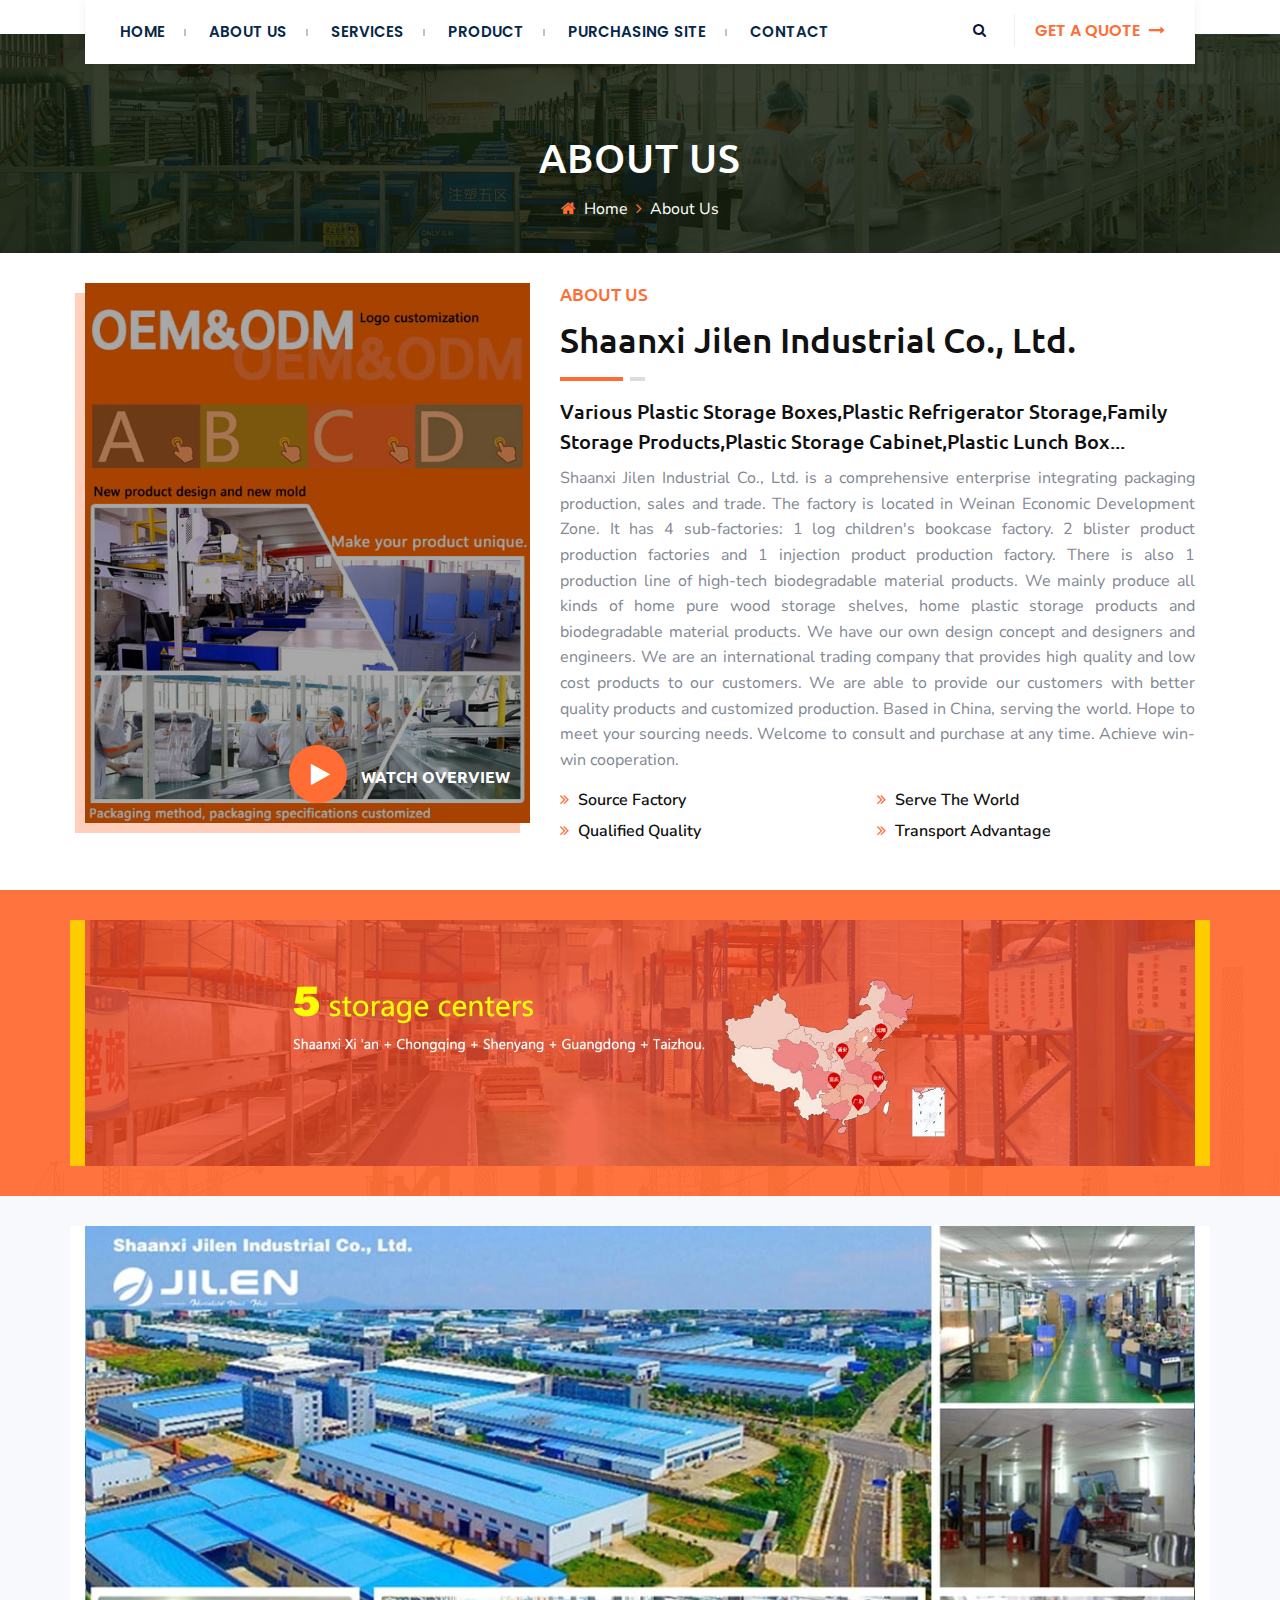
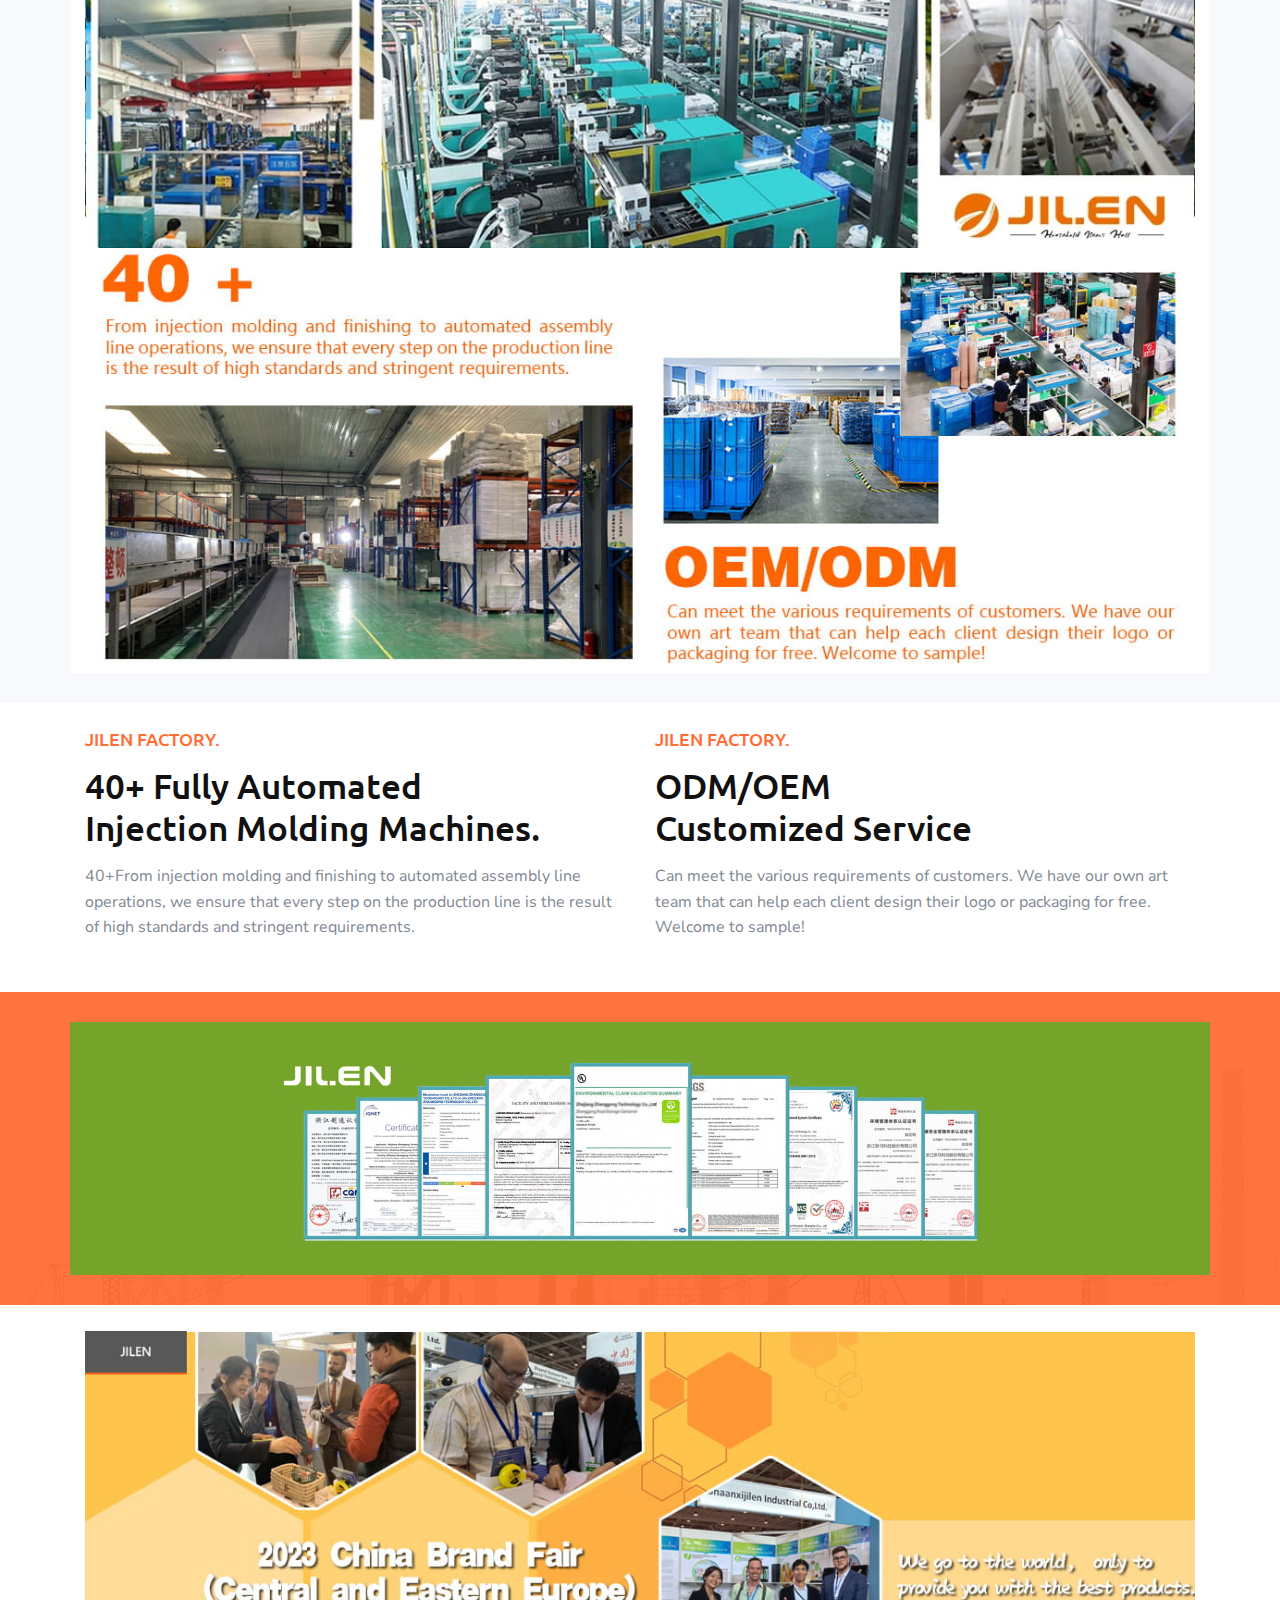
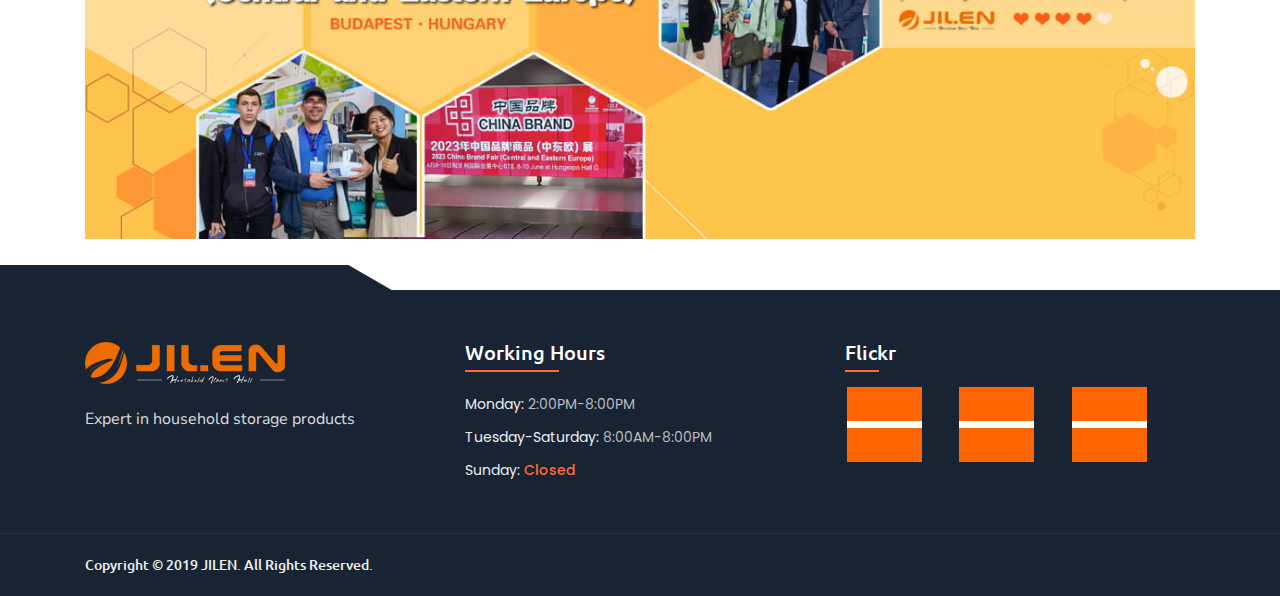
<file: about.html>
<!DOCTYPE html>
<html lang="en-US">
   <head>
      <meta http-equiv="Content-Type" content="text/html; charset=UTF-8">
      <meta name="viewport" content="width=device-width, initial-scale=1">
      <meta http-equiv="X-UA-Compatible" content="IE=edge">
      <meta name="description" content="Shaanxi Jilen Industrial Co., Ltd. Various Plastic storage boxes,Plastic Refrigerator storage,Family storage products,Plastic storage cabinet,Plastic lunch box...">
      <meta name="keyword" content="Shaanxi Jilen Industrial Co., Ltd. Various Plastic storage boxes,Plastic Refrigerator storage,Family storage products,Plastic storage cabinet,Plastic lunch box...">
      <meta name="author" content="Lukcywang">
      <!-- Title -->
      <title>Shaanxi Jilen Industrial Co., Ltd.</title>
      <!-- Favicon -->
      <link rel="icon" type="image/png" sizes="32x32" href="assets/img/favicon/favicon-32x32.png">
      <!--Bootstrap css-->
      <link rel="stylesheet" href="assets/css/bootstrap.css">
      <!--Font Awesome css-->
      <link rel="stylesheet" href="assets/css/font-awesome.min.css">
      <!--Magnific css-->
      <link rel="stylesheet" href="assets/css/magnific-popup.css">
      <!--Owl-Carousel css-->
      <link rel="stylesheet" href="assets/css/owl.carousel.min.css">
      <link rel="stylesheet" href="assets/css/owl.theme.default.min.css">
      <!--Animate css-->
      <link rel="stylesheet" href="assets/css/animate.min.css">
      <!--Nice Select css-->
      <link rel="stylesheet" href="assets/css/nice-select.css">
      <!--Slicknav css-->
      <link rel="stylesheet" href="assets/css/slicknav.min.css">
      <!--Site Main Style css-->
      <link rel="stylesheet" href="assets/css/style.css">
      <!--Responsive css-->
      <link rel="stylesheet" href="assets/css/responsive.css">
   </head>
   <body>
       
       
      <!-- Main Header Area Start -->
      <header class="felona-header-area">
         <!-- Logo Area Start -->
         <div class="felona-responsive-menu"></div>
         <!-- Logo Area End -->
          
         <!-- Mainmenu Area Start -->
         <div class="mainmenu-area">
            <div class="container">
               <div class="row">
                  <div class="col-md-12">
                     <div class="mainmenu-box">
                        <div class="row">
                           <div class="col-md-9">
                              <div class="mainmenu">
<nav>
<ul id="felona_navigation">
   <li><a href="index.html">Home</a></li>
   <li>
	  <a href="">About Us</a>
	 <ul>
		 <li><a href="about.html">Our factory</a></li>
		 <li><a href="team.html">Team</a></li>
		 <li><a href="faqs.html">FAQs</a></li>	 
	  </ul>
   </li>
   <li>
	  <a href="service.html">Services</a>
   </li>
   <li>
	  <a href="">Product</a>
	  <ul>
		 <li><a href="project.html">Product catalog</a></li>
		 <li><a href="single-project.html">Product details</a></li>
	  </ul>
   </li>
   <!-- <li>
	  <a href="">blog</a>
	  <ul>
		 <li><a href="blog.html">Blog</a></li>
		 <li><a href="single-blog.html">Blog Details</a></li>
	  </ul>
   </li> -->
   <li><a href="http://www.jilen.net" target="_blank">Purchasing site</a></li>
   <li><a href="contact.html">Contact</a></li>
</ul>
</nav>
                              </div>
                           </div>
                           <div class="col-md-3">
                              <div class="mainmenu-right">
                                 <div class="header-search">
                                    <a href="#" class="search-btn"><i class="fa fa-search"></i></a>
                                    <div class="search-box search-elem">
                                       <span class="search-close"><i class="fa fa-times"></i></span>
                                       <div class="inner row">
                                          <form>
                                             <input type="search" placeholder="Type to Search...">
                                             <button type="submit"><i class="fa fa-search"></i></button>
                                          </form>
                                       </div>
                                    </div>
                                 </div>
                                 <div class="header-action">
                                    <a href="contact.html">Get a quote <i class="fa fa-long-arrow-right"></i></a>
                                 </div>
                              </div>
                           </div>
                        </div>
                     </div>
                  </div>
               </div>
            </div>
         </div>
         <!-- Mainmenu Area End -->
      </header>
      <!-- Main Header Area End -->
       
       
      <!-- Breadcrumb Area Start -->
      <section class="felona-breadcromb-area section_70">
         <div class="container">
            <div class="row">
               <div class="col-md-12">
                  <div class="breadcromb-box">
                     <h3>About Us</h3>
                     <ul>
                        <li><i class="fa fa-home"></i></li>
                        <li><a href="index.html">Home</a></li>
                        <li><i class="fa fa-angle-right"></i></li>
                        <li>About Us</li>
                     </ul>
                  </div>
               </div>
            </div>
         </div>
      </section>
      <!-- Breadcrumb Area End -->
       
       
      <!-- About Page Start -->
      <section class="felona-about-page section_70">
         <div class="container">
            <div class="row">
               <div class="col-lg-5">
                  <div class="about-page-left">
                     <a class="popup-youtube" href="https://www.jilen.cn/assets/xs.mp4">
                     <i class="fa fa-play"></i>
                     Watch overview
                     </a>
                     <img src="assets/img/about_page.jpg" alt="ekifa about page">
                  </div>
               </div>
               <div class="col-lg-7">
                  <div class="about-page-right">
                     <h4>About Us</h4>
                     <h2>Shaanxi Jilen Industrial Co., Ltd.</h2>
                     <h3>Various Plastic storage boxes,Plastic Refrigerator storage,Family storage products,Plastic storage cabinet,Plastic lunch box...</h3>
                     <p style="text-align: justify;">Shaanxi Jilen Industrial Co., Ltd. is a comprehensive enterprise integrating packaging production, sales and trade. The factory is located in Weinan Economic Development Zone. It has 4 sub-factories: 1 log children's bookcase factory. 2 blister product production factories and 1 injection product production factory. There is also 1 production line of high-tech biodegradable material products. We mainly produce all kinds of home pure wood storage shelves, home plastic storage products and biodegradable material products. We have our own design concept and designers and engineers. We are an international trading company that provides high quality and low cost products to our customers. We are able to provide our customers with better quality products and customized production. Based in China, serving the world. Hope to meet your sourcing needs. Welcome to consult and purchase at any time. Achieve win-win cooperation.</p>
                     <div class="about-page-right-listing">
                        <ul>
                           <li><i class="fa fa-angle-double-right"></i> Source factory</li>
                           <li><i class="fa fa-angle-double-right"></i> Qualified quality</li>
                        </ul>
                        <ul>
                           <li><i class="fa fa-angle-double-right"></i> Serve the world</li>
                           <li><i class="fa fa-angle-double-right"></i> Transport advantage</li>
                        </ul>
                     </div>
							 <!--
							 <p>Shaanxi Jilen Industrial Co., Ltd.</p>
							 <a href="#" class="felona-btn-border">Read More</a>
							 -->
                  </div>
               </div>
            </div>
         </div>
      </section>
      <!-- About Page End -->		
     
      <!-- Toll Area Start -->
      <section class="felona-toll-area section_70">
         <div class="container">
            <div class="row">
               <div class="col-md-12" style="background-color:#FC0;">
               <img src="assets/img/5cang.jpg">
               </div>
            </div>
         </div>
      </section>
      <!-- Toll Area End -->
	  
		<!-- Choose Area Start -->
		<section class="felona-choose-area section_70">
		
		<div class="container">
		<div class="row">
		   <div class="col-md-12" style="background-color:#FFF;">
		   <img src="assets/img/changqu01.jpg">
		   </div>
		</div>
		</div>
		
		</div>
		<div class="container">
		<div class="row">
		   <div class="col-md-12" style="background-color:#FFF;">
		   <img src="assets/img/SHILI.jpg">
		   </div>
		</div>
		</div>		 
		</section>
		<!-- Choose Area End -->
		
		<div class="container">
			<div class="row">
			   <div class="col-lg-6">
				  <div class="choose-left">
					 </br>
					 <h4> JILEN Factory.</h4>
					 <h2>40+ fully automated<span>injection molding machines.</span></h2>
					 <p>40+From injection molding and finishing to automated assembly line operations, we ensure that every step on the production line is the result of high standards and stringent requirements.</p>
				  </div>
				  </br></br>
			   </div>
			   <div class="col-lg-6">
					 <div class="choose-left">
					 </br>
					 <h4> JILEN Factory.</h4>
					 <h2>ODM/OEM<span>Customized service</span></h2>
					 <p>Can meet the various requirements of customers. We have our own art team that can help each client design their logo or packaging for free. Welcome to sample!</p>
					 </div>
				  </br></br> 
				  <!-- 
				  <div class="choose-right margin-top">
					 <ul>
						<li><i class="fa fa-check"></i>We provide innovative solutions with the best</li>
						<li><i class="fa fa-check"></i>We offer our clients support in destination</li>
						<li><i class="fa fa-check"></i>promoting unique story each destination</li>
						<li><i class="fa fa-check"></i>Strong partnerships with international agencies</li>
						<li><i class="fa fa-check"></i>Helping local small business reaching their goalss</li>
						<li><i class="fa fa-check"></i>Complete service including strategic planning</li>
					 </ul>
				  </div> 
				  -->
			   </div>
			   
			</div>			
		 </div>
		 
		<!-- Toll Area Start -->
      <section class="felona-toll-area section_70">
         <div class="container">
            <div class="row">
               <img src="assets/img/6zheng.jpg">
            </div>
         </div>
      </section>
      <!-- Toll Area End -->
	   
      		</br>
      		<div class="container">
		<div class="row">
		   <div class="col-md-12">
			  <img src="assets/img/huizhan.jpg">
		   </div>
		</div>
		</div>
      		</br>
	  
      <!-- Footer Area Start -->
      <section class="felona-footer-area">
         <div class="footer-top-area">
            <div class="container">
               <div class="row">
                  <div class="col-lg-4 col-sm-6">
                     <div class="single-footer">
                        <div class="footer-logo">
                           <a href="index.html">
                           <img src="assets/img/footer-logo.png" alt="logo" />
                           </a>
                        </div>
                        <p>Expert in household storage products</p>
                     </div>
                     <div class="single-footer newsletter_box">
                        
                     </div>
                  </div>
                  
                  <div class="col-lg-4 col-sm-6">
                     <div class="single-footer">
                        <h3>Working Hours</h3>
                        <div class="working-hours">
								<p>Monday: <span>2:00PM-8:00PM</span></p>
								<p>Tuesday-Saturday: <span>8:00AM-8:00PM</span></p>
								<p>Sunday: <span class="close_office">Closed</span></p>
								
                        </div>
                     </div>
                  </div>
                  <div class="col-lg-4 col-sm-6">
                     <div class="single-footer">
                        <h3>Flickr</h3>
                        <ul class="flicker clearfix">
                           <li>
                              <a href="#"><img src="assets/img/flicker4.jpg" alt="flicker 1" /></a>
                           </li>
                           <li>
                              <a href="#"><img src="assets/img/flicker4.jpg" alt="flicker 2" /></a>
                           </li>
                           <li>
                              <a href="#"><img src="assets/img/flicker4.jpg" alt="flicker 3" /></a>
                           </li>
								 
                           
                        </ul>
                     </div>
                  </div>
               </div>
            </div>
         </div>
         <div class="copyright-area">
            <div class="container">
               <div class="row">
                  <div class="col-md-6">
                     <div class="copyright-left">
                        <p>Copyright &copy; 2019 JILEN. All rights reserved.</p>
                     </div>
                  </div>
                  
               </div>
            </div>
         </div>
      </section>
      <!-- Footer Area End -->
       
       
      <!--Jquery js-->
      <script src="assets/js/jquery.min.js"></script>
      <!-- Popper JS -->
      <script src="assets/js/popper.min.js"></script>
      <!--Bootstrap js-->
      <script src="assets/js/bootstrap.min.js"></script>
      <!--Owl-Carousel js-->
      <script src="assets/js/owl.carousel.min.js"></script>
      <!--Slicknav js-->
      <script src="assets/js/jquery.slicknav.min.js"></script>
      <!--Isotop js-->
      <script src="assets/js/isotope.pkgd.min.js"></script>
      <script src="assets/js/custom-isotop.js"></script>
      <!--Magnific js-->
      <script src="assets/js/jquery.magnific-popup.min.js"></script>
      <!--Nice Select js-->
      <script src="assets/js/jquery.nice-select.min.js"></script>
      <!-- Counter JS -->
      <script src="assets/js/jquery.counterup.min.js"></script>
      <!-- Way Points JS -->
      <script src="assets/js/waypoints-min.js"></script>
      <!--Main js-->
      <script src="assets/js/main.js"></script>
   	   
<!-- Start of HubSpot Embed Code -->
  <script type="text/javascript" id="hs-script-loader" async defer src="//js-eu1.hs-scripts.com/143853441.js"></script>
<!-- End of HubSpot Embed Code -->
	   
   </body>
</html>
</file>
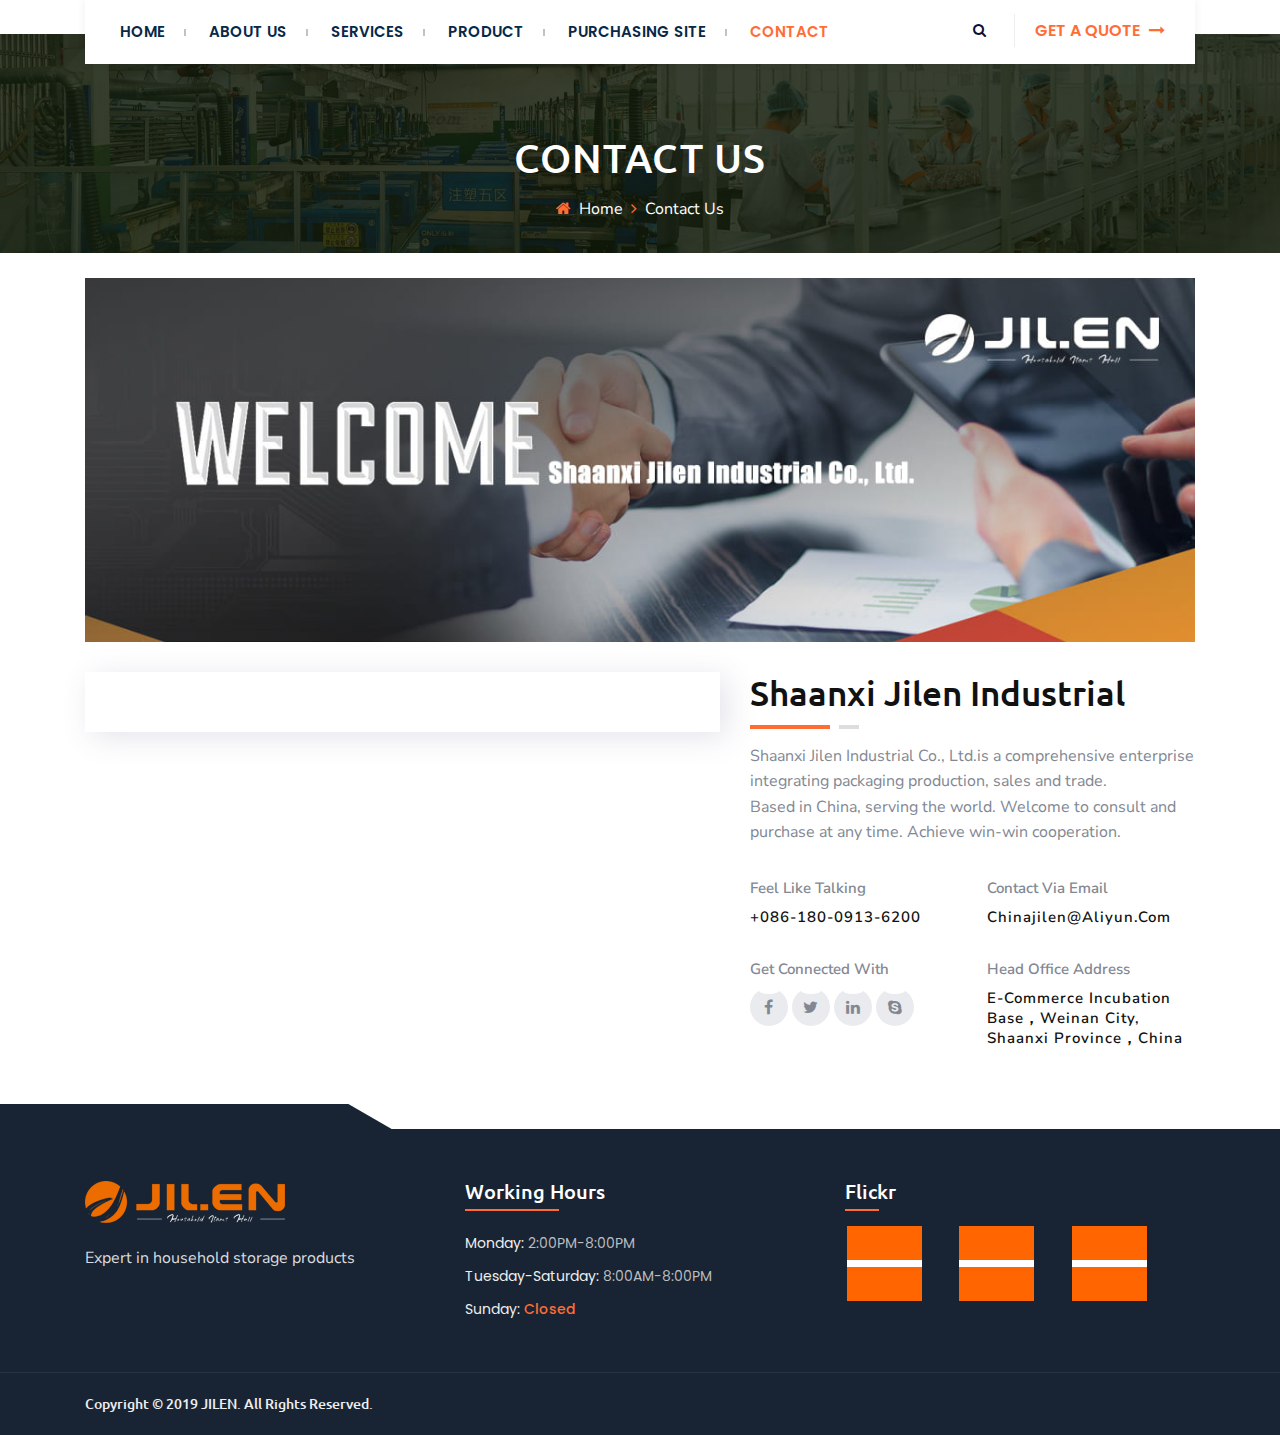
<file: contact.html>
<!DOCTYPE html>
<html lang="en-US">
   <head>
      <meta http-equiv="Content-Type" content="text/html; charset=UTF-8">
      <meta name="viewport" content="width=device-width, initial-scale=1">
      <meta http-equiv="X-UA-Compatible" content="IE=edge">
      <meta name="description" content="Shaanxi Jilen Industrial Co., Ltd. Various Plastic storage boxes,Plastic Refrigerator storage,Family storage products,Plastic storage cabinet,Plastic lunch box...">
      <meta name="keyword" content="Shaanxi Jilen Industrial Co., Ltd. Various Plastic storage boxes,Plastic Refrigerator storage,Family storage products,Plastic storage cabinet,Plastic lunch box...">
      <meta name="author" content="Lukcywang">
      <!-- Title -->
      <title>Shaanxi Jilen Industrial Co., Ltd.</title>
      <!-- Favicon -->
      <link rel="icon" type="image/png" sizes="32x32" href="assets/img/favicon/favicon-32x32.png">
      <!--Bootstrap css-->
      <link rel="stylesheet" href="assets/css/bootstrap.css">
      <!--Font Awesome css-->
      <link rel="stylesheet" href="assets/css/font-awesome.min.css">
      <!--Magnific css-->
      <link rel="stylesheet" href="assets/css/magnific-popup.css">
      <!--Owl-Carousel css-->
      <link rel="stylesheet" href="assets/css/owl.carousel.min.css">
      <link rel="stylesheet" href="assets/css/owl.theme.default.min.css">
      <!--Animate css-->
      <link rel="stylesheet" href="assets/css/animate.min.css">
      <!--Nice Select css-->
      <link rel="stylesheet" href="assets/css/nice-select.css">
      <!--Slicknav css-->
      <link rel="stylesheet" href="assets/css/slicknav.min.css">
      <!--Site Main Style css-->
      <link rel="stylesheet" href="assets/css/style.css">
      <!--Responsive css-->
      <link rel="stylesheet" href="assets/css/responsive.css">
   </head>
   <body>
       
       
      <!-- Main Header Area Start -->
      <header class="felona-header-area">
         <!-- Logo Area Start -->
         <div class="felona-responsive-menu"></div>
         <!-- Logo Area End -->
		 
         <!-- Mainmenu Area Start -->
         <div class="mainmenu-area">
            <div class="container">
               <div class="row">
                  <div class="col-md-12">
                     <div class="mainmenu-box">
                        <div class="row">
                           <div class="col-md-9">
                              <div class="mainmenu">
<nav>
<ul id="felona_navigation">
<li><a href="index.html">Home</a></li>
<li>
  <a href="">About Us</a>
  <ul>
<li><a href="about.html">Our factory</a></li>
<li><a href="team.html">Team</a></li>
<li><a href="faqs.html">FAQs</a></li>	 
</ul>
</li>
<li>
  <a href="service.html">Services</a>
</li>
<li>
  <a href="">Product</a>
  <ul>
	 <li><a href="project.html">Product catalog</a></li>
	 <li><a href="single-project.html">Product details</a></li>
  </ul>
</li>
<!-- <li>
  <a href="">blog</a>
  <ul>
	 <li><a href="blog.html">Blog</a></li>
	 <li><a href="single-blog.html">Blog Details</a></li>
  </ul>
</li> -->
<li><a href="http://www.jilen.net" target="_blank">Purchasing site</a></li>
<li class="active"><a href="contact.html">Contact</a></li>
</ul>
</nav>
                              </div>
                           </div>
                           <div class="col-md-3">
                              <div class="mainmenu-right">
                                 <div class="header-search">
                                    <a href="#" class="search-btn"><i class="fa fa-search"></i></a>
                                    <div class="search-box search-elem">
                                       <span class="search-close"><i class="fa fa-times"></i></span>
                                       <div class="inner row">
                                          <form>
                                             <input type="search" placeholder="Type to Search...">
                                             <button type="submit"><i class="fa fa-search"></i></button>
                                          </form>
                                       </div>
                                    </div>
                                 </div>
                                 <div class="header-action">
                                    <a href="contact.html">Get a quote <i class="fa fa-long-arrow-right"></i></a>
                                 </div>
                              </div>
                           </div>
                        </div>
                     </div>
                  </div>
               </div>
            </div>
         </div>
         <!-- Mainmenu Area End -->
      </header>
      <!-- Main Header Area End -->
       
       
      <!-- Breadcrumb Area Start -->
      <section class="felona-breadcromb-area section_70">
         <div class="container">
            <div class="row">
               <div class="col-md-12">
                  <div class="breadcromb-box">
                     <h3>Contact Us</h3>
                     <ul>
                        <li><i class="fa fa-home"></i></li>
                        <li><a href="index.html">Home</a></li>
                        <li><i class="fa fa-angle-right"></i></li>
                        <li>Contact Us</li>
                     </ul>
                  </div>
               </div>
            </div>
         </div>
      </section>
      <!-- Breadcrumb Area End -->
   	</br>   
	<div class="container">
	<div class="row">
	   <div class="col-md-12">
		  <img src="assets/img/lianxi.jpg">
	   </div>
	</div>
	</div>       
      <!-- Contact Area Start -->
      <section class="felona-contact-area section_70">
         <div class="container">
            <div class="row">
               <div class="col-lg-7">
                  <div class="contact-form">
			  
<script charset="utf-8" type="text/javascript" src="//js-eu1.hsforms.net/forms/embed/v2.js"></script>
<script>
  hbspt.forms.create({
    region: "eu1",
    portalId: "143853441",
    formId: "5108471e-deb2-4930-bddc-a73fdb9074ab"
  });
</script>
		<!--	  
                     <form>
                        <div class="row">
                           <div class="col-lg-6">
                              <p>
                                 <input type="text" placeholder="Your Name" />
                              </p>
                           </div>
                           <div class="col-lg-6">
                              <p>
                                 <input type="text" placeholder="Email Address" />
                              </p>
                           </div>
                        </div>
                        <div class="row">
                           <div class="col-lg-6">
                              <p>
                                 <input type="tel" placeholder="Phone Number" />
                              </p>
                           </div>
                           <div class="col-lg-6">
                              <p>
                                 <input type="text" placeholder="Subject" />
                              </p>
                           </div>
                        </div>
                        <div class="row">
                           <div class="col-lg-12">
                              <p>
                                 <textarea placeholder="Optional Message"></textarea>
                              </p>
                           </div>
                        </div>
                        <div class="row">
                           <div class="col-lg-12">
                              <p>
                                 <button type="submit">send message</button>
                              </p>
                           </div>
                        </div>
                     </form>
		-->
			  
                  </div>
		       
               </div>
               <div class="col-lg-5">
                  <div class="contact-info">
                     <h3>Shaanxi Jilen Industrial</h3>
			<p>Shaanxi Jilen Industrial Co., Ltd.is a comprehensive enterprise integrating packaging production, sales and trade.</p>
			<p>Based in China, serving the world. Welcome to consult and purchase at any time. Achieve win-win cooperation.</p>
                     <div class="contact-info inner-contact-info">
                        <div class="row">
                           <div class="col-md-6">
                              <div class="single-contact-info">
                                 <p>feel like talking</p>
                                 <h4>+086-180-0913-6200</h4>
                              </div>
                           </div>
                           <div class="col-md-6">
                              <div class="single-contact-info">
                                 <p>Contact via email</p>
                                 <h4>chinajilen@aliyun.com</h4>
                              </div>
                           </div>
                        </div>
                        <div class="row">
                           <div class="col-md-6">
                              <div class="single-contact-info">
                                 <p>get connected with</p>
                                 <ul class="contact-social">
                                    <li class="fb"><a><i class="fa fa-facebook"></i></a></li>
                                    <li class="twt"><a><i class="fa fa-twitter"></i></a></li>
                                    <li class="linkd"><a><i class="fa fa-linkedin"></i></a></li>
                                    <li class="yt"><a><i class="fa fa-skype"></i></a></li>
                                 </ul>
                              </div>
                           </div>
                           <div class="col-md-6">
                              <div class="single-contact-info">
                                 <p>Head Office address</p>
                                 <h4>E-commerce Incubation Base，Weinan City, Shaanxi Province，China</h4>
                              </div>
                           </div>
                        </div>
                     </div>
                  </div>
               </div>
            </div>
         </div>
      </section>
      <!-- Contact Area End -->
       
      </br>

      <!-- Footer Area Start -->
      <section class="felona-footer-area">
         <div class="footer-top-area">
            <div class="container">
               <div class="row">
                  <div class="col-lg-4 col-sm-6">
                     <div class="single-footer">
                        <div class="footer-logo">
                           <a href="index.html">
                           <img src="assets/img/footer-logo.png" alt="logo" />
                           </a>
                        </div>
                        <p>Expert in household storage products</p>
                     </div>
                     <div class="single-footer newsletter_box">
                        
                     </div>
                  </div>
                  
                  <div class="col-lg-4 col-sm-6">
                     <div class="single-footer">
                        <h3>Working Hours</h3>
                        <div class="working-hours">
								<p>Monday: <span>2:00PM-8:00PM</span></p>
								<p>Tuesday-Saturday: <span>8:00AM-8:00PM</span></p>
								<p>Sunday: <span class="close_office">Closed</span></p>
								
                        </div>
                     </div>
                  </div>
                  <div class="col-lg-4 col-sm-6">
                     <div class="single-footer">
                        <h3>Flickr</h3>
                        <ul class="flicker clearfix">
                           <li>
                              <a href="#"><img src="assets/img/flicker4.jpg" alt="flicker 1" /></a>
                           </li>
                           <li>
                              <a href="#"><img src="assets/img/flicker4.jpg" alt="flicker 2" /></a>
                           </li>
                           <li>
                              <a href="#"><img src="assets/img/flicker4.jpg" alt="flicker 3" /></a>
                           </li>
								 
                           
                        </ul>
                     </div>
                  </div>
               </div>
            </div>
         </div>
         <div class="copyright-area">
            <div class="container">
               <div class="row">
                  <div class="col-md-6">
                     <div class="copyright-left">
                        <p>Copyright &copy; 2019 JILEN. All rights reserved.</p>
                     </div>
                  </div>
                  
               </div>
            </div>
         </div>
      </section>
      <!-- Footer Area End -->
       
       
      <!--Jquery js-->
      <script src="assets/js/jquery.min.js"></script>
      <!-- Popper JS -->
      <script src="assets/js/popper.min.js"></script>
      <!--Bootstrap js-->
      <script src="assets/js/bootstrap.min.js"></script>
      <!--Owl-Carousel js-->
      <script src="assets/js/owl.carousel.min.js"></script>
      <!--Slicknav js-->
      <script src="assets/js/jquery.slicknav.min.js"></script>
      <!--Isotop js-->
      <script src="assets/js/isotope.pkgd.min.js"></script>
      <script src="assets/js/custom-isotop.js"></script>
      <!--Magnific js-->
      <script src="assets/js/jquery.magnific-popup.min.js"></script>
      <!--Nice Select js-->
      <script src="assets/js/jquery.nice-select.min.js"></script>
      <!-- Counter JS -->
      <script src="assets/js/jquery.counterup.min.js"></script>
      <!-- Way Points JS -->
      <script src="assets/js/waypoints-min.js"></script>
      <!--Main js-->
      <script src="assets/js/main.js"></script>
   	   
<!-- Start of HubSpot Embed Code -->
  <script type="text/javascript" id="hs-script-loader" async defer src="//js-eu1.hs-scripts.com/143853441.js"></script>
<!-- End of HubSpot Embed Code -->
	   
   </body>
</html>
</file>
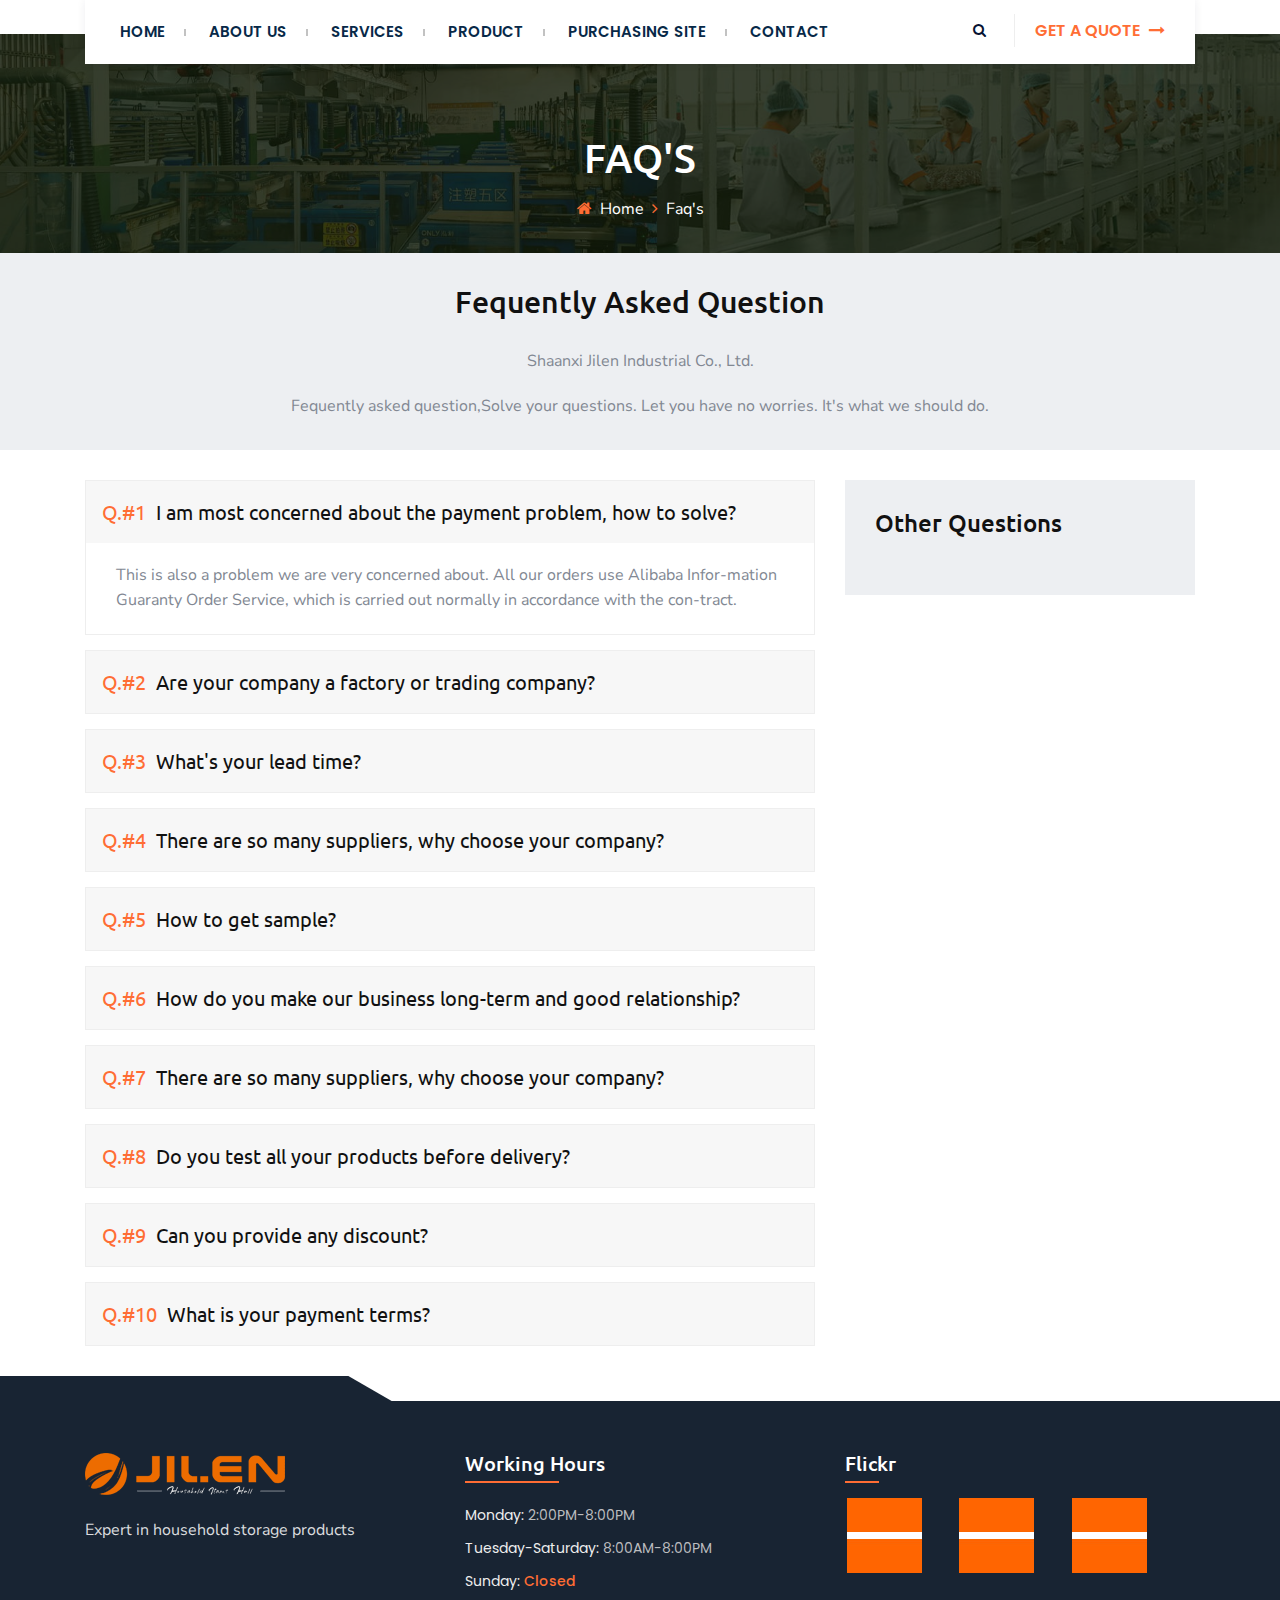
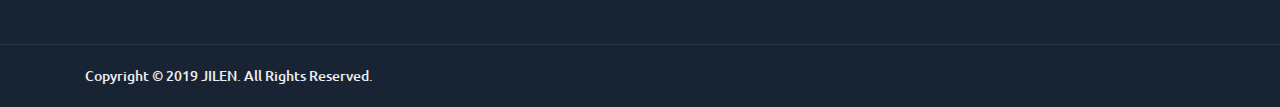
<file: faqs.html>
<!DOCTYPE html>
<html lang="en-US">
   <head>
      <meta http-equiv="Content-Type" content="text/html; charset=UTF-8">
      <meta name="viewport" content="width=device-width, initial-scale=1">
      <meta http-equiv="X-UA-Compatible" content="IE=edge">
      <meta name="description" content="Shaanxi Jilen Industrial Co., Ltd. Various Plastic storage boxes,Plastic Refrigerator storage,Family storage products,Plastic storage cabinet,Plastic lunch box...">
      <meta name="keyword" content="Shaanxi Jilen Industrial Co., Ltd. Various Plastic storage boxes,Plastic Refrigerator storage,Family storage products,Plastic storage cabinet,Plastic lunch box...">
      <meta name="author" content="Lukcywang">
      <!-- Title -->
      <title>Shaanxi Jilen Industrial Co., Ltd.</title>
      <!-- Favicon -->
      <link rel="icon" type="image/png" sizes="32x32" href="assets/img/favicon/favicon-32x32.png">
      <!--Bootstrap css-->
      <link rel="stylesheet" href="assets/css/bootstrap.css">
      <!--Font Awesome css-->
      <link rel="stylesheet" href="assets/css/font-awesome.min.css">
      <!--Magnific css-->
      <link rel="stylesheet" href="assets/css/magnific-popup.css">
      <!--Owl-Carousel css-->
      <link rel="stylesheet" href="assets/css/owl.carousel.min.css">
      <link rel="stylesheet" href="assets/css/owl.theme.default.min.css">
      <!--Animate css-->
      <link rel="stylesheet" href="assets/css/animate.min.css">
      <!--Nice Select css-->
      <link rel="stylesheet" href="assets/css/nice-select.css">
      <!--Slicknav css-->
      <link rel="stylesheet" href="assets/css/slicknav.min.css">
      <!--Site Main Style css-->
      <link rel="stylesheet" href="assets/css/style.css">
      <!--Responsive css-->
      <link rel="stylesheet" href="assets/css/responsive.css">
   </head>
   <body>
       
       
      <!-- Main Header Area Start -->
      <header class="felona-header-area">
         <!-- Logo Area Start -->
         <div class="felona-responsive-menu"></div>
         <!-- Logo Area End -->
          
         <!-- Mainmenu Area Start -->
         <div class="mainmenu-area">
            <div class="container">
               <div class="row">
                  <div class="col-md-12">
                     <div class="mainmenu-box">
                        <div class="row">
                           <div class="col-md-9">
                              <div class="mainmenu">
<nav>
<ul id="felona_navigation">
   <li><a href="index.html">Home</a></li>
   <li>
	  <a href="">About Us</a>
	  <ul>
		 <li><a href="about.html">Our factory</a></li>
		 <li><a href="team.html">Team</a></li>
		 <li><a href="faqs.html">FAQs</a></li>	 
	  </ul>
   </li>
   <li>
	  <a href="service.html">Services</a>
   </li>
   <li>
	  <a href="">Product</a>
	  <ul>
		 <li><a href="project.html">Product catalog</a></li>
		 <li><a href="single-project.html">Product details</a></li>
	  </ul>
   </li>
   <!-- <li>
	  <a href="">blog</a>
	  <ul>
		 <li><a href="blog.html">Blog</a></li>
		 <li><a href="single-blog.html">Blog Details</a></li>
	  </ul>
   </li> -->
   <li><a href="http://www.jilen.net" target="_blank">Purchasing site</a></li>
   <li><a href="contact.html">Contact</a></li>
</ul>
</nav>
                              </div>
                           </div>
                           <div class="col-md-3">
                              <div class="mainmenu-right">
                                 <div class="header-search">
                                    <a href="#" class="search-btn"><i class="fa fa-search"></i></a>
                                    <div class="search-box search-elem">
                                       <span class="search-close"><i class="fa fa-times"></i></span>
                                       <div class="inner row">
                                          <form>
                                             <input type="search" placeholder="Type to Search...">
                                             <button type="submit"><i class="fa fa-search"></i></button>
                                          </form>
                                       </div>
                                    </div>
                                 </div>
                                 <div class="header-action">
                                    <a href="contact.html">Get a quote <i class="fa fa-long-arrow-right"></i></a>
                                 </div>
                              </div>
                           </div>
                        </div>
                     </div>
                  </div>
               </div>
            </div>
         </div>
         <!-- Mainmenu Area End -->
      </header>
      <!-- Main Header Area End -->
       
       
      <!-- Breadcrumb Area Start -->
      <section class="felona-breadcromb-area section_70">
         <div class="container">
            <div class="row">
               <div class="col-md-12">
                  <div class="breadcromb-box">
                     <h3>Faq's</h3>
                     <ul>
                        <li><i class="fa fa-home"></i></li>
                        <li><a href="index.html">Home</a></li>
                        <li><i class="fa fa-angle-right"></i></li>
                        <li>Faq's</li>
                     </ul>
                  </div>
               </div>
            </div>
         </div>
      </section>
      <!-- Breadcrumb Area End -->
       
       
      <!-- Faqs Page Area Start -->
      <section class="felona-faqs-page-area">
         <div class="faqs-top-search section_70">
            <div class="container">
               <div class="row">
                  <div class="col-md-12">
                     <div class="faqs-page-top">
                        <h2>Fequently asked question</h2>
                        <div class="faqs-top-search-form">
                           Shaanxi Jilen Industrial Co., Ltd.
                        </div>
                        <p>Fequently asked question,Solve your questions. Let you have no worries. It's what we should do.</p>
                     </div>
                  </div>
               </div>
            </div>
         </div>
         <div class="faqs-bottom-area section_70">
            <div class="container">
               <div class="row">
                  <div class="col-lg-8">
                     <div class="faqs-page-left">
                        <div class="page-accordion" id="accordion">
                           <div class="single_faq_accordian">
                              <div class="faq_accordian_header">
                                 <a class="btn btn-link collapsed" href="#" id="heading1" data-toggle="collapse" data-target="#collapseOne" aria-expanded="true" aria-controls="collapseOne">
                                 <span>Q.#1</span> I am most concerned about the payment problem, how to solve?
                                 </a>
                              </div>
                              <div id="collapseOne" class="collapse show" aria-labelledby="heading1" data-parent="#accordion">
                                 <div class="faq_accordian_body">
                                    <p>This is also a problem we are very concerned about. All our orders use Alibaba Infor-mation Guaranty Order Service, which is carried out normally in accordance with the con-tract.</p>
											<!-- <ul>
                                       <li><i class="fa fa-check"></i>them accusamus labore sustainable</li>
                                       <li><i class="fa fa-check"></i>Lobortis massa fringilla odio.</li>
                                       <li><i class="fa fa-check"></i>Ad vegan excepteur butcher vice lomo.</li>
                                    </ul> -->
                                    
                                 </div>
                              </div>
                           </div>
                           <div class="single_faq_accordian">
                              <div class="faq_accordian_header">
                                 <a href="#" class="btn btn-link collapsed" id="heading2" data-toggle="collapse" data-target="#collapseTwo" aria-expanded="false" aria-controls="collapseTwo">
                                 <span>Q.#2</span> Are your company a factory or trading company?
                                 </a>
                              </div>
                              <div id="collapseTwo" class="collapse" aria-labelledby="heading2" data-parent="#accordion">
                                 <div class="faq_accordian_body">
                                    <p>We are an industry and trade integration company.</p>
                                    <!-- <ul>
                                       <li><i class="fa fa-check"></i>them accusamus labore sustainable</li>
                                       <li><i class="fa fa-check"></i>Lobortis massa fringilla odio.</li>
                                       <li><i class="fa fa-check"></i>Ad vegan excepteur butcher vice lomo.</li>
                                    </ul> -->
                                 </div>
                              </div>
                           </div>
                           <div class="single_faq_accordian">
                              <div class="faq_accordian_header">
                                 <a href="#" class="btn btn-link collapsed" id="heading3" data-toggle="collapse" data-target="#collapseThree" aria-expanded="false" aria-controls="collapseThree">
                                 <span>Q.#3</span> What's your lead time?
                                 </a>
                              </div>
                              <div id="collapseThree" class="collapse" aria-labelledby="heading3" data-parent="#accordion">
                                 <div class="faq_accordian_body">
                                    <p>The time of delivery is around 2-4 weeks,it also depends on the quantity and products.</p>
                                    <!-- <ul>
                                       <li><i class="fa fa-check"></i>them accusamus labore sustainable</li>
                                       <li><i class="fa fa-check"></i>Lobortis massa fringilla odio.</li>
                                       <li><i class="fa fa-check"></i>Ad vegan excepteur butcher vice lomo.</li>
                                    </ul> -->
                                 </div>
                              </div>
                           </div>
                           <div class="single_faq_accordian">
                              <div class="faq_accordian_header">
                                 <a href="#" class="btn btn-link collapsed" id="heading4" data-toggle="collapse" data-target="#collapseFour" aria-expanded="false" aria-controls="collapseFour">
                                 <span>Q.#4</span> There are so many suppliers, why choose your company?
                                 </a>
                              </div>
                              <div id="collapseFour" class="collapse" aria-labelledby="heading4" data-parent="#accordion">
                                 <div class="faq_accordian_body">
                                    <p>We are specialized in sellinghousehold items. We ensure competitive price, high quali-ty products and prompt delivery.</p>
                                    <!-- <ul>
                                       <li><i class="fa fa-check"></i>them accusamus labore sustainable</li>
                                       <li><i class="fa fa-check"></i>Lobortis massa fringilla odio.</li>
                                       <li><i class="fa fa-check"></i>Ad vegan excepteur butcher vice lomo.</li>
                                    </ul> -->
                                 </div>
                              </div>
                           </div>
						   
								 <div class="single_faq_accordian">
                              <div class="faq_accordian_header">
                                 <a href="#" class="btn btn-link collapsed" id="heading5" data-toggle="collapse" data-target="#collapseFive" aria-expanded="false" aria-controls="collapseFive">
                                 <span>Q.#5</span> How to get sample?
                                 </a>
                              </div>
                              <div id="collapseFive" class="collapse" aria-labelledby="heading5" data-parent="#accordion">
                                 <div class="faq_accordian_body">
                                    <p>We are glad to offer you samples free of charge,freight cost under customer's ac-count.Please feel free to contact me if you have any questions.</p>
                                    <!-- <ul>
                                       <li><i class="fa fa-check"></i>them accusamus labore sustainable</li>
                                       <li><i class="fa fa-check"></i>Lobortis massa fringilla odio.</li>
                                       <li><i class="fa fa-check"></i>Ad vegan excepteur butcher vice lomo.</li>
                                    </ul> -->
                                 </div>
                              </div>
                           </div>
						   
						   <div class="single_faq_accordian">
                              <div class="faq_accordian_header">
                                 <a href="#" class="btn btn-link collapsed" id="heading6" data-toggle="collapse" data-target="#collapsesix" aria-expanded="false" aria-controls="collapsesix">
                                 <span>Q.#6</span> How do you make our business long-term and good relationship?
                                 </a>
                              </div>
                              <div id="collapsesix" class="collapse" aria-labelledby="heading6" data-parent="#accordion">
                                 <div class="faq_accordian_body">
                                    <p>We keep our quality and competitive price to ensure our customers benefit;We respect every customer as our friend and we sincerely do business and make friends with them,-
no matter where they come from.</p>
                                    <!-- <ul>
                                       <li><i class="fa fa-check"></i>them accusamus labore sustainable</li>
                                       <li><i class="fa fa-check"></i>Lobortis massa fringilla odio.</li>
                                       <li><i class="fa fa-check"></i>Ad vegan excepteur butcher vice lomo.</li>
                                    </ul> -->
                                 </div>
                              </div>
                           </div>
						   
						   <div class="single_faq_accordian">
                              <div class="faq_accordian_header">
                                 <a href="#" class="btn btn-link collapsed" id="heading7" data-toggle="collapse" data-target="#collapseseven" aria-expanded="false" aria-controls="collapseseven">
                                 <span>Q.#7</span> There are so many suppliers, why choose your company?
                                 </a>
                              </div>
                              <div id="collapseseven" class="collapse" aria-labelledby="heading7" data-parent="#accordion">
                                 <div class="faq_accordian_body">
                                    <p>We are specialized in sellinghousehold items. We ensure competitive price, high quali-ty products and prompt delivery.
</p>
                                    <!-- <ul>
                                       <li><i class="fa fa-check"></i>them accusamus labore sustainable</li>
                                       <li><i class="fa fa-check"></i>Lobortis massa fringilla odio.</li>
                                       <li><i class="fa fa-check"></i>Ad vegan excepteur butcher vice lomo.</li>
                                    </ul> -->
                                 </div>
                              </div>
                           </div>
						   
						   <div class="single_faq_accordian">
                              <div class="faq_accordian_header">
                                 <a href="#" class="btn btn-link collapsed" id="heading8" data-toggle="collapse" data-target="#collapseeight" aria-expanded="false" aria-controls="collapseeight">
                                 <span>Q.#8</span> Do you test all your products before delivery?
                                 </a>
                              </div>
                              <div id="collapseeight" class="collapse" aria-labelledby="heading8" data-parent="#accordion">
                                 <div class="faq_accordian_body">
                                    <p>We have professional group and leading testing equipment to test the products at all stages of the manufacturing process to ensure the best quality.</p>
                                    <!-- <ul>
                                       <li><i class="fa fa-check"></i>them accusamus labore sustainable</li>
                                       <li><i class="fa fa-check"></i>Lobortis massa fringilla odio.</li>
                                       <li><i class="fa fa-check"></i>Ad vegan excepteur butcher vice lomo.</li>
                                    </ul> -->
                                 </div>
                              </div>
                           </div>
						   
						   <div class="single_faq_accordian">
                              <div class="faq_accordian_header">
                                 <a href="#" class="btn btn-link collapsed" id="heading9" data-toggle="collapse" data-target="#collapsenine" aria-expanded="false" aria-controls="collapsenine">
                                 <span>Q.#9</span> Can you provide any discount?
                                 </a>
                              </div>
                              <div id="collapsenine" class="collapse" aria-labelledby="heading9" data-parent="#accordion">
                                 <div class="faq_accordian_body">
                                    <p>We quoted wholesale price based on your order quantity in the first place. The more you order, the better discount we will offer.</p>
                                    <!-- <ul>
                                       <li><i class="fa fa-check"></i>them accusamus labore sustainable</li>
                                       <li><i class="fa fa-check"></i>Lobortis massa fringilla odio.</li>
                                       <li><i class="fa fa-check"></i>Ad vegan excepteur butcher vice lomo.</li>
                                    </ul> -->
                                 </div>
                              </div>
                           </div>
						   
						   <div class="single_faq_accordian">
                              <div class="faq_accordian_header">
                                 <a href="#" class="btn btn-link collapsed" id="heading10" data-toggle="collapse" data-target="#collapseten" aria-expanded="false" aria-controls="collapseten">
                                 <span>Q.#10</span> What is your payment terms?
										</a>
                              </div>
                              <div id="collapseten" class="collapse" aria-labelledby="heading10" data-parent="#accordion">
                                 <div class="faq_accordian_body">
                                    <p>We are quite flexible with payment terms, we accept TT bank transfer, Alibaba Trade Assurance,PayPal according to the orderamount.</p>
                                    <!-- <ul>
                                       <li><i class="fa fa-check"></i>them accusamus labore sustainable</li>
                                       <li><i class="fa fa-check"></i>Lobortis massa fringilla odio.</li>
                                       <li><i class="fa fa-check"></i>Ad vegan excepteur butcher vice lomo.</li>
                                    </ul> -->
                                 </div>
                              </div>
                           </div>
						   
						   
						   
						   
                        </div>
                     </div>
                  </div>
                  <div class="col-lg-4">
                     <div class="faqs-page-right">
                        <div class="single-career-sidebar">
                           <div class="quick-contact">
                              <h3>Other questions</h3>

<script charset="utf-8" type="text/javascript" src="//js-eu1.hsforms.net/forms/embed/v2.js"></script>
<script>
  hbspt.forms.create({
    region: "eu1",
    portalId: "143853441",
    formId: "5108471e-deb2-4930-bddc-a73fdb9074ab"
  });
</script>
				<!--				   
				<form>
                                 <p>
                                    <input type="text" placeholder="Your Name" />
                                 </p>
                                 <p>
                                    <input type="email" placeholder="Email Address" />
                                 </p>
                                 <p>
                                    <input type="text" placeholder="Subject" />
                                 </p>
                                 <p>
                                    <textarea placeholder="Write your message here..."></textarea>
                                 </p>
                                 <p>
                                    <button type="submit">Send Message</button>
                                 </p>
                              	</form>
				-->
				   
                           </div>
                        </div>
                     </div>
                  </div>
               </div>
            </div>
         </div>
      </section>
      <!-- Faqs Page Area End -->
       
       
      <!-- Footer Area Start -->
      <section class="felona-footer-area">
         <div class="footer-top-area">
            <div class="container">
               <div class="row">
                  <div class="col-lg-4 col-sm-6">
                     <div class="single-footer">
                        <div class="footer-logo">
                           <a href="index.html">
                           <img src="assets/img/footer-logo.png" alt="logo" />
                           </a>
                        </div>
                        <p>Expert in household storage products</p>
                     </div>
                     <div class="single-footer newsletter_box">
                        
                     </div>
                  </div>
                  
                  <div class="col-lg-4 col-sm-6">
                     <div class="single-footer">
                        <h3>Working Hours</h3>
                        <div class="working-hours">
								<p>Monday: <span>2:00PM-8:00PM</span></p>
								<p>Tuesday-Saturday: <span>8:00AM-8:00PM</span></p>
								<p>Sunday: <span class="close_office">Closed</span></p>
								
                        </div>
                     </div>
                  </div>
                  <div class="col-lg-4 col-sm-6">
                     <div class="single-footer">
                        <h3>Flickr</h3>
                        <ul class="flicker clearfix">
                           <li>
                              <a href="#"><img src="assets/img/flicker4.jpg" alt="flicker 1" /></a>
                           </li>
                           <li>
                              <a href="#"><img src="assets/img/flicker4.jpg" alt="flicker 2" /></a>
                           </li>
                           <li>
                              <a href="#"><img src="assets/img/flicker4.jpg" alt="flicker 3" /></a>
                           </li>
								 
                           
                        </ul>
                     </div>
                  </div>
               </div>
            </div>
         </div>
         <div class="copyright-area">
            <div class="container">
               <div class="row">
                  <div class="col-md-6">
                     <div class="copyright-left">
                        <p>Copyright &copy; 2019 JILEN. All rights reserved.</p>
                     </div>
                  </div>
                  
               </div>
            </div>
         </div>
      </section>
      <!-- Footer Area End -->
       
       
      <!--Jquery js-->
      <script src="assets/js/jquery.min.js"></script>
      <!-- Popper JS -->
      <script src="assets/js/popper.min.js"></script>
      <!--Bootstrap js-->
      <script src="assets/js/bootstrap.min.js"></script>
      <!--Owl-Carousel js-->
      <script src="assets/js/owl.carousel.min.js"></script>
      <!--Slicknav js-->
      <script src="assets/js/jquery.slicknav.min.js"></script>
      <!--Isotop js-->
      <script src="assets/js/isotope.pkgd.min.js"></script>
      <script src="assets/js/custom-isotop.js"></script>
      <!--Magnific js-->
      <script src="assets/js/jquery.magnific-popup.min.js"></script>
      <!--Nice Select js-->
      <script src="assets/js/jquery.nice-select.min.js"></script>
      <!-- Counter JS -->
      <script src="assets/js/jquery.counterup.min.js"></script>
      <!-- Way Points JS -->
      <script src="assets/js/waypoints-min.js"></script>
      <!--Main js-->
      <script src="assets/js/main.js"></script>
   	   
<!-- Start of HubSpot Embed Code -->
  <script type="text/javascript" id="hs-script-loader" async defer src="//js-eu1.hs-scripts.com/143853441.js"></script>
<!-- End of HubSpot Embed Code -->
	   
   </body>
</html>
</file>
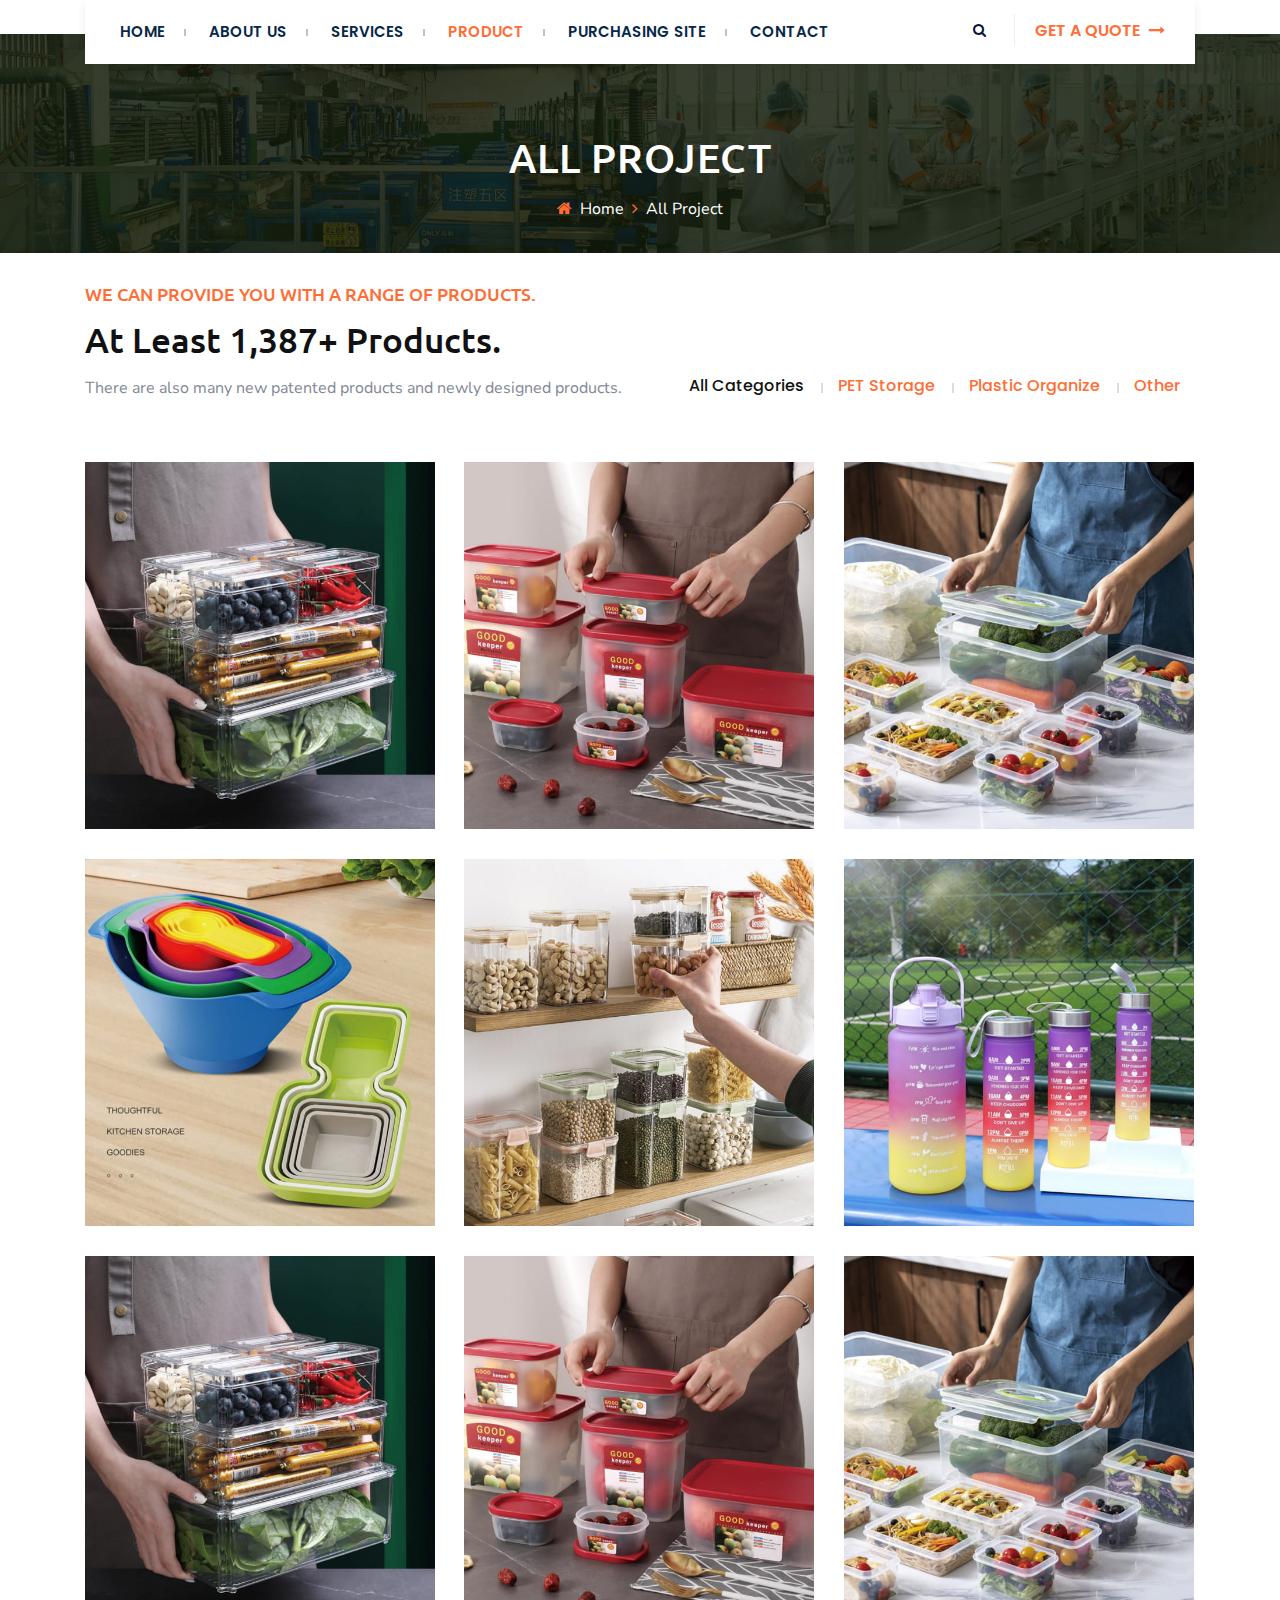
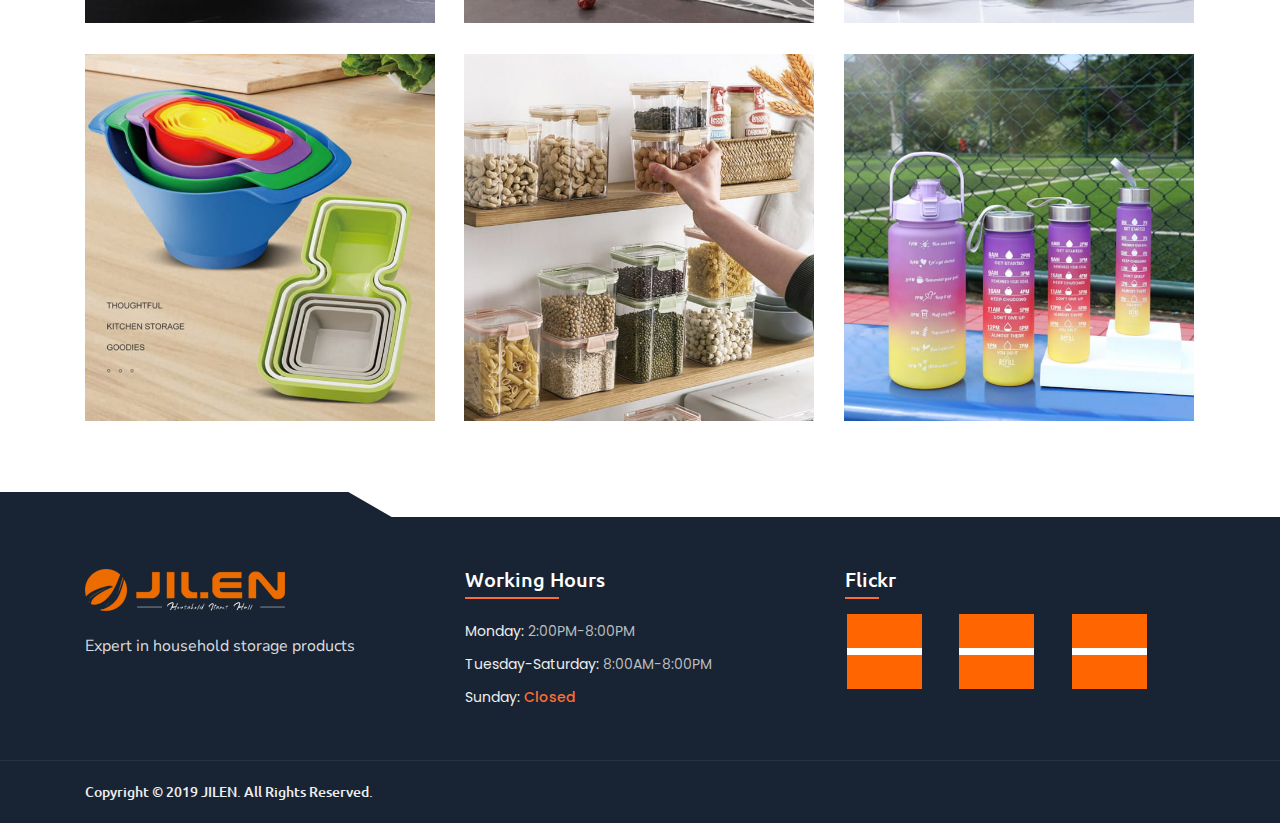
<file: project.html>
<!DOCTYPE html>
<html lang="en-US">
   <head>
      <meta http-equiv="Content-Type" content="text/html; charset=UTF-8">
      <meta name="viewport" content="width=device-width, initial-scale=1">
      <meta http-equiv="X-UA-Compatible" content="IE=edge">
      <meta name="description" content="Shaanxi Jilen Industrial Co., Ltd. Various Plastic storage boxes,Plastic Refrigerator storage,Family storage products,Plastic storage cabinet,Plastic lunch box...">
      <meta name="keyword" content="Shaanxi Jilen Industrial Co., Ltd. Various Plastic storage boxes,Plastic Refrigerator storage,Family storage products,Plastic storage cabinet,Plastic lunch box...">
      <meta name="author" content="Lukcywang">
      <!-- Title -->
      <title>Shaanxi Jilen Industrial Co., Ltd.</title>
      <!-- Favicon -->
      <link rel="icon" type="image/png" sizes="32x32" href="assets/img/favicon/favicon-32x32.png">
      <!--Bootstrap css-->
      <link rel="stylesheet" href="assets/css/bootstrap.css">
      <!--Font Awesome css-->
      <link rel="stylesheet" href="assets/css/font-awesome.min.css">
      <!--Magnific css-->
      <link rel="stylesheet" href="assets/css/magnific-popup.css">
      <!--Owl-Carousel css-->
      <link rel="stylesheet" href="assets/css/owl.carousel.min.css">
      <link rel="stylesheet" href="assets/css/owl.theme.default.min.css">
      <!--Animate css-->
      <link rel="stylesheet" href="assets/css/animate.min.css">
      <!--Nice Select css-->
      <link rel="stylesheet" href="assets/css/nice-select.css">
      <!--Slicknav css-->
      <link rel="stylesheet" href="assets/css/slicknav.min.css">
      <!--Site Main Style css-->
      <link rel="stylesheet" href="assets/css/style.css">
      <!--Responsive css-->
      <link rel="stylesheet" href="assets/css/responsive.css">
   </head>
   <body>
       
       
      <!-- Main Header Area Start -->
      <header class="felona-header-area">
         <!-- Logo Area Start -->
         <div class="felona-responsive-menu"></div>
         <!-- Logo Area End -->
          
         <!-- Mainmenu Area Start -->
         <div class="mainmenu-area">
            <div class="container">
               <div class="row">
                  <div class="col-md-12">
                     <div class="mainmenu-box">
                        <div class="row">
                           <div class="col-md-9">
                              <div class="mainmenu">
<nav>
<ul id="felona_navigation">
   <li><a href="index.html">Home</a></li>
   <li>
	  <a href="">About Us</a>
	  <ul>
		 <li><a href="about.html">Our factory</a></li>
		 <li><a href="team.html">Team</a></li>
		 <li><a href="faqs.html">FAQs</a></li>	 
	  </ul>
   </li>
   <li>
	  <a href="service.html">Services</a>
   </li>
   <li  class="active">
	  <a href="">Product</a>
	  <ul>
		 <li><a href="project.html">Product catalog</a></li>
		 <li><a href="single-project.html">Product details</a></li>
	  </ul>
   </li>
   <!-- <li>
	  <a href="">blog</a>
	  <ul>
		 <li><a href="blog.html">Blog</a></li>
		 <li><a href="single-blog.html">Blog Details</a></li>
	  </ul>
   </li> -->
   <li><a href="http://www.jilen.net" target="_blank">Purchasing site</a></li>
   <li><a href="contact.html">Contact</a></li>
</ul>
</nav>
                              </div>
                           </div>
                           <div class="col-md-3">
                              <div class="mainmenu-right">
                                 <div class="header-search">
                                    <a href="#" class="search-btn"><i class="fa fa-search"></i></a>
                                    <div class="search-box search-elem">
                                       <span class="search-close"><i class="fa fa-times"></i></span>
                                       <div class="inner row">
                                          <form>
                                             <input type="search" placeholder="Type to Search...">
                                             <button type="submit"><i class="fa fa-search"></i></button>
                                          </form>
                                       </div>
                                    </div>
                                 </div>
                                 <div class="header-action">
                                    <a href="contact.html">Get a quote <i class="fa fa-long-arrow-right"></i></a>
                                 </div>
                              </div>
                           </div>
                        </div>
                     </div>
                  </div>
               </div>
            </div>
         </div>
         <!-- Mainmenu Area End -->
      </header>
      <!-- Main Header Area End -->
       
       
      <!-- Breadcrumb Area Start -->
      <section class="felona-breadcromb-area section_70">
         <div class="container">
            <div class="row">
               <div class="col-md-12">
                  <div class="breadcromb-box">
                     <h3>All Project</h3>
                     <ul>
                        <li><i class="fa fa-home"></i></li>
                        <li><a href="index.html">Home</a></li>
                        <li><i class="fa fa-angle-right"></i></li>
                        <li>All Project</li>
                     </ul>
                  </div>
               </div>
            </div>
         </div>
      </section>
      <!-- Breadcrumb Area End -->
       
       
      <!-- Project Area Start -->
      <section class="felona-project-area section_70">
         <div class="container">
            <div class="row">
               <div class="col-lg-6">
                  <div class="site-heading">
                     <h4>We can provide you with a range of products.</h4>
                     <h2>At least 1,387+ products.<span></span></h2>
                     <p>There are also many new patented products and newly designed products.</p>
                  </div>
               </div>
               <div class="col-lg-6">
                  <ul class="portfolio-filter">
                     <li class="filter active" data-filter="*">All categories</li>
                     <li class="filter" data-filter=".brand">PET storage</li>
                     <li class="filter" data-filter=".design">Plastic organize</li>
                     <li class="filter" data-filter=".photo">Other</li>
                  </ul>
               </div>
            </div>
            <div class="portfolio-warp">
               <div class="row isotope_items">
                  <!-- item -->
                  <div class="col-lg-4 col-md-6 brand">
                     <div class="work-item work-image">
                        <div class="project-img">
                           <img src="assets/img/project-1.jpg" alt="project">
                        </div>
                        <div class="content">
                           <p>improve</p>
                           <a href="http://www.jilen.net/productlist.html" target="_blank"><h4 class="name">Bathroom Fitings</h4></a>
                        </div>
                     </div>
                  </div>
                  <!-- item -->
                  <div class="col-lg-4 col-md-6 photo">
                     <div class="work-item">
                        <div class="project-img">
                           <img src="assets/img/project-2.jpg" alt="project">
                        </div>
                        <div class="content">
                           <p>Maintain</p>
                           <a href="http://www.jilen.net/productlist.html" target="_blank"><h4 class="name">House Cleaning</h4></a>
                        </div>
                     </div>
                  </div>
                  <!-- item -->
                  <div class="col-lg-4 col-md-6 design">
                     <div class="work-item work-video">
                        <div class="project-img">
                           <img src="assets/img/project-3.jpg" alt="project">
                        </div>
                        <div class="content">
                           <p>Repair</p>
                           <a href="http://www.jilen.net/productlist.html" target="_blank"><h4 class="name">Television Repair</h4></a>
                        </div>
                     </div>
                  </div>
                  <!-- item -->
                  <div class="col-lg-4 col-md-6 photo">
                     <div class="work-item work-image">
                        <div class="project-img">
                           <img src="assets/img/project-5.jpg" alt="project">
                        </div>
                        <div class="content">
                           <p>improve</p>
                           <a href="http://www.jilen.net/productlist.html" target="_blank"><h4 class="name">Room Painting</h4></a>
                        </div>
                     </div>
                  </div>
                  <!-- item -->
                  <div class="col-lg-4 col-md-6 brand">
                     <div class="work-item">
                        <div class="project-img">
                           <img src="assets/img/project-4.jpg" alt="project">
                        </div>
                        <div class="content">
                           <p>Repair</p>
                           <a href="http://www.jilen.net/productlist.html" target="_blank"><h4 class="name">Dishwasher Repair</h4></a>
                        </div>
                     </div>
                  </div>
                  <!-- item -->
                  <div class="col-lg-4 col-md-6 design">
                     <div class="work-item work-video">
                        <div class="project-img">
                           <img src="assets/img/project-6.jpg" alt="project">
                        </div>
                        <div class="content">
                           <p>Improve</p>
                           <a href="http://www.jilen.net/productlist.html" target="_blank"><h4 class="name">Room Painting</h4></a>
                        </div>
                     </div>
                  </div>
                  <!-- item -->
                  <div class="col-lg-4 col-md-6 brand">
                     <div class="work-item work-image">
                        <div class="project-img">
                           <img src="assets/img/project-1.jpg" alt="project">
                        </div>
                        <div class="content">
                           <p>improve</p>
                           <a href="http://www.jilen.net/productlist.html" target="_blank"><h4 class="name">Bathroom Fitings</h4></a>
                        </div>
                     </div>
                  </div>
                  <!-- item -->
                  <div class="col-lg-4 col-md-6 photo">
                     <div class="work-item">
                        <div class="project-img">
                           <img src="assets/img/project-2.jpg" alt="project">
                        </div>
                        <div class="content">
                           <p>Maintain</p>
                           <a href="http://www.jilen.net/productlist.html" target="_blank"><h4 class="name">House Cleaning</h4></a>
                        </div>
                     </div>
                  </div>
                  <!-- item -->
                  <div class="col-lg-4 col-md-6 design">
                     <div class="work-item work-video">
                        <div class="project-img">
                           <img src="assets/img/project-3.jpg" alt="project">
                        </div>
                        <div class="content">
                           <p>Repair</p>
                           <a href="http://www.jilen.net/productlist.html" target="_blank"><h4 class="name">Television Repair</h4></a>
                        </div>
                     </div>
                  </div>
                  <!-- item -->
                  <div class="col-lg-4 col-md-6 photo">
                     <div class="work-item work-image">
                        <div class="project-img">
                           <img src="assets/img/project-5.jpg" alt="project">
                        </div>
                        <div class="content">
                           <p>Repair</p>
                           <a href="http://www.jilen.net/productlist.html" target="_blank"><h4 class="name">Room Painting</h4></a>
                        </div>
                     </div>
                  </div>
                  <!-- item -->
                  <div class="col-lg-4 col-md-6 brand">
                     <div class="work-item">
                        <div class="project-img">
                           <img src="assets/img/project-4.jpg" alt="project">
                        </div>
                        <div class="content">
                           <p>Maintain</p>
                           <a href="http://www.jilen.net/productlist.html" target="_blank"><h4 class="name">Television Repair</h4></a>
                        </div>
                     </div>
                  </div>
                  <!-- item -->
                  <div class="col-lg-4 col-md-6 design">
                     <div class="work-item work-video">
                        <div class="project-img">
                           <img src="assets/img/project-6.jpg" alt="project">
                        </div>
                        <div class="content">
                           <p>Improve</p>
                           <a href="http://www.jilen.net/productlist.html" target="_blank"><h4 class="name">Room Painting</h4></a>
                        </div>
                     </div>
                  </div>
                  <!-- item -->
               </div>
            </div>
         </div>
      </section>
      <!-- Project Area End -->
       
       
      <!-- Footer Area Start -->
      <section class="felona-footer-area">
         <div class="footer-top-area">
            <div class="container">
               <div class="row">
                  <div class="col-lg-4 col-sm-6">
                     <div class="single-footer">
                        <div class="footer-logo">
                           <a href="index.html">
                           <img src="assets/img/footer-logo.png" alt="logo" />
                           </a>
                        </div>
                        <p>Expert in household storage products</p>
                     </div>
                     <div class="single-footer newsletter_box">
                        
                     </div>
                  </div>
                  
                  <div class="col-lg-4 col-sm-6">
                     <div class="single-footer">
                        <h3>Working Hours</h3>
                        <div class="working-hours">
								<p>Monday: <span>2:00PM-8:00PM</span></p>
								<p>Tuesday-Saturday: <span>8:00AM-8:00PM</span></p>
								<p>Sunday: <span class="close_office">Closed</span></p>
								
                        </div>
                     </div>
                  </div>
                  <div class="col-lg-4 col-sm-6">
                     <div class="single-footer">
                        <h3>Flickr</h3>
                        <ul class="flicker clearfix">
                           <li>
                              <a href="#"><img src="assets/img/flicker4.jpg" alt="flicker 1" /></a>
                           </li>
                           <li>
                              <a href="#"><img src="assets/img/flicker4.jpg" alt="flicker 2" /></a>
                           </li>
                           <li>
                              <a href="#"><img src="assets/img/flicker4.jpg" alt="flicker 3" /></a>
                           </li>
								 
                           
                        </ul>
                     </div>
                  </div>
               </div>
            </div>
         </div>
         <div class="copyright-area">
            <div class="container">
               <div class="row">
                  <div class="col-md-6">
                     <div class="copyright-left">
                        <p>Copyright &copy; 2019 JILEN. All rights reserved.</p>
                     </div>
                  </div>
                  
               </div>
            </div>
         </div>
      </section>
      <!-- Footer Area End -->
       
       
      <!--Jquery js-->
      <script src="assets/js/jquery.min.js"></script>
      <!-- Popper JS -->
      <script src="assets/js/popper.min.js"></script>
      <!--Bootstrap js-->
      <script src="assets/js/bootstrap.min.js"></script>
      <!--Owl-Carousel js-->
      <script src="assets/js/owl.carousel.min.js"></script>
      <!--Slicknav js-->
      <script src="assets/js/jquery.slicknav.min.js"></script>
      <!--Isotop js-->
      <script src="assets/js/isotope.pkgd.min.js"></script>
      <script src="assets/js/custom-isotop.js"></script>
      <!--Magnific js-->
      <script src="assets/js/jquery.magnific-popup.min.js"></script>
      <!--Nice Select js-->
      <script src="assets/js/jquery.nice-select.min.js"></script>
      <!-- Counter JS -->
      <script src="assets/js/jquery.counterup.min.js"></script>
      <!-- Way Points JS -->
      <script src="assets/js/waypoints-min.js"></script>
      <!--Main js-->
      <script src="assets/js/main.js"></script>
   	   
<!-- Start of HubSpot Embed Code -->
  <script type="text/javascript" id="hs-script-loader" async defer src="//js-eu1.hs-scripts.com/143853441.js"></script>
<!-- End of HubSpot Embed Code -->
	   
   </body>
</html>
</file>
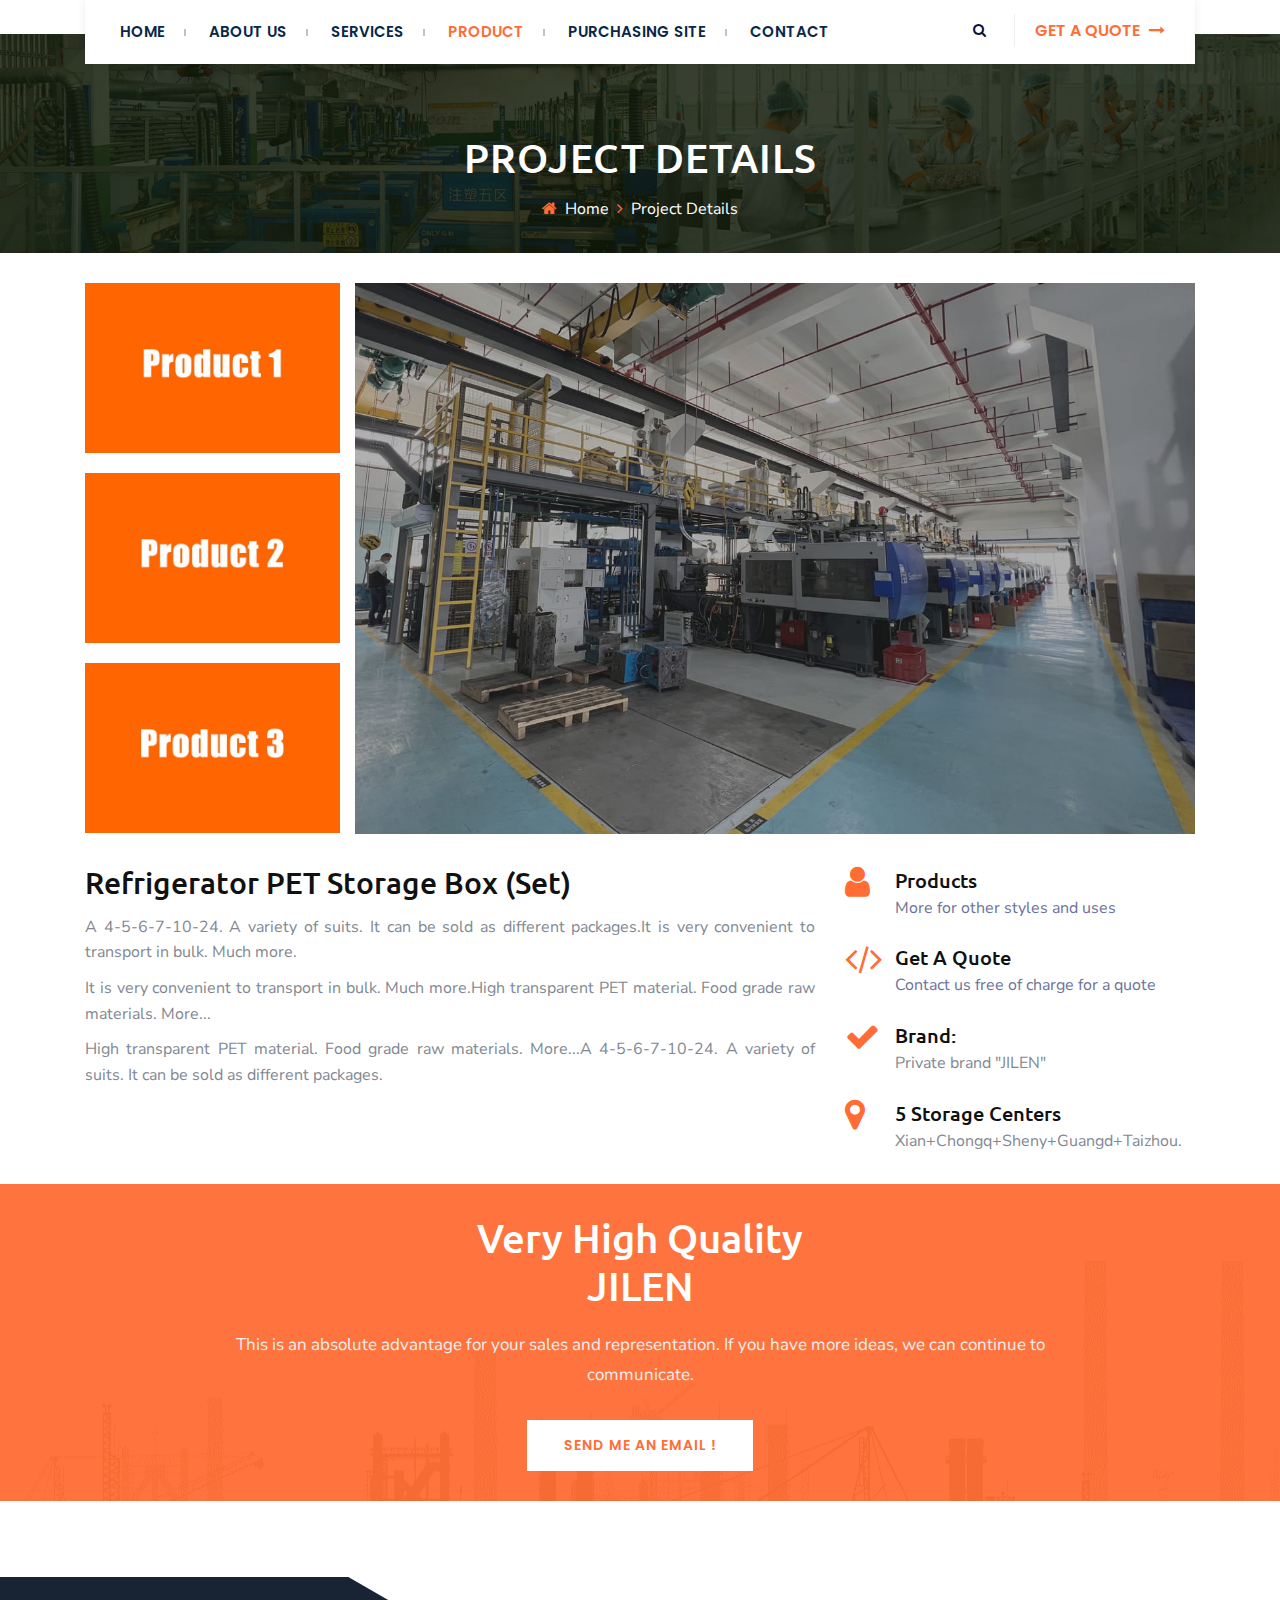
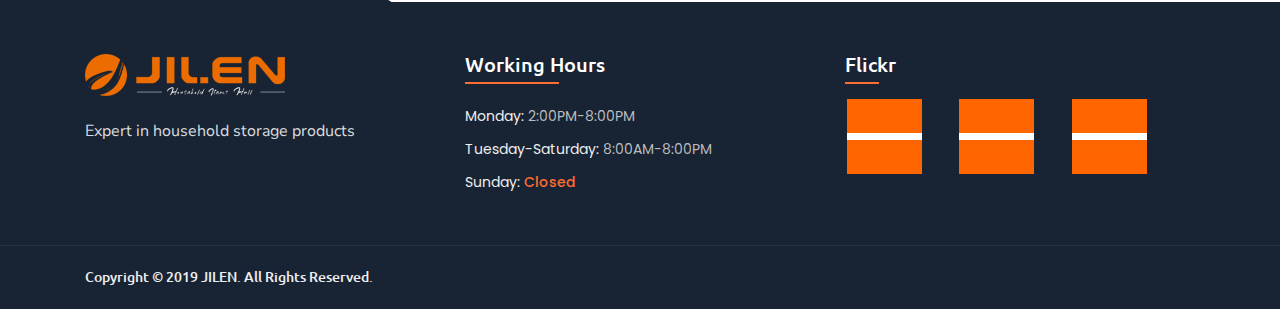
<file: single-project.html>
<!DOCTYPE html>
<html lang="en-US">
   <head>
      <meta http-equiv="Content-Type" content="text/html; charset=UTF-8">
      <meta name="viewport" content="width=device-width, initial-scale=1">
      <meta http-equiv="X-UA-Compatible" content="IE=edge">
      <meta name="description" content="Shaanxi Jilen Industrial Co., Ltd. Various Plastic storage boxes,Plastic Refrigerator storage,Family storage products,Plastic storage cabinet,Plastic lunch box...">
      <meta name="keyword" content="Shaanxi Jilen Industrial Co., Ltd. Various Plastic storage boxes,Plastic Refrigerator storage,Family storage products,Plastic storage cabinet,Plastic lunch box...">
      <meta name="author" content="Lukcywang">
      <!-- Title -->
      <title>Shaanxi Jilen Industrial Co., Ltd.</title>
      <!-- Favicon -->
      <link rel="icon" type="image/png" sizes="32x32" href="assets/img/favicon/favicon-32x32.png">
      <!--Bootstrap css-->
      <link rel="stylesheet" href="assets/css/bootstrap.css">
      <!--Font Awesome css-->
      <link rel="stylesheet" href="assets/css/font-awesome.min.css">
      <!--Magnific css-->
      <link rel="stylesheet" href="assets/css/magnific-popup.css">
      <!--Owl-Carousel css-->
      <link rel="stylesheet" href="assets/css/owl.carousel.min.css">
      <link rel="stylesheet" href="assets/css/owl.theme.default.min.css">
      <!--Animate css-->
      <link rel="stylesheet" href="assets/css/animate.min.css">
      <!--Nice Select css-->
      <link rel="stylesheet" href="assets/css/nice-select.css">
      <!--Slicknav css-->
      <link rel="stylesheet" href="assets/css/slicknav.min.css">
      <!--Site Main Style css-->
      <link rel="stylesheet" href="assets/css/style.css">
      <!--Responsive css-->
      <link rel="stylesheet" href="assets/css/responsive.css">
   </head>
   <body>
       
       
      <!-- Main Header Area Start -->
      <header class="felona-header-area">
         <!-- Logo Area Start -->
         <div class="felona-responsive-menu"></div>
         <!-- Logo Area End -->
          
         <!-- Mainmenu Area Start -->
         <div class="mainmenu-area">
            <div class="container">
               <div class="row">
                  <div class="col-md-12">
                     <div class="mainmenu-box">
                        <div class="row">
                           <div class="col-md-9">
                              <div class="mainmenu">
<nav>
<ul id="felona_navigation">
   <li><a href="index.html">Home</a></li>
   <li>
	  <a href="">About Us</a>
	  <ul>
		 <li><a href="about.html">Our factory</a></li>
		 <li><a href="team.html">Team</a></li>
		 <li><a href="faqs.html">FAQs</a></li>	 
	  </ul>
   </li>
   <li>
	  <a href="service.html">Services</a>
   </li>
   <li  class="active">
	  <a href="">Product</a>
	  <ul>
		 <li><a href="project.html">Product catalog</a></li>
		 <li><a href="single-project.html">Product details</a></li>
	  </ul>
   </li>
   <!-- <li>
	  <a href="">blog</a>
	  <ul>
		 <li><a href="blog.html">Blog</a></li>
		 <li><a href="single-blog.html">Blog Details</a></li>
	  </ul>
   </li> -->
   <li><a href="http://www.jilen.net" target="_blank">Purchasing site</a></li>
   <li><a href="contact.html">Contact</a></li>
</ul>
</nav>
                              </div>
                           </div>
                           <div class="col-md-3">
                              <div class="mainmenu-right">
                                 <div class="header-search">
                                    <a href="#" class="search-btn"><i class="fa fa-search"></i></a>
                                    <div class="search-box search-elem">
                                       <span class="search-close"><i class="fa fa-times"></i></span>
                                       <div class="inner row">
                                          <form>
                                             <input type="search" placeholder="Type to Search...">
                                             <button type="submit"><i class="fa fa-search"></i></button>
                                          </form>
                                       </div>
                                    </div>
                                 </div>
                                 <div class="header-action">
                                    <a href="contact.html">Get a quote <i class="fa fa-long-arrow-right"></i></a>
                                 </div>
                              </div>
                           </div>
                        </div>
                     </div>
                  </div>
               </div>
            </div>
         </div>
         <!-- Mainmenu Area End -->
      </header>
      <!-- Main Header Area End -->
       
       
      <!-- Breadcrumb Area Start -->
      <section class="felona-breadcromb-area section_70">
         <div class="container">
            <div class="row">
               <div class="col-md-12">
                  <div class="breadcromb-box">
                     <h3>Project Details</h3>
                     <ul>
                        <li><i class="fa fa-home"></i></li>
                        <li><a href="index.html">Home</a></li>
                        <li><i class="fa fa-angle-right"></i></li>
                        <li>Project Details</li>
                     </ul>
                  </div>
               </div>
            </div>
         </div>
      </section>
      <!-- Breadcrumb Area End -->
       
       
      <!-- Project Details Area Start -->
      <section class="felona-project-details-area section_70">
         <div class="container">
            <div class="row">
               <div class="col-md-3">
                  <div class="single-project-image-sm">
                     <div class="single-project-image-item">
                        <img src="assets/img/service-1.jpg" alt="project">
                     </div>
                     <div class="single-project-image-item">
                        <img src="assets/img/service-2.jpg" alt="project">
                     </div>
                     <div class="single-project-image-item">
                        <img src="assets/img/service-3.jpg" alt="project">
                     </div>
                  </div>
               </div>
               <div class="col-md-9 no-pad-left">
                  <div class="single-project-image-bg">
                     <img src="assets/img/slider-1.jpg" alt="project big image">
                  </div>
               </div>
            </div>
            <div class="row">
               <div class="col-lg-8">
                  <div class="project-details-left">
                     <h2>Refrigerator PET storage box (set)</h2>
                     <p style="text-align: justify;">A 4-5-6-7-10-24. A variety of suits. It can be sold as different packages.It is very convenient to transport in bulk. Much more.</p>
                     <p style="text-align: justify;">It is very convenient to transport in bulk. Much more.High transparent PET material. Food grade raw materials. More...</p>
						  <p style="text-align: justify;">High transparent PET material. Food grade raw materials. More...A 4-5-6-7-10-24. A variety of suits. It can be sold as different packages.</p>
                     
                  </div>
               </div>
               <div class="col-lg-4">
                  <div class="project-details-right">
                     <div class="project-info">
                        <ul>
                           <li>
                              <i class="fa fa-user"></i>
                              <span>products</span>
									<a href="contact.html">More for other styles and uses</a>
                           </li>
                           <li>
                              <i class="fa fa-code"></i>
                              <span>Get a quote</span>
									<a href="contact.html">Contact us free of charge for a quote</a>
                           </li>
                           <li>
                              <i class="fa fa-check"></i>
                              <span>Brand:</span>
									Private brand "JILEN"
                           </li>
                           <li>
                              <i class="fa fa-map-marker"></i>
                              <span>5 storage centers</span>
                              Xian+Chongq+Sheny+Guangd+Taizhou.
                           </li>
                        </ul>
                     </div>
                  </div>
               </div>
            </div>
         </div>
      </section>
      <!-- Project Details Area End -->
       
       
      <!-- Toll Area Start -->
      <section class="felona-toll-area section_70">
         <div class="container">
            <div class="row">
               <div class="col-md-12">
                  <div class="toll-box">
                     <h3>Very high quality<span>JILEN</span></h3>
                     <p>This is an absolute advantage for your sales and representation. If you have more ideas, we can continue to communicate.</p>
                     <a href="mailto:wnmicewang@qq.com" target="new">Send me an email !</a>
                  </div>
               </div>
            </div>
         </div>
      </section>
      <!-- Toll Area End -->       
      
	  </br></br></br>
	  
      <!-- Footer Area Start -->
      <section class="felona-footer-area">
         <div class="footer-top-area">
            <div class="container">
               <div class="row">
                  <div class="col-lg-4 col-sm-6">
                     <div class="single-footer">
                        <div class="footer-logo">
                           <a href="index.html">
                           <img src="assets/img/footer-logo.png" alt="logo" />
                           </a>
                        </div>
                        <p>Expert in household storage products</p>
                     </div>
                     <div class="single-footer newsletter_box">
                        
                     </div>
                  </div>
                  
                  <div class="col-lg-4 col-sm-6">
                     <div class="single-footer">
                        <h3>Working Hours</h3>
                        <div class="working-hours">
								<p>Monday: <span>2:00PM-8:00PM</span></p>
								<p>Tuesday-Saturday: <span>8:00AM-8:00PM</span></p>
								<p>Sunday: <span class="close_office">Closed</span></p>
								
                        </div>
                     </div>
                  </div>
                  <div class="col-lg-4 col-sm-6">
                     <div class="single-footer">
                        <h3>Flickr</h3>
                        <ul class="flicker clearfix">
                           <li>
                              <a href="#"><img src="assets/img/flicker4.jpg" alt="flicker 1" /></a>
                           </li>
                           <li>
                              <a href="#"><img src="assets/img/flicker4.jpg" alt="flicker 2" /></a>
                           </li>
                           <li>
                              <a href="#"><img src="assets/img/flicker4.jpg" alt="flicker 3" /></a>
                           </li>
								 
                           
                        </ul>
                     </div>
                  </div>
               </div>
            </div>
         </div>
         <div class="copyright-area">
            <div class="container">
               <div class="row">
                  <div class="col-md-6">
                     <div class="copyright-left">
                        <p>Copyright &copy; 2019 JILEN. All rights reserved.</p>
                     </div>
                  </div>
                  
               </div>
            </div>
         </div>
      </section>
      <!-- Footer Area End -->
       
       
      <!--Jquery js-->
      <script src="assets/js/jquery.min.js"></script>
      <!-- Popper JS -->
      <script src="assets/js/popper.min.js"></script>
      <!--Bootstrap js-->
      <script src="assets/js/bootstrap.min.js"></script>
      <!--Owl-Carousel js-->
      <script src="assets/js/owl.carousel.min.js"></script>
      <!--Slicknav js-->
      <script src="assets/js/jquery.slicknav.min.js"></script>
      <!--Isotop js-->
      <script src="assets/js/isotope.pkgd.min.js"></script>
      <script src="assets/js/custom-isotop.js"></script>
      <!--Magnific js-->
      <script src="assets/js/jquery.magnific-popup.min.js"></script>
      <!--Nice Select js-->
      <script src="assets/js/jquery.nice-select.min.js"></script>
      <!-- Counter JS -->
      <script src="assets/js/jquery.counterup.min.js"></script>
      <!-- Way Points JS -->
      <script src="assets/js/waypoints-min.js"></script>
      <!--Main js-->
      <script src="assets/js/main.js"></script>
   	   
<!-- Start of HubSpot Embed Code -->
  <script type="text/javascript" id="hs-script-loader" async defer src="//js-eu1.hs-scripts.com/143853441.js"></script>
<!-- End of HubSpot Embed Code -->
	   
   </body>
</html>
</file>
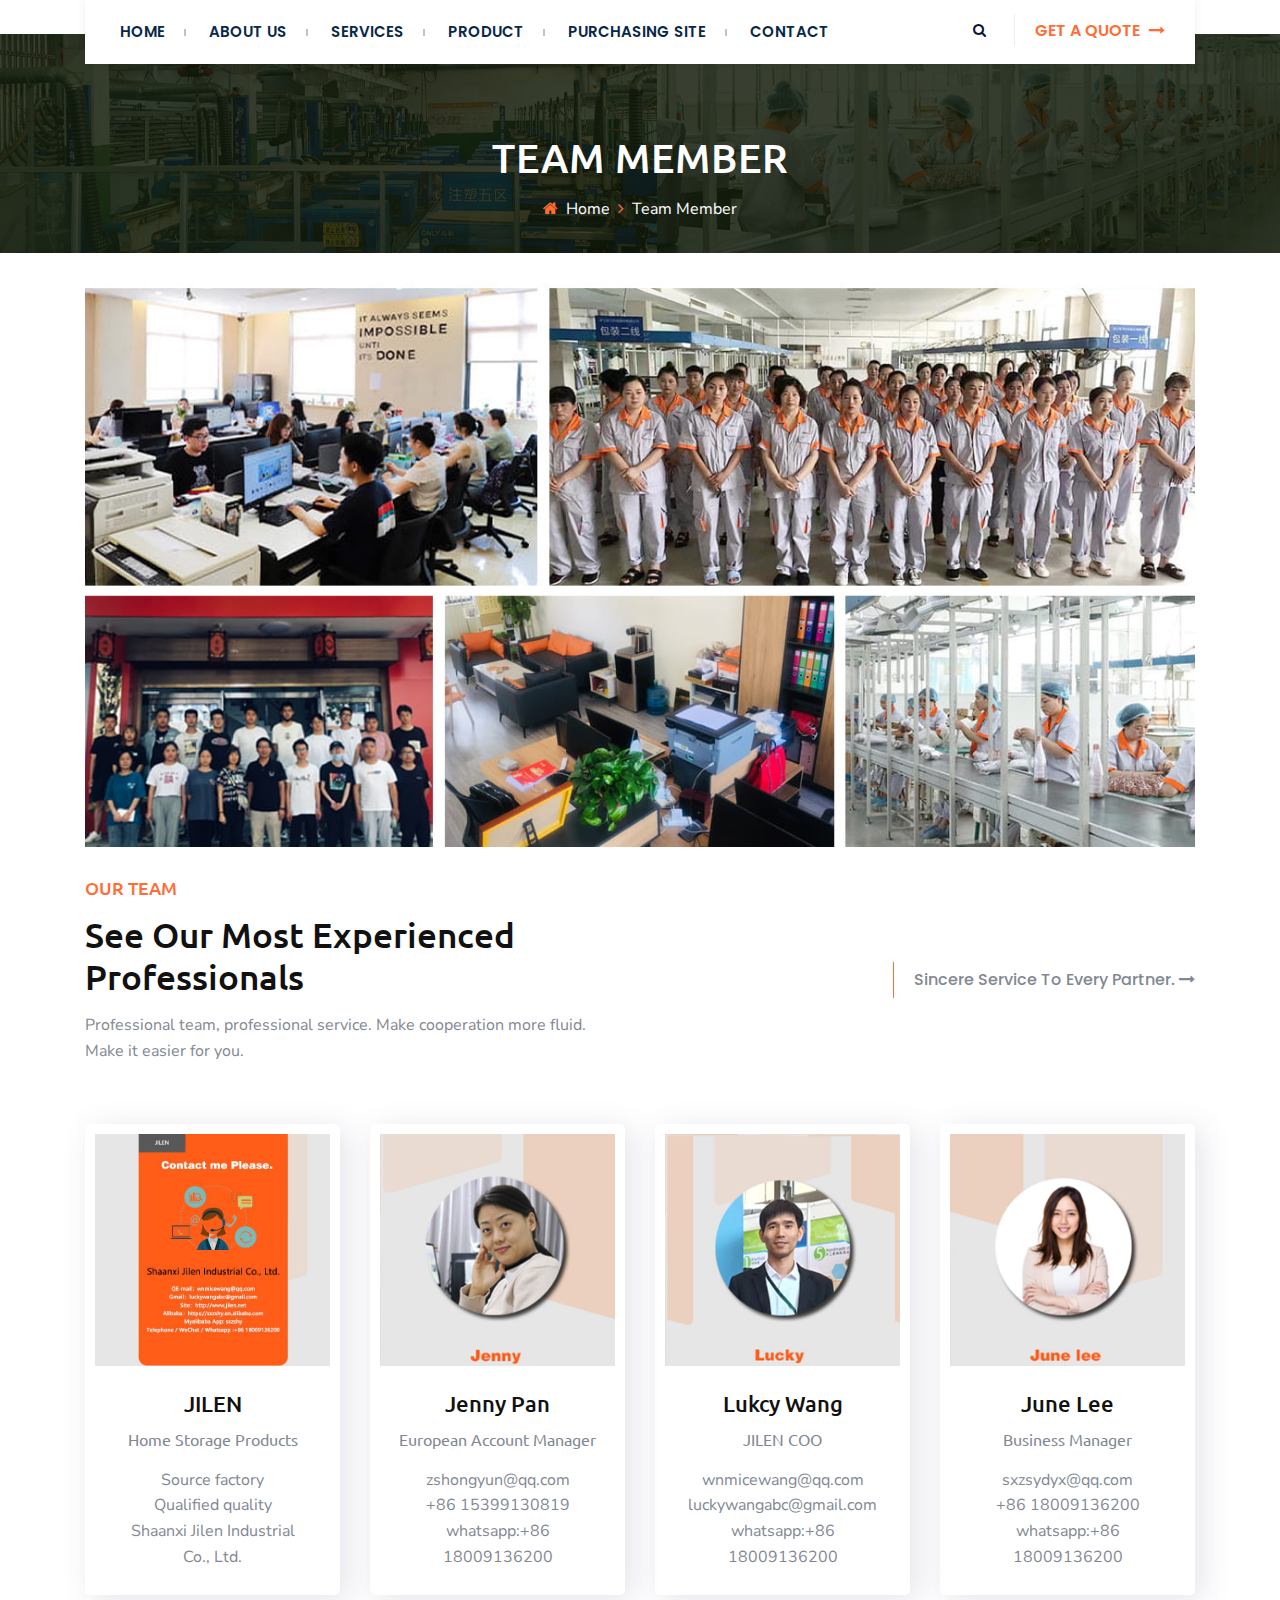
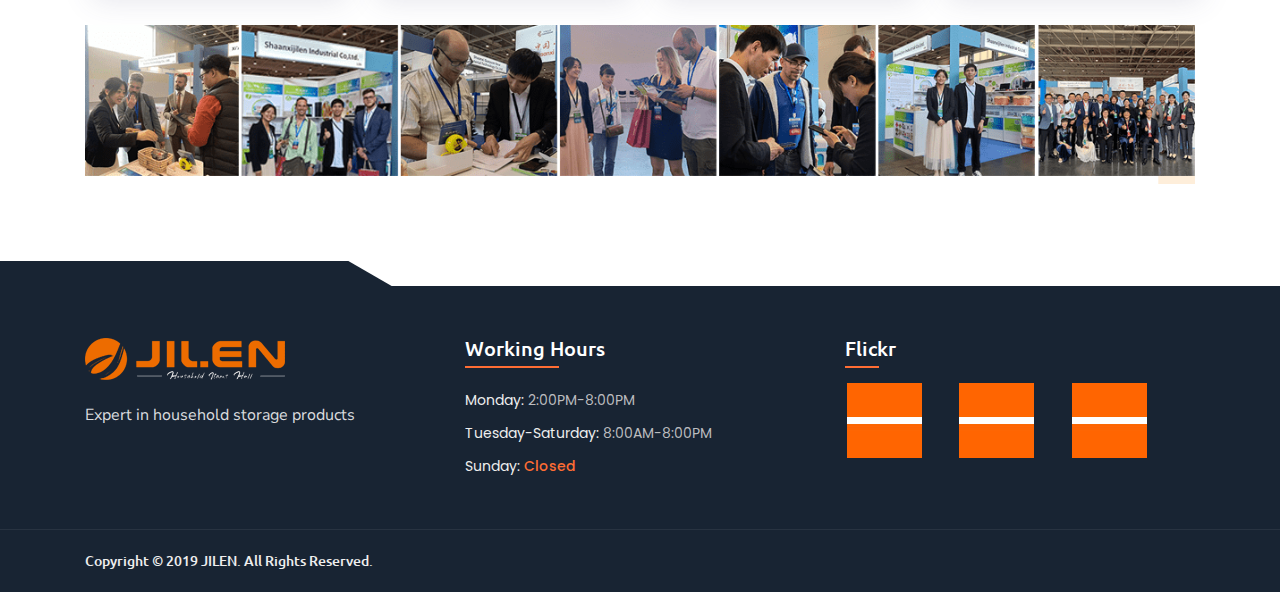
<file: team.html>
<!DOCTYPE html>
<html lang="en-US">
   <head>
      <meta http-equiv="Content-Type" content="text/html; charset=UTF-8">
      <meta name="viewport" content="width=device-width, initial-scale=1">
      <meta http-equiv="X-UA-Compatible" content="IE=edge">
      <meta name="description" content="Shaanxi Jilen Industrial Co., Ltd. Various Plastic storage boxes,Plastic Refrigerator storage,Family storage products,Plastic storage cabinet,Plastic lunch box...">
      <meta name="keyword" content="Shaanxi Jilen Industrial Co., Ltd. Various Plastic storage boxes,Plastic Refrigerator storage,Family storage products,Plastic storage cabinet,Plastic lunch box...">
      <meta name="author" content="Lukcywang">
      <!-- Title -->
      <title>Shaanxi Jilen Industrial Co., Ltd.</title>
      <!-- Favicon -->
      <link rel="icon" type="image/png" sizes="32x32" href="assets/img/favicon/favicon-32x32.png">
      <!--Bootstrap css-->
      <link rel="stylesheet" href="assets/css/bootstrap.css">
      <!--Font Awesome css-->
      <link rel="stylesheet" href="assets/css/font-awesome.min.css">
      <!--Magnific css-->
      <link rel="stylesheet" href="assets/css/magnific-popup.css">
      <!--Owl-Carousel css-->
      <link rel="stylesheet" href="assets/css/owl.carousel.min.css">
      <link rel="stylesheet" href="assets/css/owl.theme.default.min.css">
      <!--Animate css-->
      <link rel="stylesheet" href="assets/css/animate.min.css">
      <!--Nice Select css-->
      <link rel="stylesheet" href="assets/css/nice-select.css">
      <!--Slicknav css-->
      <link rel="stylesheet" href="assets/css/slicknav.min.css">
      <!--Site Main Style css-->
      <link rel="stylesheet" href="assets/css/style.css">
      <!--Responsive css-->
      <link rel="stylesheet" href="assets/css/responsive.css">
   </head>
   <body>
       
       
      <!-- Main Header Area Start -->
      <header class="felona-header-area">
         <!-- Logo Area Start -->
         <div class="felona-responsive-menu"></div>
         <!-- Logo Area End -->
          
         <!-- Mainmenu Area Start -->
         <div class="mainmenu-area">
            <div class="container">
               <div class="row">
                  <div class="col-md-12">
                     <div class="mainmenu-box">
                        <div class="row">
                           <div class="col-md-9">
                              <div class="mainmenu">
<nav>
<ul id="felona_navigation">
   <li><a href="index.html">Home</a></li>
   <li>
	  <a href="">About Us</a>
	  <ul>
		 <li><a href="about.html">Our factory</a></li>
		 <li><a href="team.html">Team</a></li>
		 <li><a href="faqs.html">FAQs</a></li>	 
	  </ul>
   </li>
   <li>
	  <a href="service.html">Services</a>
   </li>
   <li>
	  <a href="">Product</a>
	  <ul>
		 <li><a href="project.html">Product catalog</a></li>
		 <li><a href="single-project.html">Product details</a></li>
	  </ul>
   </li>
   <!-- <li>
	  <a href="">blog</a>
	  <ul>
		 <li><a href="blog.html">Blog</a></li>
		 <li><a href="single-blog.html">Blog Details</a></li>
	  </ul>
   </li> -->
   <li><a href="http://www.jilen.net" target="_blank">Purchasing site</a></li>
   <li><a href="contact.html">Contact</a></li>
</ul>
</nav>
                              </div>
                           </div>
                           <div class="col-md-3">
                              <div class="mainmenu-right">
                                 <div class="header-search">
                                    <a href="#" class="search-btn"><i class="fa fa-search"></i></a>
                                    <div class="search-box search-elem">
                                       <span class="search-close"><i class="fa fa-times"></i></span>
                                       <div class="inner row">
                                          <form>
                                             <input type="search" placeholder="Type to Search...">
                                             <button type="submit"><i class="fa fa-search"></i></button>
                                          </form>
                                       </div>
                                    </div>
                                 </div>
                                 <div class="header-action">
                                    <a href="contact.html">Get a quote <i class="fa fa-long-arrow-right"></i></a>
                                 </div>
                              </div>
                           </div>
                        </div>
                     </div>
                  </div>
               </div>
            </div>
         </div>
         <!-- Mainmenu Area End -->
      </header>
      <!-- Main Header Area End -->
       
       
      <!-- Breadcrumb Area Start -->
      <section class="felona-breadcromb-area section_70">
         <div class="container">
            <div class="row">
               <div class="col-md-12">
                  <div class="breadcromb-box">
                     <h3>Team Member</h3>
                     <ul>
                        <li><i class="fa fa-home"></i></li>
                        <li><a href="index.html">Home</a></li>
                        <li><i class="fa fa-angle-right"></i></li>
                        <li>Team Member</li>
                     </ul>
                  </div>
               </div>
            </div>
         </div>
      </section>
      <!-- Breadcrumb Area End -->
       
		<div class="container">
		<div class="row">
		   <div class="col-md-12">
			  <img src="assets/img/team.jpg">
		   </div>
		</div>
		</div>
		
      <!-- Team Area Start -->
      <section class="felona-team-area section_70">
         <div class="container">
            <div class="row">
               <div class="col-lg-6">
                  <div class="site-heading">
                     <h4>Our Team</h4>
                     <h2>See Our Most Experienced <span>Professionals</span></h2>
                     <p>Professional team, professional service. Make cooperation more fluid. Make it easier for you.</p>
                  </div>
               </div>
               <div class="col-lg-6">
                  <div class="load-more-action">
                     <a>Sincere service to every partner. <i class="fa fa-long-arrow-right"></i></a>
                  </div>
               </div>
            </div>
				<div class="row">
               <div class="col-lg-3 col-sm-6">
                  <div class="single-team-item">
                     <div class="team-image">
                        <a href="#">
                        <img src="assets/img/team-4.jpg" alt="team 1" />
                        </a>
                     </div>
                     <div class="team-text">
                        <a>
                           <h3>JILEN</h3>
                        </a>
                        <p>Home storage products</p>
                        <div class="hover">
                           <ul class="social-icon">
                              <li>Source factory</li>
									 <li>Qualified quality</li>
									 <li>Shaanxi Jilen Industrial Co., Ltd.</li>
                           </ul>
                        </div>
                     </div>
                  </div>
               </div>
               <div class="col-lg-3 col-sm-6">
                  <div class="single-team-item">
                     <div class="team-image">
                        <a href="#">
                        <img src="assets/img/team-1.jpg" alt="team 1" />
                        </a>
                     </div>
                     <div class="team-text">
                        <a href="#">
                           <h3>Jenny Pan</h3>
                        </a>
                        <p>European Account Manager</p>
                        <div class="hover">
                           <ul class="social-icon">
                              <li><a>zshongyun@qq.com</a></li>
									 <li><a>+86 15399130819</a></li>
									 <li><a>whatsapp:+86 18009136200</a></li>
                           </ul>
                        </div>
                     </div>
                  </div>
               </div>
               <div class="col-lg-3 col-sm-6">
                  <div class="single-team-item">
                     <div class="team-image">
                        <a href="#">
                        <img src="assets/img/team-2.jpg" alt="team 1" />
                        </a>
                     </div>
                     <div class="team-text">
                        <a href="#">
                           <h3>Lukcy Wang</h3>
                        </a>
                        <p>JILEN COO</p>
                        <div class="hover">
                           <ul class="social-icon">
                              <li><a>wnmicewang@qq.com</a></li>
									 <li><a>luckywangabc@gmail.com</a></li>
									 <li><a>whatsapp:+86 18009136200</a></li>
                           </ul>
                        </div>
                     </div>
                  </div>
               </div>
               <div class="col-lg-3 col-sm-6">
                  <div class="single-team-item">
                     <div class="team-image">
                        <a href="#">
                        <img src="assets/img/team-3.jpg" alt="team 1" />
                        </a>
                     </div>
                     <div class="team-text">
                        <a href="#">
                           <h3>June Lee</h3>
                        </a>
                        <p>Business manager</p>
                        <div class="hover">
                           <ul class="social-icon">
                              <li><a>sxzsydyx@qq.com</a></li>
									 <li><a>+86 18009136200</a></li>
									 <li><a>whatsapp:+86 18009136200</a></li>
                           </ul>
                        </div>
                     </div>
                  </div>
               </div>
            </div>
			
         </div>
      </section>
      <!-- Team Area End -->
      
		<div class="container">
		<div class="row">
		   <div class="col-md-12">
			  <img src="assets/img/G.png">
		   </div>
		</div>
		</div>	  
      </br></br></br>	  
      <!-- Footer Area Start -->
      <!-- Footer Area Start -->
      <section class="felona-footer-area">
         <div class="footer-top-area">
            <div class="container">
               <div class="row">
                  <div class="col-lg-4 col-sm-6">
                     <div class="single-footer">
                        <div class="footer-logo">
                           <a href="index.html">
                           <img src="assets/img/footer-logo.png" alt="logo" />
                           </a>
                        </div>
                        <p>Expert in household storage products</p>
                     </div>
                     <div class="single-footer newsletter_box">
                        
                     </div>
                  </div>
                  
                  <div class="col-lg-4 col-sm-6">
                     <div class="single-footer">
                        <h3>Working Hours</h3>
                        <div class="working-hours">
								<p>Monday: <span>2:00PM-8:00PM</span></p>
								<p>Tuesday-Saturday: <span>8:00AM-8:00PM</span></p>
								<p>Sunday: <span class="close_office">Closed</span></p>
								
                        </div>
                     </div>
                  </div>
                  <div class="col-lg-4 col-sm-6">
                     <div class="single-footer">
                        <h3>Flickr</h3>
                        <ul class="flicker clearfix">
                           <li>
                              <a href="#"><img src="assets/img/flicker4.jpg" alt="flicker 1" /></a>
                           </li>
                           <li>
                              <a href="#"><img src="assets/img/flicker4.jpg" alt="flicker 2" /></a>
                           </li>
                           <li>
                              <a href="#"><img src="assets/img/flicker4.jpg" alt="flicker 3" /></a>
                           </li>
								 
                           
                        </ul>
                     </div>
                  </div>
               </div>
            </div>
         </div>
         <div class="copyright-area">
            <div class="container">
               <div class="row">
                  <div class="col-md-6">
                     <div class="copyright-left">
                        <p>Copyright &copy; 2019 JILEN. All rights reserved.</p>
                     </div>
                  </div>
                  
               </div>
            </div>
         </div>
      </section>
      <!-- Footer Area End -->
       
       
      <!--Jquery js-->
      <script src="assets/js/jquery.min.js"></script>
      <!-- Popper JS -->
      <script src="assets/js/popper.min.js"></script>
      <!--Bootstrap js-->
      <script src="assets/js/bootstrap.min.js"></script>
      <!--Owl-Carousel js-->
      <script src="assets/js/owl.carousel.min.js"></script>
      <!--Slicknav js-->
      <script src="assets/js/jquery.slicknav.min.js"></script>
      <!--Isotop js-->
      <script src="assets/js/isotope.pkgd.min.js"></script>
      <script src="assets/js/custom-isotop.js"></script>
      <!--Magnific js-->
      <script src="assets/js/jquery.magnific-popup.min.js"></script>
      <!--Nice Select js-->
      <script src="assets/js/jquery.nice-select.min.js"></script>
      <!-- Counter JS -->
      <script src="assets/js/jquery.counterup.min.js"></script>
      <!-- Way Points JS -->
      <script src="assets/js/waypoints-min.js"></script>
      <!--Main js-->
      <script src="assets/js/main.js"></script>
   	   
<!-- Start of HubSpot Embed Code -->
  <script type="text/javascript" id="hs-script-loader" async defer src="//js-eu1.hs-scripts.com/143853441.js"></script>
<!-- End of HubSpot Embed Code -->
	   
   </body>
</html>
</file>
<file: assets/css/nice-select.css>
.nice-select {
  -webkit-tap-highlight-color: transparent;
  background-color: #fff;
  border-radius: 5px;
  border: solid 1px #e8e8e8;
  box-sizing: border-box;
  clear: both;
  cursor: pointer;
  display: block;
  float: left;
  font-family: inherit;
  font-size: 14px;
  font-weight: normal;
  height: 42px;
  line-height: 40px;
  outline: none;
  padding-left: 18px;
  padding-right: 30px;
  position: relative;
  text-align: left !important;
  -webkit-transition: all 0.2s ease-in-out;
  transition: all 0.2s ease-in-out;
  -webkit-user-select: none;
     -moz-user-select: none;
      -ms-user-select: none;
          user-select: none;
  white-space: nowrap;
  width: auto; }
  .nice-select:hover {
    border-color: #dbdbdb; }
  .nice-select:active, .nice-select.open, .nice-select:focus {
    border-color: #999; }
  .nice-select:after {
    border-bottom: 2px solid #999;
    border-right: 2px solid #999;
    content: '';
    display: block;
    height: 5px;
    margin-top: -4px;
    pointer-events: none;
    position: absolute;
    right: 12px;
    top: 50%;
    -webkit-transform-origin: 66% 66%;
        -ms-transform-origin: 66% 66%;
            transform-origin: 66% 66%;
    -webkit-transform: rotate(45deg);
        -ms-transform: rotate(45deg);
            transform: rotate(45deg);
    -webkit-transition: all 0.15s ease-in-out;
    transition: all 0.15s ease-in-out;
    width: 5px; }
  .nice-select.open:after {
    -webkit-transform: rotate(-135deg);
        -ms-transform: rotate(-135deg);
            transform: rotate(-135deg); }
  .nice-select.open .list {
    opacity: 1;
    pointer-events: auto;
    -webkit-transform: scale(1) translateY(0);
        -ms-transform: scale(1) translateY(0);
            transform: scale(1) translateY(0); }
  .nice-select.disabled {
    border-color: #ededed;
    color: #999;
    pointer-events: none; }
    .nice-select.disabled:after {
      border-color: #cccccc; }
  .nice-select.wide {
    width: 100%; }
    .nice-select.wide .list {
      left: 0 !important;
      right: 0 !important; }
  .nice-select.right {
    float: right; }
    .nice-select.right .list {
      left: auto;
      right: 0; }
  .nice-select.small {
    font-size: 12px;
    height: 36px;
    line-height: 34px; }
    .nice-select.small:after {
      height: 4px;
      width: 4px; }
    .nice-select.small .option {
      line-height: 34px;
      min-height: 34px; }
  .nice-select .list {
    background-color: #fff;
    border-radius: 5px;
    box-shadow: 0 0 0 1px rgba(68, 68, 68, 0.11);
    box-sizing: border-box;
    margin-top: 4px;
    opacity: 0;
    overflow: hidden;
    padding: 0;
    pointer-events: none;
    position: absolute;
    top: 100%;
    left: 0;
    -webkit-transform-origin: 50% 0;
        -ms-transform-origin: 50% 0;
            transform-origin: 50% 0;
    -webkit-transform: scale(0.75) translateY(-21px);
        -ms-transform: scale(0.75) translateY(-21px);
            transform: scale(0.75) translateY(-21px);
    -webkit-transition: all 0.2s cubic-bezier(0.5, 0, 0, 1.25), opacity 0.15s ease-out;
    transition: all 0.2s cubic-bezier(0.5, 0, 0, 1.25), opacity 0.15s ease-out;
    z-index: 9; }
    .nice-select .list:hover .option:not(:hover) {
      background-color: transparent !important; }
  .nice-select .option {
    cursor: pointer;
    font-weight: 400;
    line-height: 40px;
    list-style: none;
    min-height: 40px;
    outline: none;
    padding-left: 18px;
    padding-right: 29px;
    text-align: left;
    -webkit-transition: all 0.2s;
    transition: all 0.2s; }
    .nice-select .option:hover, .nice-select .option.focus, .nice-select .option.selected.focus {
      background-color: #f6f6f6; }
    .nice-select .option.selected {
      font-weight: bold; }
    .nice-select .option.disabled {
      background-color: transparent;
      color: #999;
      cursor: default; }

.no-csspointerevents .nice-select .list {
  display: none; }

.no-csspointerevents .nice-select.open .list {
  display: block; }
</file>
<file: assets/css/style.css>
/*
*******************************************
*******************************************

Template Name: Felona - Appliance Repair Company HTML Template
Template URL: https://themescare.com/demos/felona-view
Description: 
Author: Themescare
Author URL: https://themeforest.net/user/themescare
Version: 1.0

* This file contains the styling for the actual theme, this
is the file you need to edit to change the look of the
theme.

This files contents are outlined below >>>>

*** SEARCH EACH SECTION AS IT COMMENTS, YOU WILL GET THE RIGHT SECTION.

*******************************************
*******************************************

==== CSS INDEX

01 - IMPORTED CSS
02 - DEFAULT CSS
03 - RESPONSIVE MENU CSS
04 - PAGINATION CSS
05 - BREADCROMB CSS
06 - BTN TOP CSS
07 - HEADER CSS
08 - SLIDER CSS
09 - ABOUT AREA CSS
10 - COUNTER AREA CSS
11 - SERVICE AREA CSS
12 - GET QUOTE AREA CSS
13 - PORTFOLIO AREA CSS
14 - PROMO AREA CSS
15 - TEAM AREA CSS
16 - TESTIMONIAL AREA CSS
17 - BLOG AREA CSS
18 - FOOTER AREA CSS
19 - ABOUT PAGE CSS
20 - CAREER PAGE CSS
21 - FAQS PAGE CSS
22 - NOTFOUND PAGE CSS
23 - SERVICE DETAILS PAGE CSS
24 - PROJECT DETAILS PAGE CSS
25 - BLOG PAGE CSS
26 - SINGLE BLOG PAGE CSS
27 - CONTACT PAGE CSS


*/


/*================================================
01 - IMPORTED CSS
==================================================*/

@import url("https://fonts.googleapis.com/css?family=Nunito+Sans:200,200i,300,300i,400,400i,600,600i,700,700i,800,800i,900,900i");
@import url('https://fonts.googleapis.com/css?family=Poppins:400,500,600,700,900&display=swap');
@import url('https://fonts.googleapis.com/css?family=Ubuntu:400,500,700&display=swap');

/*================================================
02 - DEFAULT CSS
==================================================*/

body {
	font-size: 16px;
	line-height: 1.6;
	font-style: normal;
	color: #828893;
	font-family: "Nunito Sans", sans-serif;
	font-weight: 400;
	text-rendering: optimizelegibility;
	-moz-osx-font-smoothing: grayscale;
	-webkit-font-smoothing: antialiased;
}

html,
body {
	height: 100%;
}

img {
	max-width: 100%;
	height: auto
}

p {
	margin: 0
}

.no-pad-left {
	padding-left: 0
}

.no-pad-right {
	padding-right: 0
}

.no-pad-all {
	padding: 0
}

.fix {
	overflow: hidden
}

h1,
h2,
h3,
h4,
h5,
h6 {
	margin: 0;
	padding: 0;
}

a {
	-webkit-transition: all 0.4s ease 0s;
	transition: all 0.4s ease 0s;
	color: #6b739c
}

a:focus {
	text-decoration: none;
	outline: medium none;
	color: inherit
}

a:hover {
	color: inherit;
	text-decoration: none;
	color: inherit
}

input:focus,
textarea:focus,
button:focus,
select:focus {
	outline: medium none
}

:-moz-placeholder {
	color: #242424;
	text-transform: capitalize;
}

::-moz-placeholder {
	color: #242424;
	text-transform: capitalize;
}

:-ms-input-placeholder {
	color: #242424;
	text-transform: capitalize;
}

::-webkit-input-placeholder {
	color: #242424;
	text-transform: capitalize;
}

:-ms-select-placeholder {
	color: #242424;
	text-transform: capitalize;
}

::-webkit-select-placeholder {
	color: #7c8a97;
	text-transform: capitalize;
}

:-ms-textarea-placeholder {
	color: #242424;
	text-transform: capitalize;
}

::-webkit-textarea-placeholder {
	color: #242424;
	text-transform: capitalize;
}

tbody,
tfoot,
thead,
tr,
th,
td {
	margin: 0;
	padding: 0;
	border: 0;
	font-size: 100%;
	font: inherit;
	vertical-align: baseline;
}

ul,
ol {
	margin: 0;
	padding: 0;
}

li {
	list-style-type: none;
}

.felona-btn {
	display: inline-block;
	text-align: center;
	text-transform: uppercase;
	color: #fff;
	font-family: 'Poppins', sans-serif;
	font-weight: 600;
	font-size: 14px;
	padding: 12px 35px;
	background: #ff6d34 none repeat scroll 0 0;
	letter-spacing: 1px;
}

.felona-btn:hover {
	background: #fff none repeat scroll 0 0;
	color: #ff6d34
}

.felona-btn-border {
	display: inline-block;
	text-align: center;
	text-transform: uppercase;
	color: #ff6d34;
	font-family: 'Poppins', sans-serif;
	font-weight: 600;
	font-size: 14px;
	padding: 8px 35px;
	border: 2px solid #ff6d34;
	letter-spacing: 1px;
}

.felona-btn-border:hover {
	background: #ff6d34 none repeat scroll 0 0;
	color: #fff
}

.site-heading {
	width: 100%;
	margin-bottom: 30px
}

.site-heading h4 {
	font-family: 'Ubuntu', sans-serif;
	font-size: 18px;
	text-transform: uppercase;
	color: #ff6d34;
}

.site-heading h2 {
	font-family: 'Ubuntu', sans-serif;
	color: #111;
	font-weight: 500;
	text-transform: capitalize;
	font-size: 35px;
	margin: 15px 0;
	position: relative
}

.site-heading h2 span {
	display: block
}

.section_100 {
	padding: 100px 0;
}

.section_70 {
	padding: 70px 0;
}

.section_50 {
	padding: 50px 0;
}

.section_15 {
	padding: 15px 0
}

.pad-right {
	padding-right: 0
}

.section_t_100 {
	padding-top: 100px
}

.section_b_70 {
	padding-bottom: 70px
}

.section_70 {
	padding: 30px 0
}

.section_b_80 {
	padding-bottom: 80px
}


/*================================================
03 - RESPONSIVE MENU CSS
==================================================*/

.felona-responsive-menu {
	display: none;
	position: absolute;
	right: 0;
	top: 5px;
	width: 100%;
	z-index: 999;
}

.slicknav_nav a {
	font-size: 14px;
	margin: 0;
	text-transform: capitalize;
	-webkit-transition: all 0.4s ease 0s;
	transition: all 0.4s ease 0s;
	color: #000
}

.slicknav_menu {
	background: transparent;
}

.slicknav_menutxt {
	display: none !important;
}

.slicknav_arrow {
	float: right;
	color: #182333
}

.slicknav_nav a:hover {
	border-radius: 0;
}

.slicknav_nav .slicknav_row:hover {
	border-radius: 0
}

.slicknav_nav a:hover,
.slicknav_nav .slicknav_row:hover {
	background: #182333 none repeat scroll 0 0;
	color: #fff
}

.slicknav_nav a:hover .slicknav_arrow {
	color: #fff
}

.slicknav_nav a:hover a {
	color: #fff
}

.slicknav_nav li {
	border-bottom: 1px solid #ddd;
}

.slicknav_nav li.hide-desktop {
	border-bottom: 0px solid #ddd
}

.slicknav_nav li:last-child {
	border-bottom: 0px solid #ddd
}

.slicknav_nav {
	background: #fff none repeat scroll 0 0;
	border-top: 1px solid #182333;
	box-shadow: 0 0 25px rgba(0, 0, 0, 0.19)
}

.slicknav_btn {
	background-color: transparent !important;
	line-height: 0;
	margin-right: 5px;
	margin-top: -5px;
}

.slicknav_menu .slicknav_icon {
	float: none !important;
	margin: 0
}

.slicknav_icon-bar {
	height: 3px !important;
	margin: 5px 0;
	width: 30px !important;
}

.slicknav_menu .slicknav_icon-bar {
	background-color: #fff;
}

.felona-header-area.stick-top.sticky .slicknav_menu .slicknav_icon-bar,
.felona-header-area.home-3-page .slicknav_menu .slicknav_icon-bar {
	background-color: #fff
}


/*================================================
04 - PAGINATION CSS
==================================================*/

.pagination-box-row {
	text-align: left;
}

.pagination-box-row p {
	display: inline-block;
	font-size: 15px;
	color: #444;
	margin-right: 15px
}

.pagination {
	margin-top: 30px;
	text-align: center;
	float: none;
	display: inline-block;
}

.pagination li {
	display: inline-block;
	margin-right: 5px
}

.pagination li:last-child {
	margin-right: 0
}

.pagination li a {
	display: block;
	width: 45px;
	height: 35px;
	font-size: 15px;
	line-height: 35px;
	border-radius: 5px;
	color: #111;
	font-weight: 500;
	box-shadow: 0 2px 10px 0 #d8dde6;
}

.pagination li.active a,
.pagination li a:hover {
	background: #ff6d34 none repeat scroll 0 0;
	color: #fff
}


/*================================================
05 - BREADCROMB CSS
==================================================*/

.felona-breadcromb-area {
	background: url(../img/breadcromb.jpg) no-repeat scroll 0 0/cover;
	position: relative;
	z-index: 1;
	padding-top: 100px;
	margin-top: -30px;
}

.felona-breadcromb-area:after {
	position: absolute;
	content: "";
	top: 0;
	left: 0;
	width: 100%;
	height: 100%;
	background: rgba(0, 0, 0, 0.72) none repeat scroll 0 0;
	z-index: -1;
}

.breadcromb-box {
	text-align: center;
}

.breadcromb-box h3 {
	font-size: 40px;
	color: #fff;
	letter-spacing: 1px;
	margin-bottom: 15px;
	display: inline-block;
	text-transform: uppercase;
	font-family: 'Ubuntu', sans-serif;
	font-weight: 500;
}

.breadcromb-box li {
	display: inline-block;
	margin: 0 2px;
	color: #fff !important;
	font-size: 16px
}

.breadcromb-box li a {
	color: #fff
}

.breadcromb-box li i {
	color: #ff6d34
}


/*================================================
06 - BTN TOP CSS
==================================================*/

.btntoTop:before {
	color: #fff;
	content: "";
	display: inline-block;
	font: 20px "FontAwesome";
	vertical-align: middle;
}

.btntoTop {
	background-color: #ff6d34;
	border: 2px solid #ff6d34;
	border-radius: 5px;
	bottom: 70px;
	cursor: pointer;
	height: 50px;
	line-height: 47px;
	opacity: 0;
	-ms-filter: "progid:DXImageTransform.Microsoft.Alpha(Opacity=0)";
	position: fixed;
	right: 20px;
	text-align: center;
	-webkit-transition: opacity 0.4s ease 0s;
	transition: opacity 0.4s ease 0s;
	width: 50px;
	z-index: 99999;
}

.btntoTop.active {
	opacity: 1;
	-ms-filter: "progid:DXImageTransform.Microsoft.Alpha(Opacity=100)";
	-webkit-transition: all 0.4s ease 0s;
	transition: all 0.4s ease 0s
}

.btntoTop.active:hover {
	background: #212121 none repeat scroll 0 0;
	border: 2px solid #ff6d34;
	opacity: 0.8;
	-ms-filter: "progid:DXImageTransform.Microsoft.Alpha(Opacity=80)";
}

.btntoTop.active.btntoTop:hover:before {
	color: #fff;
}


/*================================================
07 - HEADER CSS
==================================================*/

.header-top-area {
	background: #182333 none repeat scroll 0 0;
}

.header-top-left {
	position: relative;
	padding: 12px 0;
	z-index: 1;
}

.header-top-left:after {
	position: absolute;
	content: "";
	top: 0;
	height: 100%;
	left: -2432px;
	width: 2800px;
	background: #ff6d34 none repeat scroll 0 0;
	z-index: -1;
}

.header-top-left p {
	color: #fff;
	font-weight: 600;
	text-transform: capitalize;
}

.header-top-right {
	padding: 12px 0;
}

.header-top-right ul {
	text-align: right;
}

.header-top-right ul li {
	display: inline-block;
	margin-left: 10px;
}

.header-top-right ul li a {
	display: block;
	font-size: 14px;
	color: rgb(227, 227, 227);
}

.header-top-right ul li a:hover {
	color: #fff
}

.header-logo-area {
	padding: 35px 0;
}

.site-logo {
	margin: 5px 0;
}

.header-widget-box {
	display: table;
	vertical-align: middle;
	text-align: right;
	float: right;
}

.single-header-widget:first-child {
	padding-left: 0
}

.single-header-widget {
	display: table-cell;
	text-align: left;
	vertical-align: middle;
	padding-left: 25px;
	border-right: 1px solid #eee
}

.single-header-widget:last-child {
	border-right: 0px solid #eee
}

.header-widget-icon {
	width: 60px;
	height: 60px;
	float: left;
	line-height: 60px;
	text-align: center;
	background: #f9f9f9 none repeat scroll 0 0;
	border-radius: 50%;
	margin-right: 10px;
	font-size: 24px;
	color: #ff6d34;
	position: relative
}

.header-widget-icon:after {
	position: absolute;
	content: '';
	left: 50%;
	top: -3px;
	-webkit-transform: translateX(-50%);
	transform: translateX(-50%);
	width: 30px;
	height: 10px;
	border-radius: 50%;
	background-color: #fff;
}

.header-widget-text {
	overflow: hidden;
	margin-right: 25px;
	margin-top: 5px;
}

.header-widget-text h3 {
	text-transform: capitalize;
	font-family: 'Poppins', sans-serif;
	color: #072948;
	font-size: 17px;
	margin-bottom: 5px;
	font-weight: 600;
}

.mainmenu-area {
	position: relative;
	z-index: 999
}

.mainmenu-box {
	background: #fff none repeat scroll 0 0;
	box-shadow: 0px 0px 9px 0px rgba(6, 22, 58, 0.07);
	padding: 0 15px
}

.mainmenu ul {
	text-align: left
}

.mainmenu ul li {
	display: inline-block;
	position: relative
}

.mainmenu ul>li:after {
	border: 1px solid #c2c2c2;
	content: "";
	height: 7px;
	left: -5px;
	margin-top: -3px;
	position: absolute;
	top: 50%;
	width: 0px;
	border-radius: 0;
}

.mainmenu ul>li:first-child:after {
	border: 0px solid #c2c2c2;
	content: "";
	height: 7px;
	left: -5px;
	margin-top: -3px;
	position: absolute;
	top: 50%;
	width: 0px;
	border-radius: 0;
}

.mainmenu ul li ul {
	position: absolute;
	width: 180px;
	top: 120%;
	background: #fff none repeat scroll 0 0;
	border-top: 3px solid #ff6d34;
	left: 0;
	visibility: hidden;
	opacity: 0;
	-ms-filter: "progid:DXImageTransform.Microsoft.Alpha(Opacity=0)";
	-webkit-transition: all 0.4s ease 0s;
	transition: all 0.4s ease 0s
}

.mainmenu ul li:hover ul {
	visibility: visible;
	opacity: 1;
	-ms-filter: "progid:DXImageTransform.Microsoft.Alpha(Opacity=100)";
	top: 100%
}

.mainmenu ul>li ul li {
	display: block;
	border-bottom: 1px solid #eee
}

.mainmenu ul li ul li:last-child {
	border-bottom: 0px solid #eee
}

.mainmenu ul li ul li a {
	padding: 10px 15px;
	text-transform: capitalize;
	font-size: 14px
}

.mainmenu ul li a {
	display: block;
	text-transform: uppercase;
	color: #072948;
	font-family: 'Poppins', sans-serif;
	font-weight: 600;
	font-size: 15px;
	padding: 20px;
}

.mainmenu ul>li ul li:after {
	display: none
}

.mainmenu ul li a:hover,
.mainmenu ul li.active>a {
	color: #ff6d34
}

.search-close {
	position: absolute;
	top: 47%;
	right: 26%;
	font-size: 25px;
	display: block;
	color: #ff6d34;
	opacity: 1;
	-ms-filter: "progid:DXImageTransform.Microsoft.Alpha(Opacity=100)";
	cursor: pointer
}

.search-box.search-elem {
	margin: 0;
	position: fixed;
	top: 0;
	left: 0;
	width: 100%;
	height: 100%;
	z-index: 100;
	background: rgba(3, 9, 26, 0.94);
	-webkit-transition: all .3s ease-in-out;
	transition: all .3s ease-in-out;
	-webkit-transform: scale(0);
	transform: scale(0);
}

.search-box.search-elem .inner {
	width: 40%;
	margin: 0 auto;
	position: relative;
	top: 50%;
	-webkit-transform: translateY(-50%);
	transform: translateY(-50%);
}

.inner.row>form {
	position: relative;
	background: rgba(0, 0, 0, 0.68) none repeat scroll 0 0;
	width: 100%;
	border-radius: 50px;
	height: 75px;
}

.inner.row>form input {
	position: absolute;
	height: 70%;
	border: medium none;
	width: 80%;
	top: 12px;
	left: 10px;
	background: transparent none repeat scroll 0 0;
	color: #fff;
	padding: 10px 15px
}

.inner.row>form button {
	position: absolute;
	height: 74%;
	right: 10px;
	top: 10px;
	border: medium none;
	width: 10%;
	border-radius: 50%;
	background: #fff none repeat scroll 0 0;
	cursor: pointer;
	font-size: 17px;
	color: #ff6d34
}

.search-box.search-elem label.placeholder.move-up {
	top: -25px;
	color: white;
	font-size: 16px;
	font-size: 16px;
	font-size: 1rem;
}

.search-box.search-elem.search-open {
	-webkit-transform: scale(1);
	transform: scale(1);
}

.search-btn {
	text-transform: uppercase;
	font-size: 14px;
	padding: 20px 18px;
	display: inline-block;
	color: #061333;
}

.search-btn:hover {
	color: #ff6d34;
}

.mainmenu-right {
	display: table;
	vertical-align: middle;
	float: right;
	text-align: right;
	padding-right: 15px;
}

.header-search {
	display: table-cell;
	vertical-align: middle;
}

.header-action {
	display: table-cell;
	vertical-align: middle;
}

.header-action a {
	text-transform: uppercase;
	font-family: 'Poppins', sans-serif;
	color: #ff6d34;
	font-size: 16px;
	font-weight: 600;
	padding: 5px 0 5px 20px;
	margin-left: 10px;
	border-left: 1px solid #eee;
}

.header-action a:hover {
	color: #072948
}

.header-action a i {
	margin-left: 5px;
}


/*================================================
08 - SLIDER CSS
==================================================*/

.felona-slider-area {
	position: relative;
	margin-top: -30px;
}

.slide-item-1 {
	background: url(../img/slider-1.jpg);
}

.slide-item-2 {
	background: url(../img/slider-2.jpg);
}

.felona-main-slide {
	background-color: #eee;
	background-position: center center;
	background-size: cover;
	height: 640px;
}

.slider-content-holder {
	width: 100%;
	text-align: center
}

.slider-text {
	width: 60%;
	text-align: left
}

.felona-main-caption {
	display: table;
	height: 100%;
	width: 100%;
	background: rgba(4, 14, 39, 0.58) none repeat scroll 0 0;
}

.felona-caption-cell {
	display: table-cell;
	vertical-align: middle;
	text-align: left;
}

.slider-text h2 {
	font-family: 'Ubuntu', sans-serif;
	font-weight: 300;
	color: rgb(255, 255, 255);
	letter-spacing: 2px;
	margin-bottom: 20px;
	text-transform: capitalize;
	font-size: 48px;
	line-height: 60px;
}

.slider-text h2 span {
	color: rgb(255, 255, 255);
	font-size: 60px;
	font-weight: 700;
	letter-spacing: 1px;
}

.slider-text p {
	font-size: 16px;
	line-height: 30px;
	font-weight: 300;
	color: #eee;
	letter-spacing: 1px;
	font-family: 'Ubuntu', sans-serif;
	width: 85%;
	text-transform: capitalize;
}

.slider-text a.felona-btn {
	margin-top: 30px
}

.felona-slide .owl-nav {
	visibility: hidden;
	opacity: 0;
	-ms-filter: "progid:DXImageTransform.Microsoft.Alpha(Opacity=0)";
	-webkit-transition: all 0.4s ease 0s;
	transition: all 0.4s ease 0s
}

.felona-slider-area:hover .felona-slide .owl-nav {
	visibility: visible;
	opacity: 1;
	-ms-filter: "progid:DXImageTransform.Microsoft.Alpha(Opacity=100)"
}

.felona-slide .owl-prev {
	position: absolute;
	top: 45%;
	width: 55px;
	height: 55px;
	line-height: 40px;
	text-align: center;
	left: 30px;
	background: rgba(0, 0, 0, 0.38) none repeat scroll 0 0 !important;
	border-radius: 49%;
	color: #fff !important;
	z-index: 11111;
	-webkit-transition: all 0.4s ease 0s;
	;
	transition: all 0.4s ease 0s
}

.felona-slide .owl-next {
	position: absolute;
	top: 45%;
	width: 55px;
	height: 55px;
	line-height: 40px;
	text-align: center;
	right: 30px;
	background: rgba(0, 0, 0, 0.38) none repeat scroll 0 0 !important;
	border-radius: 49%;
	color: #fff !important;
	z-index: 11111;
	-webkit-transition: all 0.4s ease 0s;
	transition: all 0.4s ease 0s
}


/*================================================
09 - ABOUT AREA CSS
==================================================*/

.felona-about-area {
	position: relative
}

.text_bg {
	background: url(../img/text_bg.jpg) no-repeat;
	-webkit-background-clip: text;
	-webkit-text-fill-color: transparent;
	background-position: center center;
	display: inline-block;
	font-weight: 700;
	font-size: 32px;
	font-family: 'Poppins', sans-serif;
	letter-spacing: 3px;
	position: relative
}

.about-heading-right h3 {
	font-family: 'Ubuntu', sans-serif;
	color: #111;
	font-weight: 500;
	text-transform: capitalize;
	margin-bottom: 15px;
	font-size: 35px;
}

.about-heading-right {
	margin-top: 5px;
}

.about-heading-right p {
	text-transform: capitalize;
	color: #8d9297;
	font-weight: 500;
	font-family: 'Ubuntu', sans-serif;
}

.about-action a {
	text-transform: capitalize;
	font-family: 'Poppins', sans-serif;
	color: #111;
	font-weight: 500;
	padding: 5px 0 5px 20px;
	border-left: 1px solid #FF6D34;
	margin-top: 20px;
	display: inline-block;
}

.about-action a i {
	-webkit-transition: all 0.4s ease 0s;
	transition: all 0.4s ease 0s
}

.about-action a:hover {
	color: #ff6d34;
	border-left: 1px solid #ff6d34;
}

.about-action a:hover i {
	padding-left: 5px
}

.single-info {
	margin-top: 30px;
	text-align: center;
	padding: 30px 20px;
	background: #fff none repeat scroll 0 0;
	box-shadow: 0 0 40px rgba(82, 85, 90, 0.1);
	-webkit-transition: all 0.4s ease 0s;
	transition: all 0.4s ease 0s;
	overflow: hidden;
	position: relative
}

.single-info:after {
	position: absolute;
	content: '';
	bottom: 0;
	width: 100%;
	height: 2px;
	background-color: #ff6d34;
	left: 0;
	border-radius: 4px;
	-webkit-transform: scale(0);
	transform: scale(0);
	-webkit-transition: all .3s;
	transition: all .3s;
}

.single-info:hover:after {
	-webkit-transform: scale(1);
	transform: scale(1);
}

.info-icon {
	width: 45px;
	height: 45px;
	margin: 0 auto;
	text-align: center
}

.info-icon img {
	width: 100%;
	height: 100%;
}

.info-text {
	margin-top: 15px;
}

.info-text h4 {
	color: #111;
	font-size: 18px;
	text-transform: capitalize;
	line-height: 25px;
	font-family: 'Ubuntu', sans-serif;
	font-weight: 500;
}

.info-text h4 span {
	display: block
}

.about-right {
	position: relative
}

.about-right .about-img {
	width: 100%;
	border-radius: 4px;
	position: relative;
	box-shadow: 0 0 40px rgba(82, 85, 90, 0.1);
}

.about-right .about-img:nth-child(1) {
	position: absolute;
	bottom: -206px;
	left: -75px;
	z-index: 1;
	width: 90%;
}

.about-right .about-img:nth-child(3) {
	position: absolute;
	bottom: -270px;
	right: 15px;
	width: 65%;
	z-index: 2;
}


/*================================================
10 - COUNTER AREA CSS
==================================================*/

.felona-counter-area {
	background: #ff6d34 none repeat scroll 0 0;
	position: relative;
	z-index: 1
}

.felona-counter-area:after {
	position: absolute;
	content: "";
	top: 0;
	left: 0;
	height: 100%;
	width: 100%;
	background: url(../img/about-section.png) no-repeat scroll 0px -85px;
	z-index: -1
}

.counter-box-heading {
	text-align: center;
}

.counter-box-heading h3 {
	font-family: 'Ubuntu', sans-serif;
	color: #fff;
	font-weight: 300;
	text-transform: capitalize;
	margin-bottom: 15px;
	font-size: 25px;
}

.counter-box-heading h2 {
	font-family: 'Ubuntu', sans-serif;
	color: #fff;
	font-weight: 500;
	text-transform: capitalize;
	font-size: 35px;
}

.counter-box {
	text-align: center;
	margin-top: 60px;
	padding: 20px;
	background: #fff none repeat scroll 0 0;
	border-radius: 5px;
	box-shadow: 0 0 40px rgba(82, 85, 90, 0.1);
}

.counter-box h3 {
	color: #ff6d34;
	font-weight: 600;
	font-size: 40px;
	font-family: 'Ubuntu', sans-serif;
	letter-spacing: 2px;
}

.counter-box p {
	color: #111;
	text-transform: capitalize;
	font-weight: 600;
}


/*================================================
11 - SERVICE AREA CSS
==================================================*/

.service-page-area {
	padding-top: 40px
}

.single-service {
	margin-top: 30px;
	text-align: center;
	background: #fff none repeat scroll 0 0;
	box-shadow: 0 0 40px rgba(82, 85, 90, 0.1);
	-webkit-transition: all 0.4s ease 0s;
	transition: all 0.4s ease 0s;
	overflow: hidden;
	position: relative;
}

.service-desc {
	padding: 30px 20px;
}

.service-desc h3 {
	color: #111;
	font-size: 22px;
	text-transform: capitalize;
	line-height: 25px;
	font-family: 'Ubuntu', sans-serif;
	font-weight: 500;
	margin-bottom: 15px;
}

.service-desc h3 a {
	color: #111
}

.service-desc h3 a:hover {
	color: #ff6d34
}

.service-box-action a.felona-btn-border {
	margin-top: 20px
}

.load-more-action {
	text-align: right;
	margin-top: 85px;
}

.load-more-action a {
	text-transform: capitalize;
	font-family: 'Poppins', sans-serif;
	color: #ff6d34;
	font-weight: 500;
	padding: 5px 0 5px 20px;
	border-left: 1px solid #ff6d34;
	display: inline-block;
}

.load-more-action a:hover {
	color: #111;
	border-left: 1px solid #111;
}


/*================================================
12 - GET QUOTE AREA CSS
==================================================*/

.felona-request-area {
	position: relative;
	z-index: 1;
	background: #f8f9fa none repeat scroll 0 0
}

.felona-request-area img {
	position: absolute;
	right: 110px;
	bottom: 0;
}

.felona-request-area:after {
	position: absolute;
	content: "";
	top: 0;
	left: 0;
	height: 100%;
	width: 60%;
	background: rgba(12, 12, 12, 0.87) none repeat scroll 0 0;
	z-index: -1
}

.felona-request-area:before {
	position: absolute;
	content: "";
	top: 0;
	left: 0;
	height: 100%;
	width: 60%;
	background: url(../img/request-area_bg.jpg) no-repeat scroll 0 0/cover;
	z-index: -1
}

.request-inner {
	padding: 50px 0;
	width: 55%;
}

.request-left {
	padding: 45px;
	background: #fff;
}

.request-left>p {
	font-family: 'Ubuntu', sans-serif;
	font-size: 16px;
	text-transform: uppercase;
	color: #ff6d34;
	font-weight: 500;
}

.request-left h3 {
	font-family: 'Ubuntu', sans-serif;
	color: #111;
	font-weight: 500;
	text-transform: capitalize;
	font-size: 35px;
	margin: 5px 0;
}

.request-left form {
	margin-top: 30px;
}

.request-left form p {
	margin-top: 14px
}

.request-left form p input {
	width: 100%;
	border: medium none;
	background: #f8f9fa;
	padding: 10px 15px;
	height: 50px;
	font-size: 14px;
	color: #242424
}

.request-left form p input {
	width: 100%;
	border: medium none;
	background: #f8f9fa;
	padding: 10px 15px;
	height: 50px;
	font-size: 14px;
	color: #242424
}

.request-left form p textarea {
	width: 100%;
	min-height: 130px;
	border: medium none;
	background: #f8f9fa;
	padding: 10px 15px;
	height: 50px;
	font-size: 14px;
	color: #242424
}

.request-left form .col-md-6:first-child {
	padding-right: 7px
}

.request-left form .col-md-6:last-child {
	padding-left: 7px
}

.nice-select {
	background-color: #f8f9fa;
	border-radius: 0px;
	border: 1px solid #f8f9fa;
	height: 50px;
	line-height: 50px;
	width: 100%;
	color: #111
}

.nice-select:hover,
.nice-select:focus {
	border-color: #f8f9fa;
}

.request-left form p button {
	width: 100%;
	padding: 15px 20px;
	background: #ff6d34;
	border: medium none;
	color: #fff;
	cursor: pointer;
	font-family: 'Poppins', sans-serif;
	font-weight: 600;
	text-transform: uppercase;
	font-size: 14px;
	letter-spacing: 1px;
	-webkit-transition: all 0.4s ease 0s;
	transition: all 0.4s ease 0s
}

.request-left form p button:hover {
	background: #111 none repeat scroll 0 0
}


/*================================================
13 - PORTFOLIO AREA CSS
==================================================*/

.felona-project-area {
	padding-bottom: 40px
}

.portfolio-filter {
	margin-top: 85px;
	text-align: right;
}

.portfolio-filter li {
	text-transform: capitalize;
	font-family: 'Poppins', sans-serif;
	color: #ff6d34;
	font-weight: 500;
	padding: 5px 15px;
	display: inline-block;
	cursor: pointer;
	position: relative;
	-webkit-transition: all 0.4s ease 0s;
	transition: all 0.4s ease 0s
}

.portfolio-filter li:after {
	position: absolute;
	right: 0;
	width: 2px;
	height: 10px;
	background: #ddd;
	content: "";
	top: 15px;
	left: -2px;
}

.portfolio-filter li:first-child:after {
	display: none
}

.portfolio-filter li:hover,
.portfolio-filter li.filter.active {
	color: #111
}

.portfolio-warp {
	margin-top: 30px;
}

.work-item {
	display: block;
	margin-bottom: 30px;
	position: relative;
}

.project-img img {
	min-width: 100%;
}

.work-item .project-img {
	position: relative;
}

.work-item .project-img:before {
	background: #ffffff none repeat scroll 0 0;
	content: "";
	height: 100%;
	left: 0;
	opacity: 0;
	-ms-filter: "progid:DXImageTransform.Microsoft.Alpha(Opacity=0)";
	position: absolute;
	top: 0;
	-webkit-transform: scale(0.93);
	transform: scale(0.93);
	-webkit-transition: all 0.3s ease 0s;
	transition: all 0.3s ease 0s;
	width: 100%;
}

.work-item:hover .project-img:before {
	opacity: 1;
	-ms-filter: "progid:DXImageTransform.Microsoft.Alpha(Opacity=100)";
}

.work-item .content {
	left: 0;
	opacity: 0;
	-ms-filter: "progid:DXImageTransform.Microsoft.Alpha(Opacity=0)";
	position: absolute;
	right: 0;
	text-align: center;
	top: 50%;
	-webkit-transform: translateY(-50%);
	transform: translateY(-50%);
	-webkit-transition: all 0.3s ease 0s;
	transition: all 0.3s ease 0s;
	visibility: hidden;
}

.work-item .content>p {
	border-bottom: 2px solid #ff6d34;
	font-family: 'Ubuntu', sans-serif;
	color: #162337;
	display: inline-block;
	font-size: 15px;
	font-weight: 500;
	letter-spacing: 0;
	line-height: 25px;
	margin-bottom: 10px;
	padding-bottom: 10px;
	text-transform: uppercase;
}

.work-item .content .name {
	color: #162337;
	display: block;
	font-family: 'Ubuntu', sans-serif;
	font-size: 18px;
	font-weight: 600;
	text-transform: uppercase;
}

.work-item:hover .content {
	opacity: 1;
	-ms-filter: "progid:DXImageTransform.Microsoft.Alpha(Opacity=100)";
	visibility: visible;
}


/*================================================
14 - PROMO AREA CSS
==================================================*/

.felona-promo-area {
	background: url(../img/request-area_bg.jpg) no-repeat fixed 0 0/cover;
	position: relative;
	z-index: 1
}

.felona-promo-area:after {
	position: absolute;
	content: "";
	top: 0;
	left: 0;
	width: 100%;
	height: 100%;
	background: rgba(0, 0, 0, 0.8) none repeat scroll 0 0;
	z-index: -1
}

.felona-promo-area:before {
	background: #ff6d34 none repeat scroll 0 0;
	display: block;
	height: 100%;
	left: -20%;
	position: absolute;
	content: "";
	top: 0;
	-webkit-transform: skewX(-40deg);
	transform: skewX(-40deg);
	width: 80%;
	z-index: 1
}

.promo-box-left {
	position: relative;
	z-index: 1
}

.promo-box-left h3 {
	font-family: 'Ubuntu', sans-serif;
	color: #fff;
	font-weight: 300;
	text-transform: capitalize;
	font-size: 40px;
}

.promo-box-left h3 span {
	display: block;
	font-weight: 700
}

.promo-box-left p {
	font-size: 16px;
	line-height: 30px;
	font-weight: 300;
	color: #eee;
	letter-spacing: 1px;
	font-family: 'Ubuntu', sans-serif;
	width: 85%;
	text-transform: capitalize;
}

.promo-box-right a.felona-btn-border:hover {
	border: 2px solid #ff6d34;
	color: #fff;
	background: #ff6d34 none repeat scroll 0 0;
	padding: 12px 35px;
}

.promo-box-right a.felona-btn-border {
	border: 2px solid #fff;
	color: #ff6d34;
	background: #fff none repeat scroll 0 0;
	padding: 12px 35px;
}

.promo-box-right {
	text-align: right;
	margin: 22px 0;
}


/*================================================
15 - TEAM AREA CSS
==================================================*/

.single-team-item {
	box-shadow: 7px 5px 30px rgba(72, 73, 121, 0.15);
	padding: 10px;
	margin-top: 30px;
	border-radius: 5px
}

.team_page {
	padding-top: 40px
}

.team-image {
	position: relative;
	overflow: hidden;
	padding-bottom: 10px;
}

.team-text {
	padding: 15px 15px;
	text-align: center;
	-webkit-transition: all 0.4s ease 0s;
	transition: all 0.4s ease 0s
}

.team-text h3 {
	font-family: 'Ubuntu', sans-serif;
	color: #111;
	font-weight: 500;
	font-size: 22px;
	margin-bottom: 10px;
	-webkit-transition: all 0.4s ease 0s;
	transition: all 0.4s ease 0s
}

.team-text p {
	color: #828893;
	text-transform: capitalize;
	font-weight: 400;
	font-size: 16px;
	font-family: 'Ubuntu', sans-serif;
	margin-bottom: 15px;
	-webkit-transition: all 0.4s ease 0s;
	transition: all 0.4s ease 0s
}

.social-icon li {
	display: inline-block;
	margin: 0 8px;
}

.social-icon li a {
	color: #283a5e;
}

.single-team-item:hover .team-text {
	background: #3A3A3A none repeat scroll 0 0
}

.single-team-item:hover .team-text h3,
.single-team-item:hover .team-text p,
.single-team-item:hover .social-icon li a {
	color: #fff
}


/*================================================
16 - TESTIMONIAL AREA CSS
==================================================*/

.felona-testimonial-area {
	background: #f8f9fc none repeat scroll 0 0;
	padding-bottom: 110px;
	position: relative;
	z-index: 1
}

.felona-testimonial-area:after {
	position: absolute;
	content: "";
	top: 0;
	left: 0;
	height: 100%;
	width: 100%;
	background: url(../img/about-section.png) no-repeat scroll 0 -0;
	z-index: -1;
}

.felona-testimonial-area .site-heading {
	width: 50%;
	text-align: center;
	margin: 0 auto 30px;
}

.felona-testimonial-area .site-heading h2 span {
	display: inline-block
}

.single-testimonial {
	background: #fff none repeat scroll 0 0;
	padding: 20px;
	box-shadow: 0 1px 5px 0 rgba(0, 0, 0, .11);
	margin: 30px 5px 5px;
	border-radius: 5px
}

.single-testimonial {
	background: #fff;
	padding: 20px;
	box-shadow: 0 1px 5px 0 rgba(0, 0, 0, .11);
	margin: 5px;
	position: relative;
	display: -webkit-box;
	display: -ms-flexbox;
	display: flex;
	-webkit-box-pack: center;
	-ms-flex-pack: center;
	justify-content: center;
	-ms-flex-line-pack: center;
	align-content: center;
	-webkit-box-align: center;
	-ms-flex-align: center;
	align-items: center;
}

.single-testimonial:before {
	top: 15px;
	content: "\f10d ";
	font-family: "FontAwesome";
	font-size: 35px;
	position: absolute;
	left: 30px;
	color: #ff6d34;
	opacity: 0.3;
	-ms-filter: "progid:DXImageTransform.Microsoft.Alpha(Opacity=30)"
}

.testimonial-text {
	width: 65%;
	text-align: left;
	padding-top: 50px
}

.testimonial-text h4 {
	font-family: 'Ubuntu', sans-serif;
	color: #111;
	font-weight: 500;
	font-size: 20px;
	margin-top: 10px;
	-webkit-transition: all 0.4s ease 0s;
	transition: all 0.4s ease 0s;
}

.testimonial-img {
	width: 150px;
	height: 150px;
}

.testimonial-img img {
	width: 100% !important;
	border-radius: 50%;
}

.testimonial-slide .owl-dots {
	text-align: center;
	position: absolute;
	width: 100%;
	bottom: -40px;
	display: block !important
}

.testimonial-slide .owl-dots .owl-dot {
	display: inline-block;
}

.testimonial-slide .owl-dots .owl-dot span {
	-webkit-backface-visibility: visible;
	backface-visibility: visible;
	background: #ddd none repeat scroll 0 0;
	border-radius: 30px;
	display: block;
	height: 5px;
	margin: 5px 5px 0;
	-webkit-transition: all 0.4s ease 0s;
	transition: all 0.4s ease 0s;
	width: 20px;
}

.testimonial-slide .owl-dots .owl-dot.active span,
.testimonial-slide .owl-dots .owl-dot:hover span {
	background: #ff6d34 none repeat scroll 0 0;
}


/*================================================
17 - BLOG AREA CSS
==================================================*/

.blog-item {
	box-shadow: 7px 5px 30px rgba(72, 73, 121, 0.15);
	padding: 10px;
	margin-top: 30px;
}

.blog-image img {
	width: 100%
}

.blog-desc {
	padding: 20px;
	position: relative
}

.blog-date {
	position: absolute;
	width: 65px;
	height: 65px;
	top: -35px;
	background: #ff6d34 none repeat scroll 0 0;
	color: #fff;
	line-height: 23px;
	text-align: center;
	border-radius: 5px;
	display: block;
	font-family: 'Ubuntu', sans-serif;
	font-weight: 500;
	font-size: 20px;
	padding: 8px 0;
	left: 15px;
}

.blog-date span {
	display: block;
}

.blog-desc h3 {
	margin-top: 25px;
	font-family: 'Ubuntu', sans-serif;
	color: #111;
	font-size: 19px;
	display: inline-block;
	line-height: 28px;
	-webkit-transition: all 0.4s ease 0s;
	transition: all 0.4s ease 0s
}

.blog-desc h3 a {
	color: #111
}

.blog-desc h3 a:hover,
.blog-desc h3 {
	color: #ff6d34
}


/*================================================
18 - FOOTER AREA CSS
==================================================*/

.footer-top-area {
	padding-top: 75px;
	position: relative;
	padding-bottom: 50px;
	overflow: hidden;
	background: #182433 none repeat scroll 0 0;
	color: #636c72
}

.footer-top-area:after {
	position: absolute;
	content: "";
	top: 0;
	right: -50px;
	width: 75%;
	height: 25px;
	background: #fff none repeat scroll 0 0;
	-webkit-transform: skew(60deg);
	transform: skew(60deg);
}

.footer-logo {
	margin-bottom: 20px;
}

.single-footer p {
	line-height: 25px;
	color: rgba(255, 255, 255, .85);
}

.single-footer>h3 {
	font-family: 'Ubuntu', sans-serif;
	color: #fff;
	font-weight: 500;
	text-transform: capitalize;
	font-size: 20px;
	margin-bottom: 20px;
	position: relative;
	display: inline-block
}

.single-footer>h3:after {
	position: absolute;
	bottom: -8px;
	content: "";
	width: 67%;
	height: 2px;
	background: #ff6d34 none repeat scroll 0 0;
	left: 0;
}

ul.quick_links li {
	margin-top: 5px
}

ul.quick_links li a {
	color: #eee;
	text-transform: capitalize;
	font-family: 'Poppins', sans-serif;
	font-size: 14px;
}

ul.quick_links li a i {
	margin-right: 5px
}

.working-hours p {
	margin-top: 8px;
	color: #eee;
	text-transform: capitalize;
	font-family: 'Poppins', sans-serif;
	font-size: 14px;
}

.working-hours p span {
	color: rgba(219, 218, 218, 0.85);
}

.working-hours p span.close_office {
	color: #ff6d34;
	text-transform: capitalize;
	font-weight: 500;
}

ul.quick_links li a:hover {
	color: #ff6d34;
}

.flicker li {
	width: 31%;
	float: left;
	margin: 3px 2px;
}

.newsletter_box form {
	width: 230px;
	height: 40px;
	background: #222;
	position: relative;
	border-radius: 5px;
}

.newsletter_box form input {
	position: absolute;
	top: 0;
	left: 0;
	width: 100%;
	background: #36475c none repeat scroll 0 0;
	height: 100%;
	border: medium none;
	padding: 5px 10px;
	color: #eee;
	border-radius: 5px;
}

.newsletter_box form input:-moz-placeholder {
	color: #eee;
	text-transform: capitalize;
}

.newsletter_box form input::-moz-placeholder {
	color: #eee;
	text-transform: capitalize;
}

.newsletter_box form input:-ms-input-placeholder {
	color: #eee;
	text-transform: capitalize;
}

.newsletter_box form input::-webkit-input-placeholder {
	color: #eee;
	text-transform: capitalize;
}

.newsletter_box form button {
	position: absolute;
	border: medium none;
	background: transparent;
	right: 10px;
	height: 100%;
	color: #ff6d34;
	cursor: pointer;
}

.copyright-area {
	padding: 20px 0;
	border-top: 1px solid rgba(255, 255, 255, .07);
	background: #182433 none repeat scroll 0 0;
}

.copyright-left p {
	text-transform: capitalize;
	font-size: 14px;
	font-family: 'Ubuntu', sans-serif;
	font-weight: 500;
	color: #eee;
}

.copyright-right {
	text-align: right;
}

.copyright-right p {
	text-transform: capitalize;
	font-size: 14px;
	font-family: 'Ubuntu', sans-serif;
	font-weight: 500;
	color: #eee;
}

.copyright-right p i {
	color: #ff6d34;
	margin: 0 2px
}

.copyright-right p a {
	color: #fff
}


/*================================================
19 - ABOUT PAGE CSS
==================================================*/

.about-page-left {
	position: relative;
}

.about-page-left:before {
	background: rgba(0, 0, 0, 0.34) none repeat scroll 0 0;
	content: "";
	height: 100%;
	left: 0;
	position: absolute;
	top: 0;
	width: 100%;
}

.about-page-left:after {
	background: rgba(255, 109, 52, 0.33) none repeat scroll 0 0;
	bottom: -10px;
	content: "";
	height: 100%;
	left: -10px;
	position: absolute;
	width: 100%;
	z-index: -1;
}

.about-page-left>img {
	width: 100%;
}

.about-page-right>p {
	margin: 0 0 10px;
}

.about-page-right-listing>ul {
	float: left;
	margin-bottom: 10px;
	width: 50%;
}

.about-page-right-listing li {
	color: #111;
	font-weight: 600;
	margin: 5px 0;
	text-transform: capitalize;
}

.about-page-right-listing li i {
	color: #ff6d34;
	margin-right: 5px;
}

.about-page-left>.popup-youtube i {
	background: #ff6d34 none repeat scroll 0 0;
	border: 2px solid #ff6d34;
	border-radius: 100px;
	color: #fff;
	display: inline-block;
	font-size: 24px;
	height: 58px;
	line-height: 15px;
	margin: 0 10px 0 0;
	padding: 20px;
	text-align: center;
	width: 58px;
}

.popup-youtube {
	bottom: 20px;
	color: #fff;
	font-family: 'Ubuntu', sans-serif;
	font-weight: 600;
	position: absolute;
	right: 20px;
	text-transform: uppercase;
}

.popup-youtube:hover {
	color: #fff;
}

.about-page-right a.felona-btn-border {
	margin-top: 20px;
}

.about-page-right h4 {
	font-family: 'Ubuntu', sans-serif;
	font-size: 18px;
	text-transform: uppercase;
	color: #ff6d34;
}

.about-page-right h2 {
	font-family: 'Ubuntu', sans-serif;
	color: #111;
	font-weight: 500;
	text-transform: capitalize;
	font-size: 35px;
	margin: 15px 0;
	position: relative
}

.about-page-right h2:before {
	position: absolute;
	content: "";
	bottom: -20px;
	left: 11%;
	height: 4px;
	width: 15px;
	background: #ddd none repeat scroll 0 0;
}

.about-page-right h2:after {
	position: absolute;
	height: 4px;
	width: 10%;
	background: #ff6d34 none repeat scroll 0 0;
	content: "";
	left: 0;
	bottom: -20px;
}

.about-page-right h3 {
	font-family: 'Ubuntu', sans-serif;
	color: #111;
	font-weight: 500;
	text-transform: capitalize;
	font-size: 20px;
	margin-top: 35px;
	position: relative;
	line-height: 30px;
	margin-bottom: 10px;
}

.felona-choose-area {
	background: #f8f9fc none repeat scroll 0 0;
}

.choose-right {
	background: #fff none repeat scroll 0 0;
	padding: 20px 5px;
	border-radius: 5px;
}

.choose-left h4 {
	font-family: 'Ubuntu', sans-serif;
	font-size: 18px;
	text-transform: uppercase;
	color: #ff6d34;
}

.choose-left h2 {
	font-family: 'Ubuntu', sans-serif;
	color: #111;
	font-weight: 500;
	text-transform: capitalize;
	font-size: 35px;
	margin: 15px 0;
	position: relative;
}

.choose-left h2 span {
	display: block;
}

.choose-right li {
	text-transform: capitalize;
	color: #333;
	padding: 5px 15px;
	display: inline-block;
	position: relative;
	-webkit-transition: all 0.4s ease 0s;
	transition: all 0.4s ease 0s;
	font-size: 15px;
}

.choose-right li i {
	color: #ff6d34;
	margin-right: 5px
}

.felona-toll-area {
	background: #ff6d34 none repeat scroll 0 0;
	position: relative;
	z-index: 1;
}

.felona-toll-area:after {
	position: absolute;
	content: "";
	top: 0;
	left: 0;
	height: 100%;
	width: 100%;
	background: url(../img/about-section.png) no-repeat scroll 0px -85px;
	z-index: -1;
}

.toll-box {
	width: 77%;
	text-align: center;
	margin: 0 auto;
}

.toll-box h3 {
	font-family: 'Ubuntu', sans-serif;
	color: #fff;
	font-weight: 500;
	text-transform: capitalize;
	font-size: 40px;
}

.toll-box h3 span {
	display: block
}

.toll-box p {
	color: #eee;
	margin-top: 20px;
	font-size: 17px;
	line-height: 30px;
}

.toll-box a {
	display: inline-block;
	text-align: center;
	text-transform: uppercase;
	font-family: 'Poppins', sans-serif;
	font-weight: 600;
	font-size: 14px;
	border: 2px solid #fff;
	color: #ff6d34;
	background: #fff none repeat scroll 0 0;
	padding: 12px 35px;
	letter-spacing: 1px;
	margin-top: 30px
}

.toll-box a:hover {
	background: transparent;
	color: #fff
}


/*================================================
20 - CAREER PAGE CSS
==================================================*/

.felona-career-page .pagination-box-row {
	margin-bottom: 30px
}

.career-list-single {
	display: block;
	margin-bottom: 30px;
	background: #fff none repeat scroll 0 0;
	-webkit-transition: all 0.4s ease 0s;
	transition: all 0.4s ease 0s;
	border: 1px solid #eee;
	padding: 30px;
	border-radius: 5px;
}

.career-list-single:last-child {
	margin-bottom: 0
}

.top-company-list {
	display: -webkit-box;
	display: -ms-flexbox;
	display: flex;
	-ms-flex-wrap: wrap;
	flex-wrap: wrap;
	-webkit-box-align: center;
	-ms-flex-align: center;
	align-items: center;
	padding: 0;
	top: 0;
}

.top-company-list .company-vacency {
	-webkit-box-flex: 1;
	-ms-flex: 1;
	flex: 1;
	max-width: 120px;
	margin-right: 25px;
	position: relative;
	top: 3px;
}

.top-company-list .company-list-details {
	-webkit-box-flex: 1;
	-ms-flex: 1;
	flex: 1;
	padding-top: 3px;
}

.top-company-list .company-list-details>h3 {
	color: #111;
	font-size: 20px;
	text-transform: capitalize;
	line-height: 25px;
	font-family: 'Ubuntu', sans-serif;
	font-weight: 500;
	margin-bottom: 15px;
}

.top-company-list .company-list-details>h3>a {
	color: #111;
}

.top-company-list .company-list-details>h3>a:hover {
	color: #ff6d34;
}

.company-list-details p {
	display: inline-block;
	margin-right: 10px;
}

.company-list-details p i {
	margin-right: 7px;
}

.company-state i {
	color: #16a8d8;
}

.open-icon i {
	color: #ff6d34;
}

.varify i {
	color: #4bd518;
}

.single-career-sidebar {
	margin-bottom: 30px
}

.single-career-sidebar:last-child {
	margin-bottom: 0
}

.quick-contact {
	padding: 30px;
	background: #edeff2 none repeat scroll 0 0;
}

.quick-contact h3 {
	color: #111;
	font-size: 24px;
	text-transform: capitalize;
	line-height: 25px;
	font-family: 'Ubuntu', sans-serif;
	font-weight: 500;
	margin-bottom: 30px;
}

.quick-contact form p {
	margin-top: 10px
}

.quick-contact form p input {
	width: 100%;
	padding: 10px 15px;
	background: #fff none repeat scroll 0 0;
	border: medium none
}

.quick-contact form p textarea {
	background: #fff none repeat scroll 0 0;
	padding: 15px 20px;
	border: medium none;
	width: 100%;
	height: 120px;
	resize: vertical
}

.quick-contact form p button {
	width: 100%;
	padding: 15px 20px;
	background: #ff6d34 none repeat scroll 0 0;
	border: medium none;
	color: #fff;
	cursor: pointer;
	font-family: 'Poppins', sans-serif;
	font-weight: 600;
	text-transform: uppercase;
	font-size: 14px;
	letter-spacing: 1px;
	-webkit-transition: all 0.4s ease 0s;
	transition: all 0.4s ease 0s;
}

.quick-contact form p button:hover {
	background: #111 none repeat scroll 0 0;
}

.attachment-action a {
	display: block;
	text-align: left;
	text-transform: uppercase;
	color: #111;
	font-family: 'Poppins', sans-serif;
	font-weight: 600;
	font-size: 14px;
	padding: 15px 30px;
	border: 1px solid #eee;
	letter-spacing: 1px;
	margin-bottom: 10px
}

.attachment-action a:hover {
	background: #ff6d34 none repeat scroll 0 0;
	color: #fff
}

.attachment-action a i {
	margin-right: 5px;
	color: #ff6d34;
	-webkit-transition: all 0.4s ease 0s;
	transition: all 0.4s ease 0s
}

.attachment-action a:hover i {
	color: #fff
}

.page-banner {
	padding: 30px;
	background: url(../img/carrer_bg.jpg) no-repeat scroll 0 0/cover;
	position: relative;
	z-index: 1;
	text-align: center
}

.page-banner:after {
	position: absolute;
	content: "";
	top: 0;
	left: 0;
	width: 100%;
	height: 100%;
	background: rgba(252, 105, 47, 0.83) none repeat scroll 0 0;
	z-index: -1;
}

.page-banner>h3 {
	color: #fff;
	font-size: 25px;
	text-transform: capitalize;
	line-height: 30px;
	font-family: 'Ubuntu', sans-serif;
	font-weight: 500;
	margin-bottom: 15px;
}

.page-banner p {
	color: #fff
}

.page-banner h4 {
	color: #fff;
	font-weight: 600;
	font-family: 'Ubuntu', sans-serif;
	letter-spacing: 1px;
	margin: 20px 0;
}

.page-banner h4 i {
	margin-right: 5px
}

.page-banner a.felona-btn {
	display: inline-block;
	text-align: center;
	text-transform: uppercase;
	font-family: 'Poppins', sans-serif;
	font-weight: 600;
	font-size: 14px;
	border: 2px solid #fff;
	color: #ff6d34;
	background: #fff none repeat scroll 0 0;
	padding: 12px 35px;
	letter-spacing: 1px;
	margin-top: 10px;
}

.page-banner a.felona-btn:hover {
	background: transparent;
	color: #fff
}


/*================================================
21 - FAQS PAGE CSS
==================================================*/

.faqs-top-search {
	background: #edeff2 none repeat scroll 0 0;
	text-align: center;
}

.faqs-page-top {
	margin: 0 auto;
	text-align: center;
	width: 70%;
}

.faqs-page-top>h2 {
	font-family: 'Ubuntu', sans-serif;
	color: #111;
	font-weight: 500;
	text-transform: capitalize;
	margin-bottom: 30px;
	font-size: 30px;
}

.faqs-top-search-form {
	margin-bottom: 20px;
}

.faqs-top-search-form form {
	border-radius: 30px;
	height: 50px;
	margin: 0 auto;
	position: relative;
	width: 70%;
}

.faqs-top-search-form form input {
	border: medium none;
	color: #111;
	height: 100%;
	left: 0;
	padding: 5px 70px 5px 15px;
	position: absolute;
	width: 100%;
	border-radius: 30px;
}

.faqs-top-search-form form button {
	background: transparent none repeat scroll 0 0;
	border: medium none;
	height: 100%;
	position: absolute;
	right: 0;
	width: 15%;
	cursor: pointer;
	-webkit-transition: all 0.4s ease 0s;
	transition: all 0.4s ease 0s;
	color: #ff6d34
}

.single_faq_accordian {
	margin-bottom: 15px;
	border: 1px solid #eee;
}

.single_faq_accordian:last-child {
	margin-bottom: 0
}

.single_faq_accordian .faq_accordian_body {
	padding: 20px 30px
}

.faq_accordian_body ul {
	margin-top: 30px
}

.faq_accordian_body ul li {
	margin-top: 10px;
	text-transform: capitalize;
	color: #555;
}

.faq_accordian_body ul li i {
	margin-right: 5px;
	color: #111
}

.faq_accordian_header>a {
	display: block;
	text-align: left;
	padding: 15px;
	background: #f7f7f7 none repeat scroll 0 0;
	color: #111;
	border-radius: 0;
	font-family: 'Ubuntu', sans-serif;
	font-weight: 400;
	font-size: 20px;
}

.faq_accordian_header>a:hover,
.faq_accordian_header>a:focus {
	text-decoration: none;
	color: #111;
	background: #f9f9f9 none repeat scroll 0 0
}

.faq_accordian_header>a span {
	margin-right: 5px;
	color: #ff6d34
}


/*================================================
22 - NOTFOUND PAGE CSS
==================================================*/

.felona-notfound-page-area {
	padding: 100px 0
}

.notfound-box {
	text-align: center
}

.notfound-box h1 {
	font-family: 'Ubuntu', sans-serif;
	color: #111;
	font-weight: 500;
	text-transform: capitalize;
	font-size: 150px;
	margin-bottom: 40px;
	position: relative;
	letter-spacing: 5px;
	line-height: 115px;
}

.notfound-box p {
	color: #111;
	font-size: 17px
}

.notfound-box p span {
	display: block;
}

.notfound-box a.felona-btn {
	margin-top: 30px
}

.notfound-box a.felona-btn:hover {
	background: #111 none repeat scroll 0 0;
	color: #fff
}


/*================================================
23 - SERVICE DETAILS PAGE CSS
==================================================*/

.quick-contact ul li {
	margin: 5px 0
}

.quick-contact ul li a {
	display: block;
	text-transform: uppercase;
	color: #072948;
	font-family: 'Poppins', sans-serif;
	font-weight: 600;
	font-size: 14px;
	padding: 15px 20px;
	background: #fff;
	border-left: 4px solid #d7d7d7;
}

.quick-contact ul li a i {
	float: right;
	font-size: 20px
}

.quick-contact ul li a:hover,
.quick-contact ul li.active a {
	background: #ff6d34 none repeat scroll 0 0;
	color: #fff;
	border-left: 4px solid #072948;
}

.single-career-sidebar>h3 {
	color: #111;
	font-size: 22px;
	text-transform: capitalize;
	line-height: 25px;
	font-family: 'Ubuntu', sans-serif;
	font-weight: 500;
	margin-bottom: 40px;
	position: relative;
	display: inline-block;
}

.single-career-sidebar>h3:after {
	position: absolute;
	height: 4px;
	width: 30%;
	background: #ff6d34 none repeat scroll 0 0;
	content: "";
	left: 0;
	bottom: -20px;
}

.single-career-sidebar>h3:before {
	position: absolute;
	content: "";
	bottom: -20px;
	left: 35%;
	height: 4px;
	width: 15px;
	background: #ddd none repeat scroll 0 0;
}

.attachment-action a .fa.fa-download {
	float: right;
	margin-top: 6px;
	color: #111;
	-webkit-transition: all 0.4s ease 0s;
	transition: all 0.4s ease 0s
}

.attachment-action a:hover .fa.fa-download {
	color: #fff
}

.single-service-widget {
	margin-bottom: 30px
}

.single-service-widget:last-child {
	margin-bottom: 0
}

.single-service-text p {
	margin: 10px 0 0
}

.single-service-text h2 {
	font-family: 'Ubuntu', sans-serif;
	color: #111;
	font-weight: 500;
	text-transform: capitalize;
	margin-bottom: 15px;
	font-size: 30px;
}

.about-service-left {
	width: 48%;
	float: left;
	margin-right: 20px;
}

.about-service-right {
	overflow: hidden;
}

.about-service-right h3,
.single-service-text h3 {
	font-family: 'Ubuntu', sans-serif;
	color: #111;
	font-weight: 500;
	text-transform: capitalize;
	margin-bottom: 15px;
	font-size: 25px;
}

.about-service-right ul {
	width: 48%;
	float: left;
	margin-top: 15px;
}

.about-service-right ul li i {
	color: #ff6d34;
	font-size: 18px;
	margin-right: 5px;
}

.about-service-box {
	overflow: hidden;
	margin-bottom: 20px
}

.service-get-form form p input {
	width: 100%;
	border: medium none;
	background: #f8f9fa none repeat scroll 0 0;
	padding: 10px 15px;
	height: 50px;
	font-size: 14px;
	color: #111;
}

.service-get-form form .col-lg-6:first-child {
	padding-right: 7px;
}

.service-get-form form .col-md-6:last-child {
	padding-left: 7px;
}

.service-get-form form p {
	margin-top: 14px;
}

.service-get-form form p textarea {
	width: 100%;
	min-height: 130px;
	border: medium none;
	background: #f8f9fa none repeat scroll 0 0;
	padding: 10px 15px;
	height: 50px;
	font-size: 14px;
	color: #111;
}

.service-get-form form p button {
	width: auto;
	padding: 15px 20px;
	background: #ff6d34;
	border: medium none;
	color: #fff;
	cursor: pointer;
	font-family: 'Poppins', sans-serif;
	font-weight: 600;
	text-transform: uppercase;
	font-size: 14px;
	letter-spacing: 1px;
	-webkit-transition: all 0.4s ease 0s;
	transition: all 0.4s ease 0s;
}

.service-get-form form p button:hover {
	background: #111 none repeat scroll 0 0;
}


/*================================================
24 - PROJECT DETAILS PAGE CSS
==================================================*/

.felona-related-project {
	padding-bottom: 40px
}

.single-project-image-item {
	margin-bottom: 20px;
}

.single-project-image-item:last-child {
	margin-bottom: 0
}

.project-details-left {
	margin-top: 30px;
}

.project-details-right {
	margin-top: 30px
}

.project-details-left h2 {
	font-family: 'Ubuntu', sans-serif;
	color: #111;
	font-weight: 500;
	text-transform: capitalize;
	margin-bottom: 15px;
	font-size: 30px;
}

.project-details-left p {
	margin: 0 0 10px
}

.project-details-left ul {
	float: left;
	width: 48%;
	margin-right: 20px
}

.project-details-left ul:last-child {
	margin-right: 0
}

.project-details-left ul li i {
	color: #ff6d34;
	font-size: 18px;
	margin-right: 5px;
}

.project-details-left ul li {
	margin-top: 10px
}

.project-info ul li {
	position: relative;
	padding-left: 50px;
	margin-bottom: 20px;
}

.project-info ul li:last-child {
	margin-bottom: 0;
}

.project-info ul li i {
	position: absolute;
	left: 0;
	top: 0;
	color: #ff6d34;
	font-size: 35px;
}

.project-info ul li span {
	font-family: 'Ubuntu', sans-serif;
	color: #111;
	font-weight: 500;
	text-transform: capitalize;
	margin-bottom: 0px;
	font-size: 20px;
	display: block
}


/*================================================
25 - BLOG PAGE CSS
==================================================*/

.felona-blog-page-area .blog-page-left .blog-item {
	margin-top: 0;
	margin-bottom: 30px;
}

.single-blog-sidebar {
	margin-bottom: 30px;
	padding: 20px;
	background: #fff;
	box-shadow: 0 1px 5px 0 rgba(0, 0, 0, .11);
}

.single-blog-sidebar:last-child {
	margin-bottom: 0;
}

.single-blog-sidebar>h3 {
	color: #111;
	font-size: 20px;
	text-transform: capitalize;
	line-height: 25px;
	font-weight: 600;
	margin-bottom: 25px;
	position: relative;
	display: block;
}

.single-blog-sidebar>h3:before {
	position: absolute;
	content: "";
	bottom: -15px;
	left: 18%;
	height: 4px;
	width: 15px;
	background: #ddd none repeat scroll 0 0;
}

.single-blog-sidebar>h3:after {
	position: absolute;
	height: 4px;
	width: 15%;
	background: #ff6d34 none repeat scroll 0 0;
	content: "";
	left: 0;
	bottom: -15px;
}

.single-blog-sidebar form p {
	position: relative;
	height: 45px;
	margin: 0;
	border-radius: 5px;
}

.single-blog-sidebar form input {
	position: absolute;
	height: 100%;
	left: 0;
	padding: 5px 60px 5px 10px;
	border: 0px solid #ddd;
	border-radius: 5px;
	font-size: 14px;
	background: #f8f9fa none repeat scroll 0 0;
	width: 100%;
}

.single-blog-sidebar form button {
	position: absolute;
	width: 18%;
	right: 0;
	height: 100%;
	border-radius: 0 5px 5px 0px;
	cursor: pointer;
	border: medium none;
	background: #ff6d34 none repeat scroll 0 0;
	color: #fff;
}

.single-blog-sidebar li {
	border-bottom: 1px solid #ddd;
	padding: 10px 0;
}

.single-blog-sidebar li:last-child {
	border-bottom: 0px solid #ddd;
}

.blog-catagory li {
	position: relative;
}

.blog-catagory a {
	color: #111;
	text-transform: capitalize;
	display: inline-block;
}

.blog-catagory a:hover,
.recent-text h4 a:hover {
	color: #ff6d34
}

.blog-catagory a span {
	margin-left: 10px;
}

.blog-catagory li:before {
	content: "\f0c8";
	display: inline-block;
	padding-right: 15px;
	color: #333333;
	font-family: "FontAwesome";
	font-size: 6px;
	line-height: 14px;
}

.Tags-catagory li {
	display: inline-block;
	border: medium none !important;
	padding: 0 !important;
	margin: 2px 0;
}

.Tags-catagory a {
	color: #111;
	text-transform: capitalize;
	display: inline-block;
	padding: 5px 15px;
	background: #f8f9fc none repeat scroll 0 0;
	border-radius: 5px;
}

.Tags-catagory a:hover {
	background: #ff6d34 none repeat scroll 0 0;
	color: #fff
}

.recent-img {
	margin-right: 10px;
	width: 80px;
	float: left;
}

.recent-text {
	vertical-align: middle;
	overflow: hidden;
}

.recent-blog li {
	overflow: hidden;
}

.recent-text h4 {
	color: #111;
	font-size: 16px;
	text-transform: capitalize;
	font-weight: 600;
	margin-bottom: 4px;
	line-height: 22px
}

.recent-text h4 a {
	color: #111
}

.blog-page-left .blog-desc h3 {
	font-size: 23px;
	margin-bottom: 15px;
}

.blog-page-left .about-action a {
	color: #ff6d34;
	border-left: 1px solid #ff6d34;
}

.blog-page-left .about-action a:hover {
	color: #111;
	border-left: 1px solid #111;
}


/*================================================
26 - SINGLE BLOG PAGE CSS
==================================================*/

.blog-post-meta {
	margin-top: 5px;
	margin-bottom: 15px;
}

.blog-post-meta ul li {
	margin-right: 10px;
}

.dlab-post-name img {
	width: 65px;
	height: 65px;
	border-radius: 50%;
	border: 6px solid #e6e6e6;
	margin-right: 10px;
}

.blog-page-left>a,
.dlab-post-name a {
	color: #111;
}

.post-author i,
.post-comment i {
	color: #ff6d34;
	margin-right: 2px;
}

.blog-desc.blog-single-page {
	padding: 20px 0 0
}

.blog-desc.blog-single-page h3 {
	color: #111
}

.blog-desc p {
	margin: 0 0 15px
}

.blog-desc blockquote {
	margin-top: 34px;
	margin-bottom: 34px;
	border-left: 5px solid #fbc5af;
	background-color: #ff6d34;
	position: relative;
	padding: 30px 35px 38px 35px;
}

.blog-desc blockquote:before {
	position: absolute;
	content: '';
	left: -5px;
	top: 0;
	width: 0;
	height: 0;
	border-left: 0;
	border-right: 20px solid transparent;
	border-top: 20px solid #fff;
}

.blog-desc blockquote .blockquote_desc {
	font-style: italic;
	margin-bottom: 0;
	margin-top: 0;
	color: #fff;
	font-size: 18px;
	font-weight: 600;
	line-height: 28px;
}

.blog-desc blockquote .qoute_meta {
	color: #fff;
	font-size: 22px;
	text-transform: capitalize;
	line-height: 25px;
	font-family: 'Ubuntu', sans-serif;
	font-weight: 600;
	position: relative;
	display: inline-block;
	margin-top: 20px;
	border-top: 1px solid #fff;
}

.blog-desc blockquote i {
	color: #fbc5af;
	font-size: 45px;
	opacity: .8;
	-ms-filter: "progid:DXImageTransform.Microsoft.Alpha(Opacity=80)";
	position: absolute;
	right: 20px;
	bottom: -20px;
}

.post-share-box {
	border-bottom: 1px solid #f4f9fc;
	border-top: 1px solid #f4f9fc;
	margin-top: 30px;
	padding: 15px 20px;
}

.post-share-left>p,
.post-share-right>p {
	color: #111;
	display: inline-block;
	font-size: 16px;
	font-weight: 600;
	text-transform: capitalize;
}

.post-share-left a {
	color: #555;
	font-weight: 500;
}

.post-share-right {
	text-align: right;
}

.post-share-right a {
	color: #bcc4d0;
	margin-left: 5px;
}

.felona-comment-list,
.felona-leave-comment {
	margin-top: 50px;
}

.comment-group-title>h3 {
	color: #111;
	font-size: 26px;
	text-transform: capitalize;
	line-height: 25px;
	font-family: 'Ubuntu', sans-serif;
	font-weight: 500;
	margin-bottom: 25px;
	position: relative;
	display: block;
}

.comment-group-title>h3:before {
	position: absolute;
	content: "";
	bottom: -15px;
	left: 9%;
	height: 4px;
	width: 15px;
	background: #ddd none repeat scroll 0 0;
}

.comment-group-title>h3:after {
	position: absolute;
	height: 4px;
	width: 8%;
	background: #ff6d34 none repeat scroll 0 0;
	content: "";
	left: 0;
	bottom: -15px;
}

.single-comment-box {
	margin-bottom: 10px;
	position: relative;
	-webkit-transition: all 300ms ease 0s;
	transition: all 300ms ease 0s;
	padding-bottom: 10px;
	border-bottom: 1px solid #eee
}

.single-comment-box:last-child {
	margin-bottom: 0;
	padding-bottom: 0;
	border-bottom: 0px solid #eee
}

.single-comment-box.reply-comment {
	padding-left: 100px;
}

.main-comment {
	padding: 30px 0 0 90px;
	position: relative;
}

.comment-info p {
	font-size: 14px
}

.author-image {
	border-radius: 50%;
	left: 0;
	margin-bottom: 20px;
	position: absolute;
	top: 30px;
}

.author-image img {
	display: block;
	width: 70px;
	border-radius: 50%;
	border: 6px solid #e6e6e6;
}

.comment-info h4 {
	font-family: 'Ubuntu', sans-serif;
	font-size: 19px;
	font-weight: 500;
	color: #111;
	letter-spacing: 1px;
	margin-bottom: 5px;
	-webkit-transition: all 0.4s ease 0s;
	transition: all 0.4s ease 0s;
	text-transform: capitalize;
}

.comment-text-inner a {
	color: #111;
	font-weight: 600;
	margin-top: 10px;
	display: inline-block;
}

.comment-text-inner {
	margin-top: 10px;
}

.comment-text-inner a i {
	margin-left: 5px;
	-webkit-transition: all 0.4s ease 0s;
	transition: all 0.4s ease 0s
}

.comment-text-inner a:hover,
.comment-text-inner a:hover i {
	color: #ff6d34
}

.felona-leave-comment form input {
	width: 100%;
	border: medium none;
	background: #f8f9fa none repeat scroll 0 0;
	padding: 10px 15px;
	height: 50px;
	font-size: 14px;
	color: #111;
}

.felona-leave-comment form textarea {
	width: 100%;
	min-height: 160px;
	border: medium none;
	background: #f8f9fa none repeat scroll 0 0;
	padding: 10px 15px;
	font-size: 14px;
	color: #111;
}

.felona-leave-comment form .col-lg-6:first-child {
	padding-right: 7px;
}

.felona-leave-comment form p {
	margin-top: 20px
}

.felona-leave-comment form button {
	width: auto;
	padding: 15px 20px;
	background: #ff6d34;
	border: medium none;
	color: #fff;
	cursor: pointer;
	font-family: 'Poppins', sans-serif;
	font-weight: 600;
	text-transform: uppercase;
	font-size: 14px;
	letter-spacing: 1px;
	-webkit-transition: all 0.4s ease 0s;
	transition: all 0.4s ease 0s;
}

.felona-leave-comment form button:hover {
	background: #111 none repeat scroll 0 0;
}


/*================================================
27 - CONTACT PAGE CSS
==================================================*/

.contact-form {
	box-shadow: 7px 5px 30px rgba(72, 73, 121, 0.15);
	padding: 30px
}

.contact-form h3,
.contact-info h3 {
	font-family: 'Ubuntu', sans-serif;
	color: #111;
	font-weight: 500;
	text-transform: capitalize;
	margin-bottom: 30px;
	font-size: 35px;
	position: relative
}

.contact-info h3:before {
	position: absolute;
	content: "";
	bottom: -15px;
	left: 20%;
	height: 4px;
	width: 20px;
	background: #ddd none repeat scroll 0 0;
}

.contact-info h3:after {
	position: absolute;
	height: 4px;
	width: 18%;
	background: #ff6d34 none repeat scroll 0 0;
	content: "";
	left: 0;
	bottom: -15px;
}

.contact-form form .col-lg-6:first-child {
	padding-right: 7px;
}

.contact-form form .col-lg-6:last-child {
	padding-left: 7px;
}

.contact-form form p {
	margin-top: 14px;
}

.contact-form form p input {
	width: 100%;
	border: medium none;
	background: #f8f9fa none repeat scroll 0 0;
	padding: 10px 15px;
	height: 50px;
	font-size: 14px;
	color: #111;
}

.contact-form form p textarea {
	width: 100%;
	min-height: 130px;
	border: medium none;
	background: #f8f9fa none repeat scroll 0 0;
	padding: 10px 15px;
	height: 50px;
	font-size: 14px;
	color: #111;
}

.contact-form form p button {
	width: auto;
	padding: 15px 20px;
	background: #ff6d34 none repeat scroll 0 0;
	border: medium none;
	color: #fff;
	cursor: pointer;
	font-family: 'Poppins', sans-serif;
	font-weight: 600;
	text-transform: uppercase;
	font-size: 14px;
	letter-spacing: 1px;
	-webkit-transition: all 0.4s ease 0s;
	transition: all 0.4s ease 0s;
}

.contact-form form p button:hover {
	background: #111 none repeat scroll 0 0
}

.single-contact-info {
	margin-top: 30px;
}

.single-contact-info p {
	text-transform: capitalize;
	font-weight: 600;
	font-size: 15px;
	margin-bottom: 7px;
}

.single-contact-info h4 {
	font-size: 15px;
	color: #111;
	text-transform: capitalize;
	line-height: normal;
	letter-spacing: 1px;
	font-weight: 600;
}

.contact-social li {
	display: inline-block
}

.contact-social li a {
	width: 38px;
	height: 38px;
	text-align: center;
	line-height: 40px;
	display: block;
	border-radius: 50%;
	background: rgba(35, 61, 99, 0.1);
	color: #677286;
	position: relative
}

.contact-social li a:before {
	position: absolute;
	content: '';
	left: 50%;
	top: -3px;
	-webkit-transform: translateX(-50%);
	transform: translateX(-50%);
	width: 22px;
	height: 9px;
	border-radius: 50%;
	background-color: #fff;
}

.contact-social li a:hover {
	background: #ff6d34 none repeat scroll 0 0;
	color: #fff
}
</file>
<file: assets/css/responsive.css>
/*================ Normal desktop :992px.==================== */

@media (min-width: 992px) and (max-width: 1169px) {
	.mainmenu ul li a {
		padding: 20px 15px
	}
	.search-btn {
		padding: 20px 10px
	}
	.header-action a {
		padding: 5px 0 5px 5px
	}
	.info-text h4 {
		font-size: 16px
	}
	.felona-request-area img {
		width: 400px;
		right: 60px
	}
	.quick-contact {
		padding: 10px
	}
	.page-banner {
		padding: 20px
	}
    .attachment-action a{
        padding: 15px
    }
}


/*================ Tablet desktop :768px.==================*/

@media (min-width: 768px) and (max-width: 991px) {
	.header-widget-box {
		display: none
	}
	.mainmenu-area {
		display: none
	}
	.felona-responsive-menu {
		display: block
	}
	.felona-slider-area {
		margin-top: 0
	}
	.header-logo-area {
		padding: 15px 0
	}
	.site-logo img {
		width: 25%;
		position: relative;
		z-index: 9999
	}
	.felona-main-slide {
		height: 460px
	}
	.slider-text {
		text-align: center;
		width: 90%;
		margin: 0 auto
	}
	.slider-text h2,
	.slider-text h2 span {
		font-size: 40px;
		line-height: 45px
	}
	.slider-text p {
		width: 100%
	}
	.text_bg {
		font-size: 60px
	}
	.about-heading-right h3 {
		font-size: 30px
	}
	.about-right {
		margin-top: 30px;
		display: none
	}
	.about-right .about-img:nth-child(1),
	.about-right .about-img {
		position: relative;
		bottom: 0;
		left: 0;
		z-index: 1;
		width: 75%;
		margin: 0 auto;
		display: block;
	}
	.about-right .about-img {
		margin-top: 30px
	}
	.counter-box {
		margin-top: 30px
	}
	.felona-counter-area {
		padding: 70px 0
	}
	.site-heading {
		text-align: center;
		width: 75%;
		margin: 0 auto 30px;
	}
	.site-heading h2 {
		font-size: 25px
	}
	.load-more-action {
		margin-top: 0px;
		text-align: center
	}
	.single-service {
		margin: 30px auto 0;
		width: 75%
	}
	.felona-request-area img {
		position: absolute;
		right: 10px;
		bottom: 0;
		width: 45%;
	}
	.request-left {
		padding: 20px
	}
	.request-left h3 {
		font-size: 25px
	}
	.request-left form {
		margin-top: 10px
	}
	.portfolio-filter {
		margin-top: 0;
		text-align: center
	}
	.felona-promo-area {
		padding: 50px 0
	}
	.blog-item {
		width: 75%;
		margin: 30px auto 0
	}
	.single-footer {
		margin: 20px 0
	}
	.promo-box-left h3 {
		font-size: 25px;
		line-height: 38px
	}
	.promo-box-right a.felona-btn-border,
	.promo-box-right a.felona-btn-border:hover {
		padding: 12px 10px
	}
	.promo-box-right {
		margin: 12px 0
	}
	.site-heading h2 {
		line-height: 38px
	}
	.flicker li {
		width: 21%
	}
	.felona-breadcromb-area {
		padding: 50px 0;
		margin: 0
	}
	.about-page-left {
		width: 75%;
		margin: 0 auto
	}
	.about-page-right {
		width: 75%;
		margin: 30px auto 0;
	}
	.about-page-right h2 {
		font-size: 27px;
		line-height: 35px
	}
	.choose-left {
		width: 75%;
		margin: 0 auto;
	}
	.choose-right {
		width: 75%;
		margin: 30px auto 0;
	}
	.toll-box h3 {
		font-size: 30px;
		line-height: 40px
	}
	.toll-box {
		width: 100%
	}
	.career-right {
		width: 80%;
		margin: 0 auto;
	}
	.career-left {
		width: 80%;
		margin: 30px auto 0;
	}
	.faqs-page-top {
		margin: 0 auto;
		text-align: center;
		width: 100%;
	}
	.faqs-page-top>h2 {
		font-size: 25px
	}
	.faqs-page-left {
		width: 75%;
		margin: 0 auto;
	}
	.faq_accordian_header>a {
		font-size: 17px
	}
	.faqs-page-right {
		width: 75%;
		margin: 30px auto 0;
	}
	.notfound-box h1 {
		font-size: 70px;
		line-height: 70px;
		margin-bottom: 20px
	}
	.felona-notfound-page-area {
		padding: 70px 0
	}
	.breadcromb-box h3 {
		font-size: 35px
	}
	.service-details-left {
		width: 75%;
		margin: 0 auto;
	}
	.service-details-right {
		width: 75%;
		margin: 30px auto 0;
	}
	.single-service-text h2 {
		font-size: 25px
	}
	.about-service-left {
		width: 100%;
		float: none;
	}
	.about-service-right {
		margin-top: 30px;
	}
	.project-details-left h2 {
		font-size: 25px
	}
	.project-info ul li {
		float: left;
		width: 48%;
		margin-bottom: 0;
		margin-top: 20px
	}
	.project-info ul li span {
		font-size: 18px
	}
	.felona-related-project .work-item.work-image {
		width: 75%;
		margin: 30px auto 0
	}
	.felona-related-project {
		padding-bottom: 70px
	}
	.pagination-box-row {
		width: 75%;
		margin: 0 auto;
		text-align: center;
	}
	.blog-sidebar {
		width: 75%;
		margin: 50px auto 0;
	}
	.felona-blog-page-area.single-blog-page .blog-page-left {
		width: 75%;
		margin: 0 auto
	}
	.contact-form {
		width: 75%;
		margin: 0 auto
	}
	.contact-form form .col-lg-6:first-child {
		padding-right: 15px
	}
	.contact-form form .col-lg-6:last-child {
		padding-left: 15px
	}
	.contact-info {
		width: 75%;
		margin: 30px auto 0;
	}
	.contact-form h3,
	.contact-info h3 {
		font-size: 25px
	}
	.contact-info.inner-contact-info {
		width: 100%;
		margin: 0;
	}
}


/*================== small mobile :320px. ===================*/

@media (max-width: 767px) {
	.header-top-left {
		display: none
	}
	.header-top-right ul {
		text-align: center
	}
	.header-widget-box {
		display: none
	}
	.mainmenu-area {
		display: none
	}
	.felona-responsive-menu {
		display: block
	}
	.felona-slider-area {
		margin-top: 0
	}
	.header-logo-area {
		padding: 15px 0
	}
	.site-logo img {
		width: 45%;
	}
	.site-logo {
		margin: 10px 0
	}
	.felona-main-slide {
		height: 300px
	}
	.slider-text {
		width: 85%;
		text-align: center;
		margin: 0 auto
	}
	.slider-text h2,
	.slider-text h2 span {
		font-size: 25px;
		line-height: 35px
	}
	.slider-text p {
		display: none
	}
	.slider-text a.felona-btn {
		margin-top: 10px
	}
	.about-left {
		text-align: center
	}
	.text_bg {
		font-size: 24px
	}
	.about-heading-right h3 {
		font-size: 25px;
		margin-top: 10px
	}
	.about-right .about-img {
		margin-top: 30px
	}
	.about-right .about-img:nth-child(1) {
		position: relative;
		bottom: 0;
		left: 0;
		z-index: 1;
		width: 100%;
	}
	.counter-box-heading h3 {
		font-size: 18px
	}
	.counter-box-heading h2 {
		font-size: 28px
	}
	.counter-box {
		margin-top: 30px
	}
	.felona-counter-area {
		padding: 70px 0
	}
	.counter-box h3 {
		font-size: 30px
	}
	.site-heading {
		text-align: center
	}
	.site-heading h2,
	.request-left h3 {
		font-size: 25px
	}
	.load-more-action {
		text-align: center;
		margin-top: 0;
	}
	.felona-request-area img {
		display: none
	}
	.felona-request-area::before {
		width: 100%
	}
	.felona-request-area::after {
		width: 100%
	}
	.request-inner {
		width: 100%;
		padding: 70px 0
	}
	.request-left {
		padding: 30px;
		text-align: center
	}
	.request-left form .col-md-6:first-child {
		padding-right: 15px
	}
	.request-left form .col-md-6:last-child {
		padding-left: 15px
	}
	.portfolio-filter {
		margin-top: 0;
		text-align: center
	}
	.portfolio-filter li {
		display: block
	}
	.portfolio-filter li::after {
		display: none
	}
	.felona-promo-area::before {
		display: none
	}
	.felona-promo-area {
		padding: 70px 0
	}
	.promo-box-left {
		text-align: center
	}
	.promo-box-left h3 {
		font-size: 30px
	}
	.promo-box-right {
		text-align: center;
		margin-top: 30px;
		margin-bottom: 0;
	}
	.felona-testimonial-area .site-heading {
		width: 100%
	}
	.site-heading h2 {
		line-height: 40px
	}
	.single-testimonial {
		display: block
	}
	.testimonial-text {
		width: 100%;
		text-align: center
	}
	.testimonial-img {
		width: 70px;
		height: 70px;
		display: block;
		margin: 10px auto 0;
	}
	.single-footer {
		margin: 15px 0
	}
	.flicker li {
		width: 23%
	}
	.copyright-left {
		text-align: center;
		margin-bottom: 15px
	}
	.copyright-right {
		text-align: center
	}
	.felona-breadcromb-area {
		padding: 50px 0;
		margin-top: 0
	}
	.breadcromb-box h3 {
		font-size: 25px
	}
	.about-page-right {
		margin-top: 30px;
	}
	.about-page-right h2 {
		font-size: 25px
	}
	.about-page-right h3 {
		font-size: 17px;
		line-height: 26px
	}
	.about-page-right-listing>ul {
		width: 100%;
		float: none
	}
	.choose-left h2 {
		font-size: 25px;
		line-height: 35px
	}
	.choose-right {
		margin-top: 30px
	}
	.toll-box {
		width: 100%
	}
	.toll-box h3 {
		font-size: 30px
	}
	.page-banner>h3 {
		font-size: 23px
	}
	.career-left {
		margin-top: 30px
	}
	.top-company-list {
		display: block;
		text-align: center
	}
	.career-list-single {
		padding: 20px
	}
	.company-list-details p {
		display: block;
		margin: 5px 0;
	}
	.company-list-btn {
		margin-top: 20px
	}
	.faqs-page-top {
		width: 100%
	}
	.faqs-top-search-form form {
		width: 100%
	}
	.faqs-page-top>h2 {
		font-size: 25px
	}
	.faq_accordian_header>a {
		font-size: 16px;
		white-space: normal
	}
	.faqs-page-right {
		margin-top: 30px
	}
	.notfound-box h1 {
		font-size: 70px;
		line-height: 60px;
		margin-bottom: 20px
	}
	.felona-notfound-page-area {
		padding: 70px 0
	}
	.notfound-box p {
		font-size: 16px
	}
	.service-details-right {
		margin-top: 30px
	}
	.single-service-text h2 {
		font-size: 25px
	}
	.about-service-left {
		float: none;
		width: 100%;
		margin: 0
	}
	.about-service-right {
		margin-top: 30px
	}
	.about-service-right ul {
		width: 100%;
		float: none
	}
	.service-get-form form .col-lg-6:first-child {
		padding-right: 15px
	}
	.single-project-image-bg {
		margin-top: 30px
	}
	.no-pad-left {
		padding-left: 15px
	}
	.no-pad-right {
		padding-right: 15px
	}
	.project-details-left h2 {
		font-size: 25px
	}
	.project-details-left ul {
		float: none;
		width: 100%;
		margin-right: 0
	}
	.project-info ul li span {
		font-size: 17px
	}
	.felona-related-project .load-more-action {
		margin-bottom: 30px
	}
	.blog-page-left .blog-desc h3 {
		font-size: 20px
	}
	.blog-sidebar {
		margin-top: 50px
	}
	.post-share-left {
		text-align: center;
		margin-bottom: 10px
	}
	.post-share-right {
		text-align: center
	}
	.comment-group-title>h3 {
		font-size: 23px
	}
	.comment-info h4 {
		font-size: 17px
	}
	.single-comment-box.reply-comment {
		padding-left: 30px
	}
	.felona-leave-comment form .col-lg-6:first-child {
		padding-right: 15px
	}
	.contact-form form .col-lg-6:first-child {
		padding-right: 15px
	}
	.contact-form form .col-lg-6:last-child {
		padding-left: 15px
	}
	.contact-info {
		margin-top: 30px
	}
	.contact-form h3,
	.contact-info h3 {
		font-size: 25px
	}
}


/* ======================Large Mobile :480px.================== */

@media only screen and (min-width: 480px) and (max-width: 767px) {
	.header-top-left {
		display: none
	}
	.header-top-right ul {
		text-align: center
	}
	.header-widget-box {
		display: none
	}
	.mainmenu-area {
		display: none
	}
	.felona-responsive-menu {
		display: block;
		margin-top: 7px
	}
	.felona-slider-area {
		margin-top: 0
	}
	.header-logo-area {
		padding: 15px 0
	}
	.site-logo img {
		width: 40%;
	}
	.site-logo {
		margin: 10px 0
	}
	.felona-main-slide {
		height: 300px
	}
	.slider-text {
		width: 85%;
		text-align: center;
		margin: 0 auto
	}
	.slider-text h2,
	.slider-text h2 span {
		font-size: 32px;
		line-height: 40px
	}
	.slider-text p {
		display: none
	}
	.slider-text a.felona-btn {
		margin-top: 10px
	}
	.about-left {
		text-align: center
	}
	.text_bg {
		font-size: 45px
	}
	.about-heading-right h3 {
		font-size: 25px;
		margin-top: 10px
	}
	.about-right .about-img {
		margin-top: 30px
	}
	.about-right .about-img:nth-child(1) {
		position: relative;
		bottom: 0;
		left: 0;
		z-index: 1;
		width: 100%;
	}
	.counter-box-heading h3 {
		font-size: 18px
	}
	.counter-box-heading h2 {
		font-size: 28px
	}
	.counter-box {
		margin-top: 30px
	}
	.felona-counter-area {
		padding: 70px 0
	}
	.counter-box h3 {
		font-size: 30px
	}
	.site-heading {
		text-align: center
	}
	.site-heading h2,
	.request-left h3 {
		font-size: 25px
	}
	.load-more-action {
		text-align: center;
		margin-top: 0;
	}
	.felona-request-area img {
		display: none
	}
	.felona-request-area::before {
		width: 100%
	}
	.felona-request-area::after {
		width: 100%
	}
	.request-inner {
		width: 100%;
		padding: 70px 0
	}
	.request-left {
		padding: 30px;
		text-align: center
	}
	.request-left form .col-md-6:first-child {
		padding-right: 15px
	}
	.request-left form .col-md-6:last-child {
		padding-left: 15px
	}
	.portfolio-filter {
		margin-top: 0;
		text-align: center
	}
	.portfolio-filter li {
		display: block
	}
	.portfolio-filter li::after {
		display: none
	}
	.felona-promo-area::before {
		display: none
	}
	.felona-promo-area {
		padding: 70px 0
	}
	.promo-box-left {
		text-align: center
	}
	.promo-box-left h3 {
		font-size: 30px
	}
	.promo-box-right {
		text-align: center;
		margin-top: 30px;
		margin-bottom: 0;
	}
	.felona-testimonial-area .site-heading {
		width: 100%
	}
	.site-heading h2 {
		line-height: 40px
	}
	.single-testimonial {
		display: block
	}
	.testimonial-text {
		width: 100%;
		text-align: center
	}
	.testimonial-img {
		width: 70px;
		height: 70px;
		display: block;
		margin: 10px auto 0;
	}
	.single-footer {
		margin: 15px 0
	}
	.flicker li {
		width: 15%
	}
	.copyright-left {
		text-align: center;
		margin-bottom: 15px
	}
	.copyright-right {
		text-align: center
	}
	.felona-breadcromb-area {
		padding: 50px 0;
		margin-top: 0
	}
	.breadcromb-box h3 {
		font-size: 25px
	}
	.about-page-right {
		margin-top: 30px;
	}
	.about-page-right h2 {
		font-size: 25px
	}
	.about-page-right h3 {
		font-size: 17px;
		line-height: 26px
	}
	.about-page-right-listing>ul {
		width: 100%;
		float: none
	}
	.choose-left h2 {
		font-size: 25px;
		line-height: 35px
	}
	.choose-right {
		margin-top: 30px
	}
	.toll-box {
		width: 100%
	}
	.toll-box h3 {
		font-size: 30px
	}
	.page-banner>h3 {
		font-size: 23px
	}
	.career-left {
		margin-top: 30px
	}
	.top-company-list {
		display: block;
		text-align: center
	}
	.career-list-single {
		padding: 20px
	}
	.company-list-details p {
		display: block;
		margin: 5px 0;
	}
	.company-list-btn {
		margin-top: 20px
	}
	.faqs-page-top {
		width: 100%
	}
	.faqs-top-search-form form {
		width: 100%
	}
	.faqs-page-top>h2 {
		font-size: 25px
	}
	.faq_accordian_header>a {
		font-size: 16px;
		white-space: normal
	}
	.faqs-page-right {
		margin-top: 30px
	}
	.notfound-box h1 {
		font-size: 70px;
		line-height: 60px;
		margin-bottom: 20px
	}
	.felona-notfound-page-area {
		padding: 70px 0
	}
	.notfound-box p {
		font-size: 16px
	}
	.service-details-right {
		margin-top: 30px
	}
	.single-service-text h2 {
		font-size: 25px
	}
	.about-service-left {
		float: none;
		width: 100%;
		margin: 0
	}
	.about-service-right {
		margin-top: 30px
	}
	.about-service-right ul {
		width: 100%;
		float: none
	}
	.service-get-form form .col-lg-6:first-child {
		padding-right: 15px
	}
	.single-project-image-bg {
		margin-top: 30px
	}
	.no-pad-left {
		padding-left: 15px
	}
	.no-pad-right {
		padding-right: 15px
	}
	.project-details-left h2 {
		font-size: 25px
	}
	.project-details-left ul {
		float: none;
		width: 100%;
		margin-right: 0
	}
	.project-info ul li span {
		font-size: 17px
	}
	.felona-related-project .load-more-action {
		margin-bottom: 30px
	}
	.blog-page-left .blog-desc h3 {
		font-size: 20px
	}
	.blog-sidebar {
		margin-top: 50px
	}
	.post-share-left {
		text-align: center;
		margin-bottom: 10px
	}
	.post-share-right {
		text-align: center
	}
	.comment-group-title>h3 {
		font-size: 23px
	}
	.comment-info h4 {
		font-size: 17px
	}
	.single-comment-box.reply-comment {
		padding-left: 30px
	}
	.felona-leave-comment form .col-lg-6:first-child {
		padding-right: 15px
	}
	.contact-form form .col-lg-6:first-child {
		padding-right: 15px
	}
	.contact-form form .col-lg-6:last-child {
		padding-left: 15px
	}
	.contact-info {
		margin-top: 30px
	}
	.contact-form h3,
	.contact-info h3 {
		font-size: 25px
	}
}
</file>
